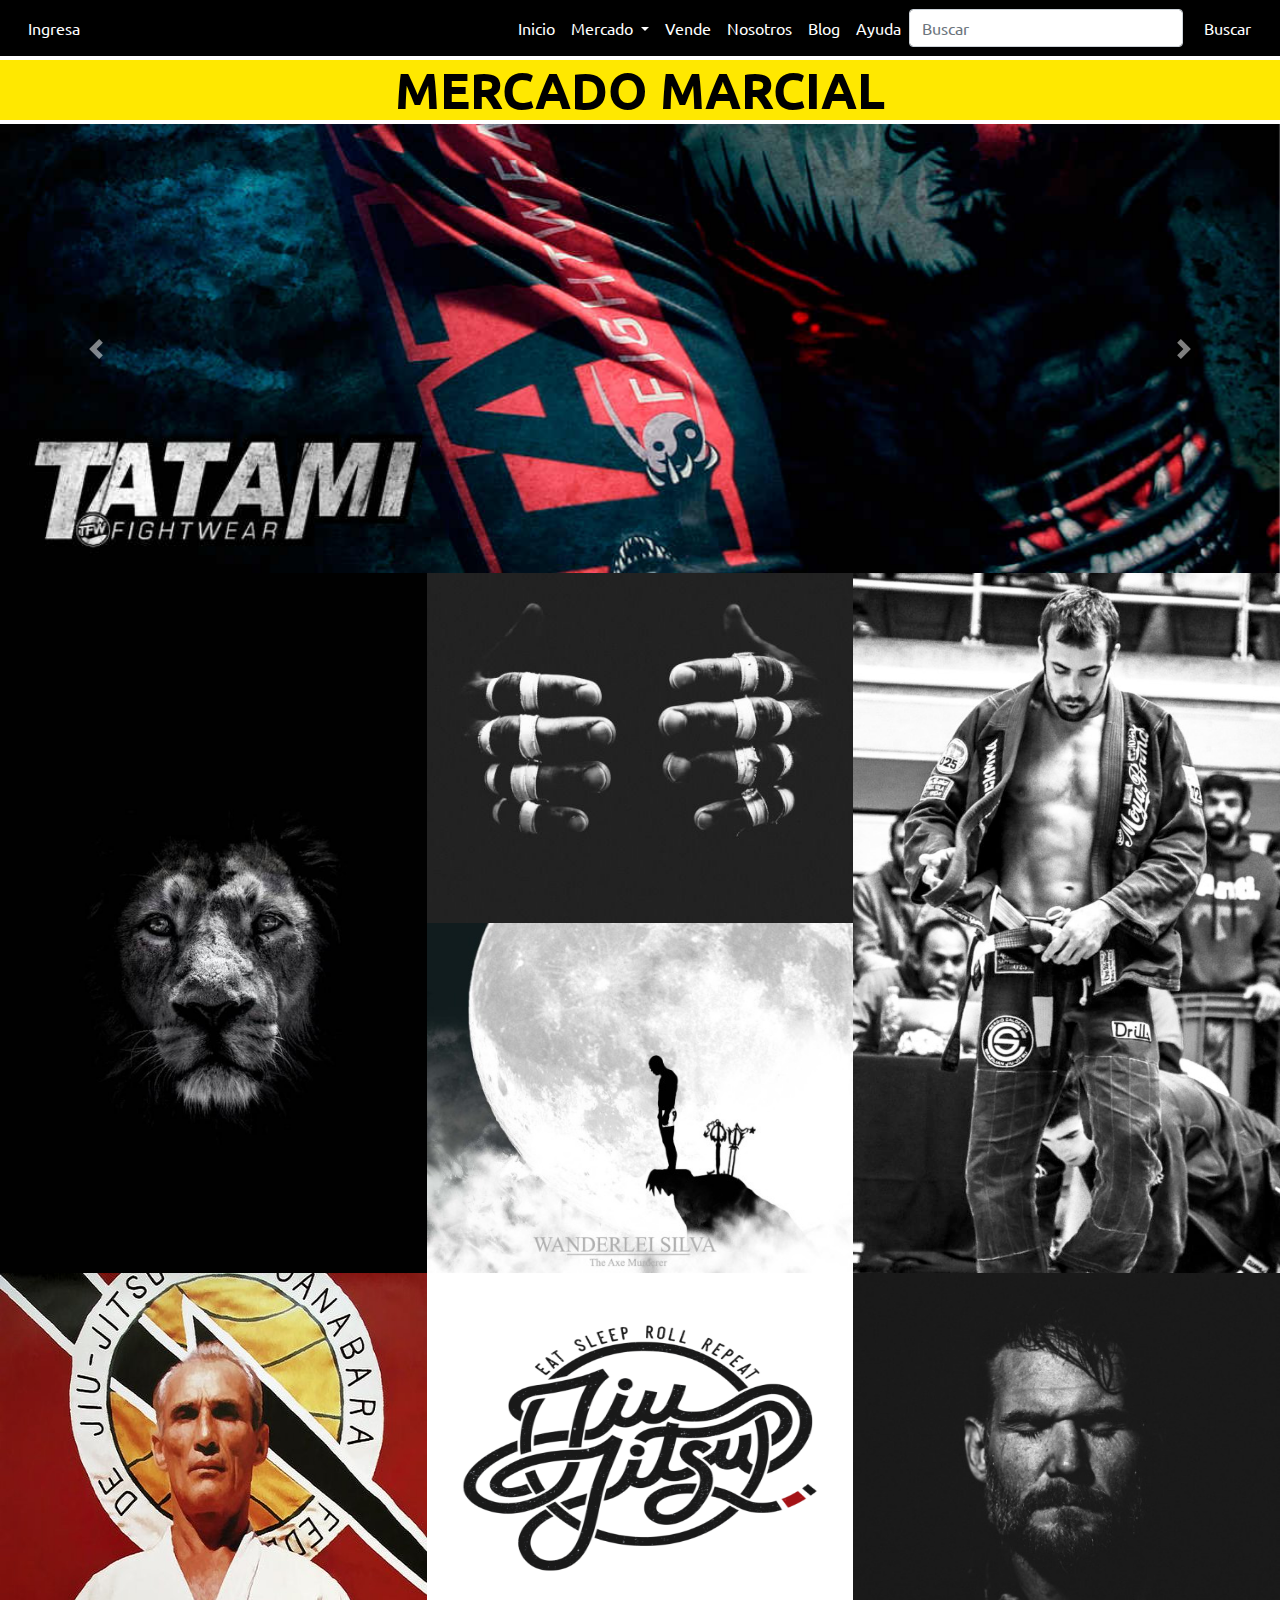
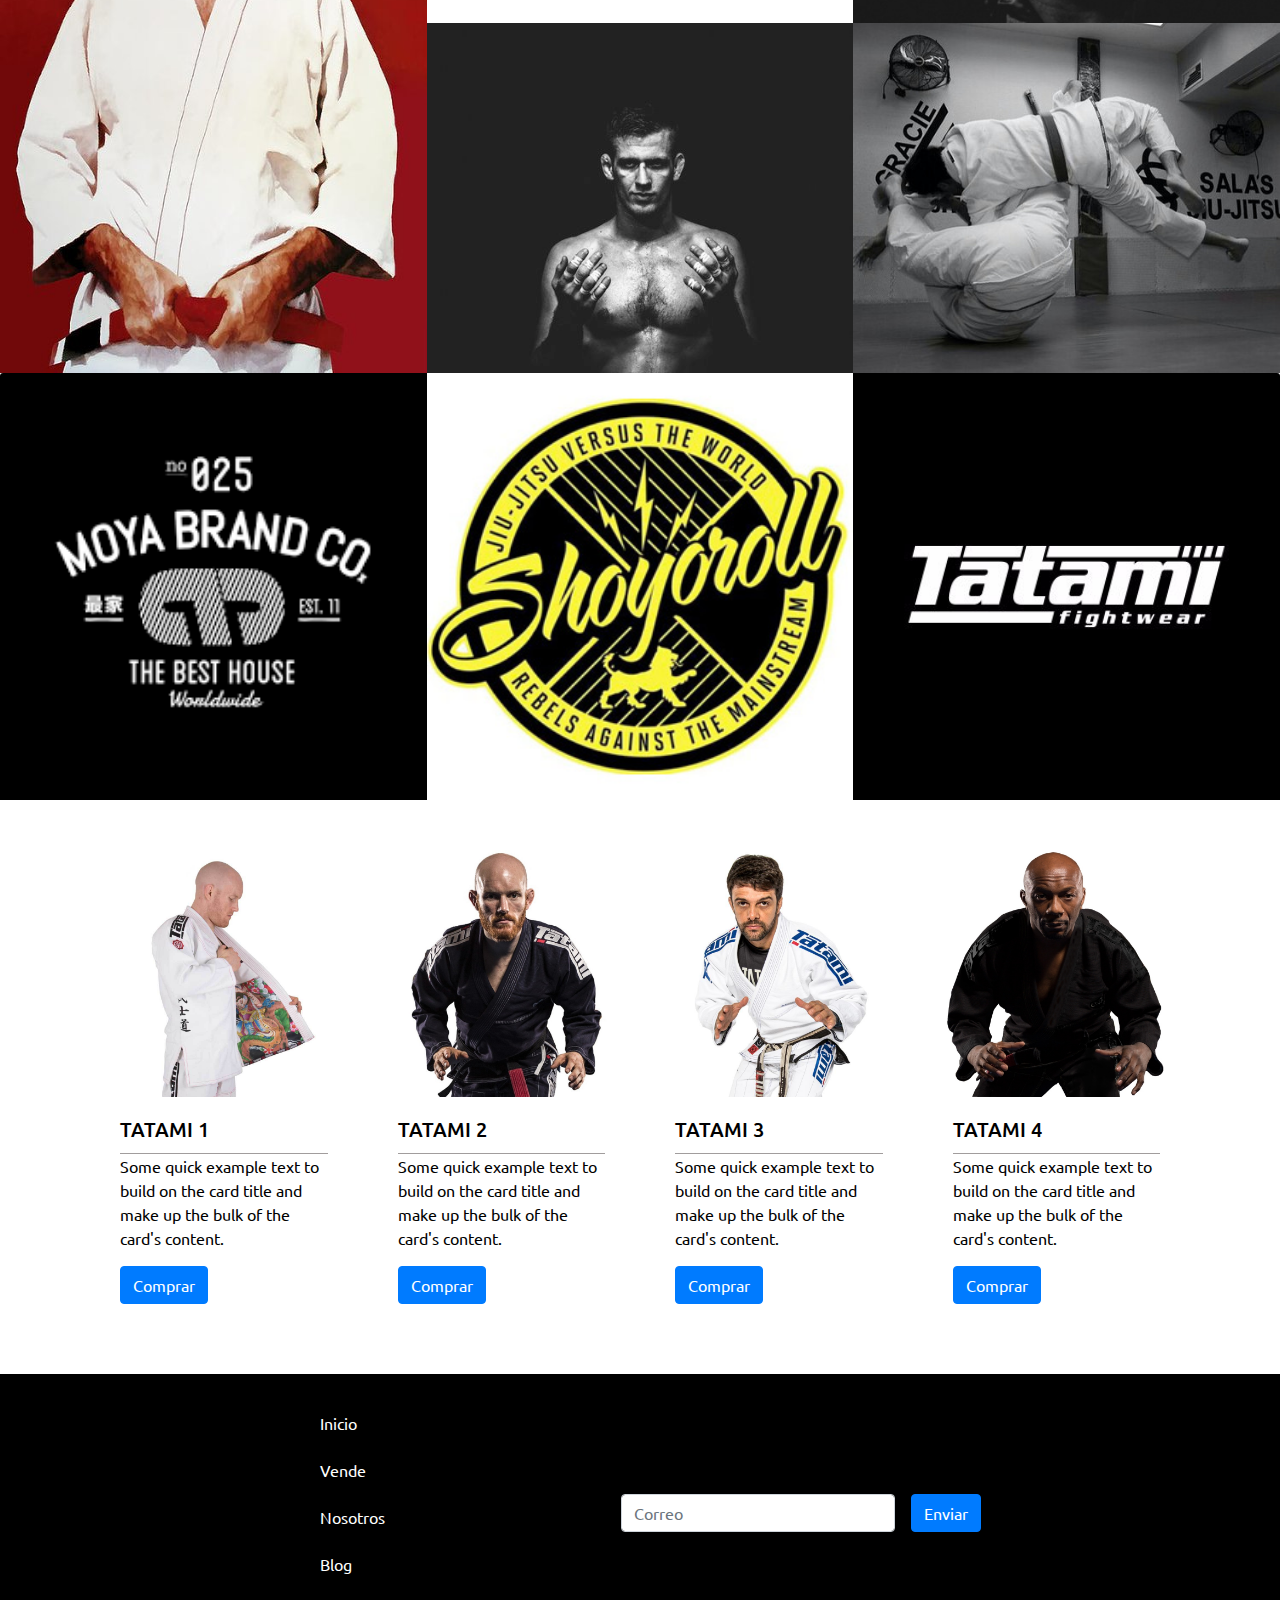
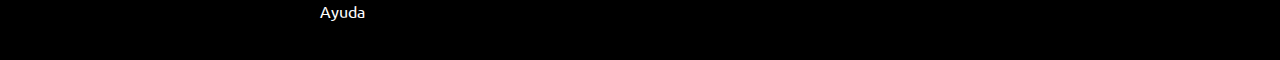
<file: mercadomarcial/index.html>
<!doctype html>
<html lang="en">
  <head>

   
    <!-- Required meta tags -->
    <meta charset="utf-8">
    <meta name="viewport" content="width=device-width, initial-scale=1, shrink-to-fit=no">

    <!-- Bootstrap CSS -->
    <link rel="stylesheet" href="css/bootstrap.min.css">
    <link rel="stylesheet" href="css/style.css">

    <title>Mercado Marcial|Nuevo y segunda mano</title>

  </head>
  <body>
      

    <header id="main-header">

      <div class="container-fluid clearfix">
          <div class="row">
            <div id="boton-ingreso" class="col-4 d-flex align-items-center">
                <button type="button" class="btn btn-dark">Ingresa</button>
            </div>

          <div id="barra-nav" class="container-fluid col-8">
              
              <div class="d-flex justify-content-end">

                  
                  <nav class="navbar navbar-expand-lg navbar-dark bg-dark">
                      
                      <a class="navbar-brand" href="#"></a>
                      <button class="navbar-toggler" type="button" data-toggle="collapse" data-target="#navbarNav" aria-controls="navbarNav" aria-expanded="false" aria-label="Toggle navigation">
                        <span class="navbar-toggler-icon"></span>
                      </button>
                      
                      <div class="collapse navbar-collapse" id="navbarNav">
                        <ul class="navbar-nav">
                          <li class="nav-item active">
                            <a class="nav-link" href="index.html">Inicio</a>
                          </li>
                          <li class="nav-item dropdown">
                              <a class="nav-link dropdown-toggle" href="#" id="navbarDropdown" role="button" data-toggle="dropdown" aria-haspopup="true" aria-expanded="false">
                                Mercado
                              </a>
                              <div class="dropdown-menu" aria-labelledby="navbarDropdown">
                                <a class="dropdown-item" href="tienda.html">Tienda BJJ</a>
                                <a class="dropdown-item" href="mercado-pulgas.html">Mercado de pulgas</a>
                                <a class="dropdown-item" href="tabla.html">Tabla</a>
                                <a class="dropdown-item" href="indexDos.html">Proto Carrito</a>
                                
                              </div>
                            </li>
                          <li class="nav-item">
                            <a class="nav-link" href="vende.html">Vende</a>
                          </li>
                          <li class="nav-item">
                            <a class="nav-link" href="nosotros.html">Nosotros</a>
                          </li>
                          <li class="nav-item">
                            <a class="nav-link" href="blog.html">Blog</a>
                          </li>
                          <li class="nav-item">
                            <a class="nav-link" href="ayuda.html">Ayuda</a>
                          </li>
                        </ul>
                        <form class="form-inline">
                            <input class="form-control mr-sm-2" type="search" placeholder="Buscar" aria-label="Search">
                            <button class="btn btn-outline-success my-2 my-sm-0" type="submit">Buscar</button>
                        </form>
                      </div>
                  </nav>
        
              </div>
          </div>
        </div>
      </div>
        
      

        

        <div class="container-fluid">
                <h1>Mercado Marcial</h1>
        </div>
        
    </header>

    <section id="banner-superior">
        <div id="carouselExampleControls" class="carousel slide" data-ride="carousel">
            <div class="carousel-inner">
              <div class="carousel-item active">
                <img class="d-block w-100" src="img/header-tatami-fightwear.jpg" alt="First slide">
              </div>
              <div class="carousel-item">
                <img class="d-block w-100" src="img/header-scramble.jpg" alt="Second slide">
              </div>
              <div class="carousel-item">
                  <img class="d-block w-100" src="img/header-koral.jpg" alt="Third slide">
                </div>
            </div>
            <a class="carousel-control-prev" href="#carouselExampleControls" role="button" data-slide="prev">
              <span class="carousel-control-prev-icon" aria-hidden="true"></span>
              <span class="sr-only">Previous</span>
            </a>
            <a class="carousel-control-next" href="#carouselExampleControls" role="button" data-slide="next">
              <span class="carousel-control-next-icon" aria-hidden="true"></span>
              <span class="sr-only">Next</span>
            </a>
          </div>
    </section>

    <div id="arreglo-fotos" class="container-fluid">
      <div class="row">
          <figure class="col-sm-4">
              <img class="card-img" style="height: 700px" src="img/lion.jpg"  alt="Fortaleza de León">
          </figure>

          <div class="row col-sm-4">
              <figure>
                  <img class="card-img" style="height: 350px" src="img/Bjj1.jpg" alt="Desgaste de los dedos">
              </figure>
              
              <figure>
                  <img class="card-img" style="height: 350px" src="img/wanderlei.jpg" alt="Wanderlei Silva">
              </figure>
          </div>

          <figure class="col-sm-4">
              <img class="card-img" style="height: 700px" src="img/cerdanyola.jpg" alt="Cerdanyola">
          </figure>

          <figure class="col-sm-4">
              <img class="card-img" style="height: 700px" src="img/helio-gracie.jpg" alt="Helio Gracie">
          </figure>
          
          <div class="row col-sm-4">
              <figure>
                  <img class="card-img"style="height: 350px" src="img/bjj3.png" alt="Eat Sleep Roll Repeat">
              </figure>   
              
              <figure>
                  <img class="card-img" style="height: 350px" src="img/Bjj2.jpg" alt="Cansancio">
              </figure> 
              
          </div>
          <div class="row col-sm-4">
              <figure>
                  <img class="card-img" style="height: 350px" src="img/cara10.jpg" alt="Sudor y lágrimas">
              </figure>
                
              <figure>
                  <img class="card-img" style="height: 350px" src="img/gracie.jpg" alt="Técnica"> 
              </figure>
          </div>
        
          
      </div>
          
            
      </div>

<!--    
    <section>
      <div class="container-fluid">
        <div class="row no-gutters">

          <figure class="col-4 align-items-start"><img src="img/lion.jpg" alt="" class="img-fluid"></figure>

          <figure class="col-4"><img src="img/Bjj1.jpg" alt="" class="img-fluid"></figure>

          <figure class="col-4"><img src="img/Bjj2.jpg" alt="" class="img-fluid"></figure>

        </div>
      </div>

    </section>-->

    <div id="logos" class="card-group">
      <div class="card">
        <img class="card-img-top" src="img/moyabrand2.png" alt="Card image cap">
    </div>
    <div class="card">
         
      <img class="card-img-top" src="img/shoyo.jpg" alt="Card image">
    
       
    </div>
    <div class="card">
      <img class="card-img-top" src="img/tatami.jpg" alt="Card image">
    </div>
    </div>
  

    <section id="mini-galeria" class="padding">
      <div class="container">
        <div class="row">

            <div class="card col-6 col-lg-3" style="width: 18rem;">
                <img class="card-img" src="img/foto14.jpg" alt="Card image cap">
                <div class="card-body">
                  <h5 class="card-title">TATAMI 1</h5>
                  <p class="card-text">Some quick example text to build on the card title and make up the bulk of the card's content.</p>
                  <a href="#" class="btn btn-primary">Comprar</a>
                </div>
              </div>

              <div class="card col-6 col-lg-3" style="width: 18rem;">
                  <img class="card-img" src="img/foto20.jpg" alt="Card image cap">
                  <div class="card-body">
                    <h5 class="card-title">TATAMI 2</h5>
                    <p class="card-text">Some quick example text to build on the card title and make up the bulk of the card's content.</p>
                    <a href="#" class="btn btn-primary">Comprar</a>
                  </div>
                </div>

                <div class="card col-6 col-lg-3" style="width: 18rem;">
                    <img class="card-img" src="img/foto15.jpg" alt="Card image cap">
                    <div class="card-body">
                      <h5 class="card-title">TATAMI 3</h5>
                      <p class="card-text">Some quick example text to build on the card title and make up the bulk of the card's content.</p>
                      <a href="#" class="btn btn-primary">Comprar</a>
                    </div>
                  </div>

                  <div class="card col-6 col-lg-3" style="width: 18rem;">
                      <img class="card-img" src="img/foto17.jpg" alt="Card image cap">
                      <div class="card-body">
                        <h5 class="card-title">TATAMI 4</h5>
                        <p class="card-text">Some quick example text to build on the card title and make up the bulk of the card's content.</p>
                        <a href="#" class="btn btn-primary">Comprar</a>
                      </div>
                    </div>

          <!-- <figure class="col-md-6 col-lg-3"><img src="img/foto14.jpg" alt="Responsive image" class="img-fluid"></figure>
          <figure class="col-md-6 col-lg-3"><img src="img/foto20.jpg" alt="Responsive image" class="img-fluid"></figure>
          <figure class="col-md-6 col-lg-3"><img src="img/foto15.jpg" alt="Responsive image" class="img-fluid"></figure>
          <figure class="col-md-6 col-lg-3"><img src="img/foto17.jpg" alt="Responsive image" class="img-fluid"></figure>-->
          
        </div>
      </div>
    </section>

    <footer id="pie-pagina" class="padding">
      
      <div class="container d-flex justify-content-center">
        <div class="row">

          <div id="nav-vertical">
               <ul id="lista" class="list-group">             
                  <a href="index.html" class="list-group-item list-group-item-action">Inicio</a>
                  <a href="vende.html" class="list-group-item list-group-item-action">Vende</a>
                  <a href="nosotros.html" class="list-group-item list-group-item-action">Nosotros</a>
                  <a href="blog.html" class="list-group-item list-group-item-action">Blog</a>
                  <a href="ayuda.html" class="list-group-item list-group-item-action">Ayuda</a>
               </ul>
          </div>

          <div id="suscripcion " class="d-flex align-items-center">          
            <form class="form-inline">
              
              <div class="form-group mx-sm-3 mb-2">
                <label for="inputPassword2" class="sr-only">Password</label>
                <input type="password" class="form-control" id="inputPassword2" placeholder="Correo">
              </div>
              <button type="submit" class="btn btn-primary mb-2">Enviar</button>
            </form>
          </div>

        </div>
      </div>
    </footer>


    <!-- Optional JavaScript -->
    <!-- jQuery first, then Popper.js, then Bootstrap JS -->
    <script src="js/jquery-3.3.1.min.js"></script>
    <script src="js/popper.min.js"></script>
    <script src="js/bootstrap.min.js"></script>
    <script src="js/main.js"></script>
  </body>
</html>
</file>
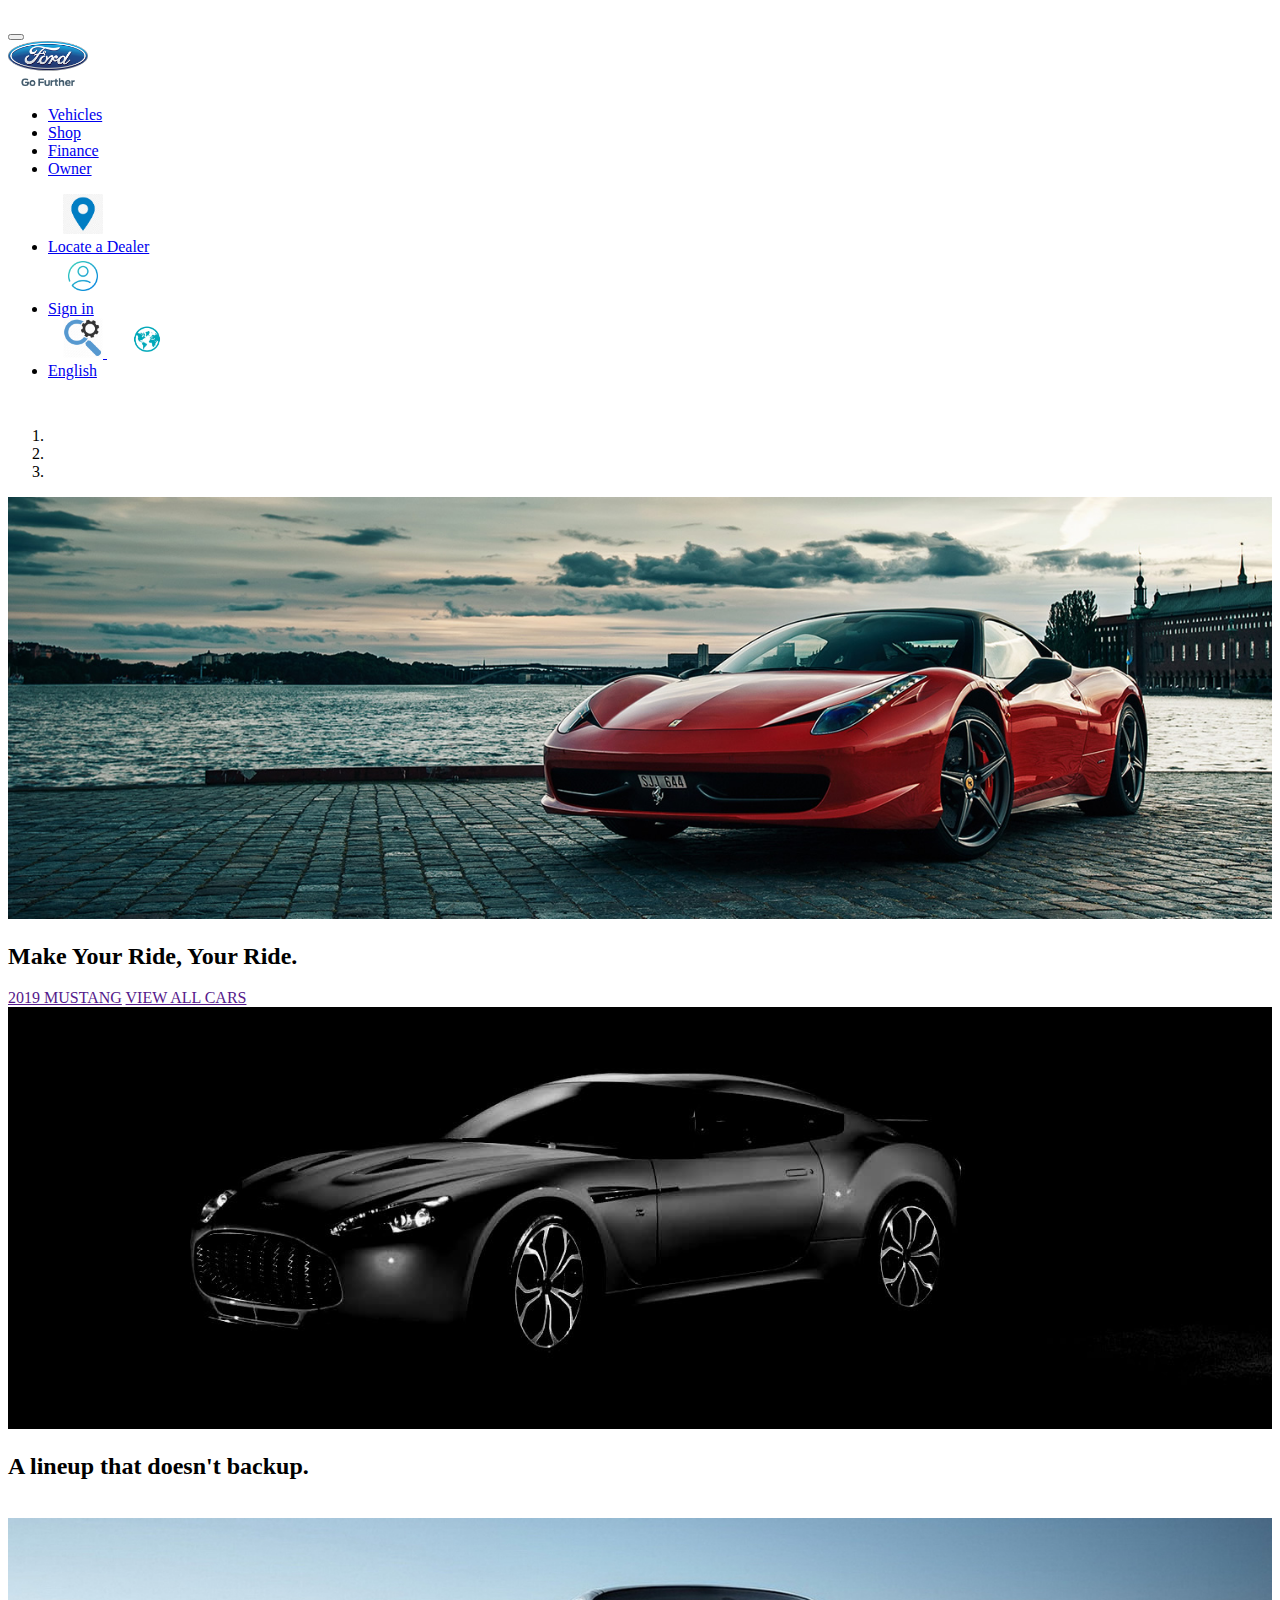
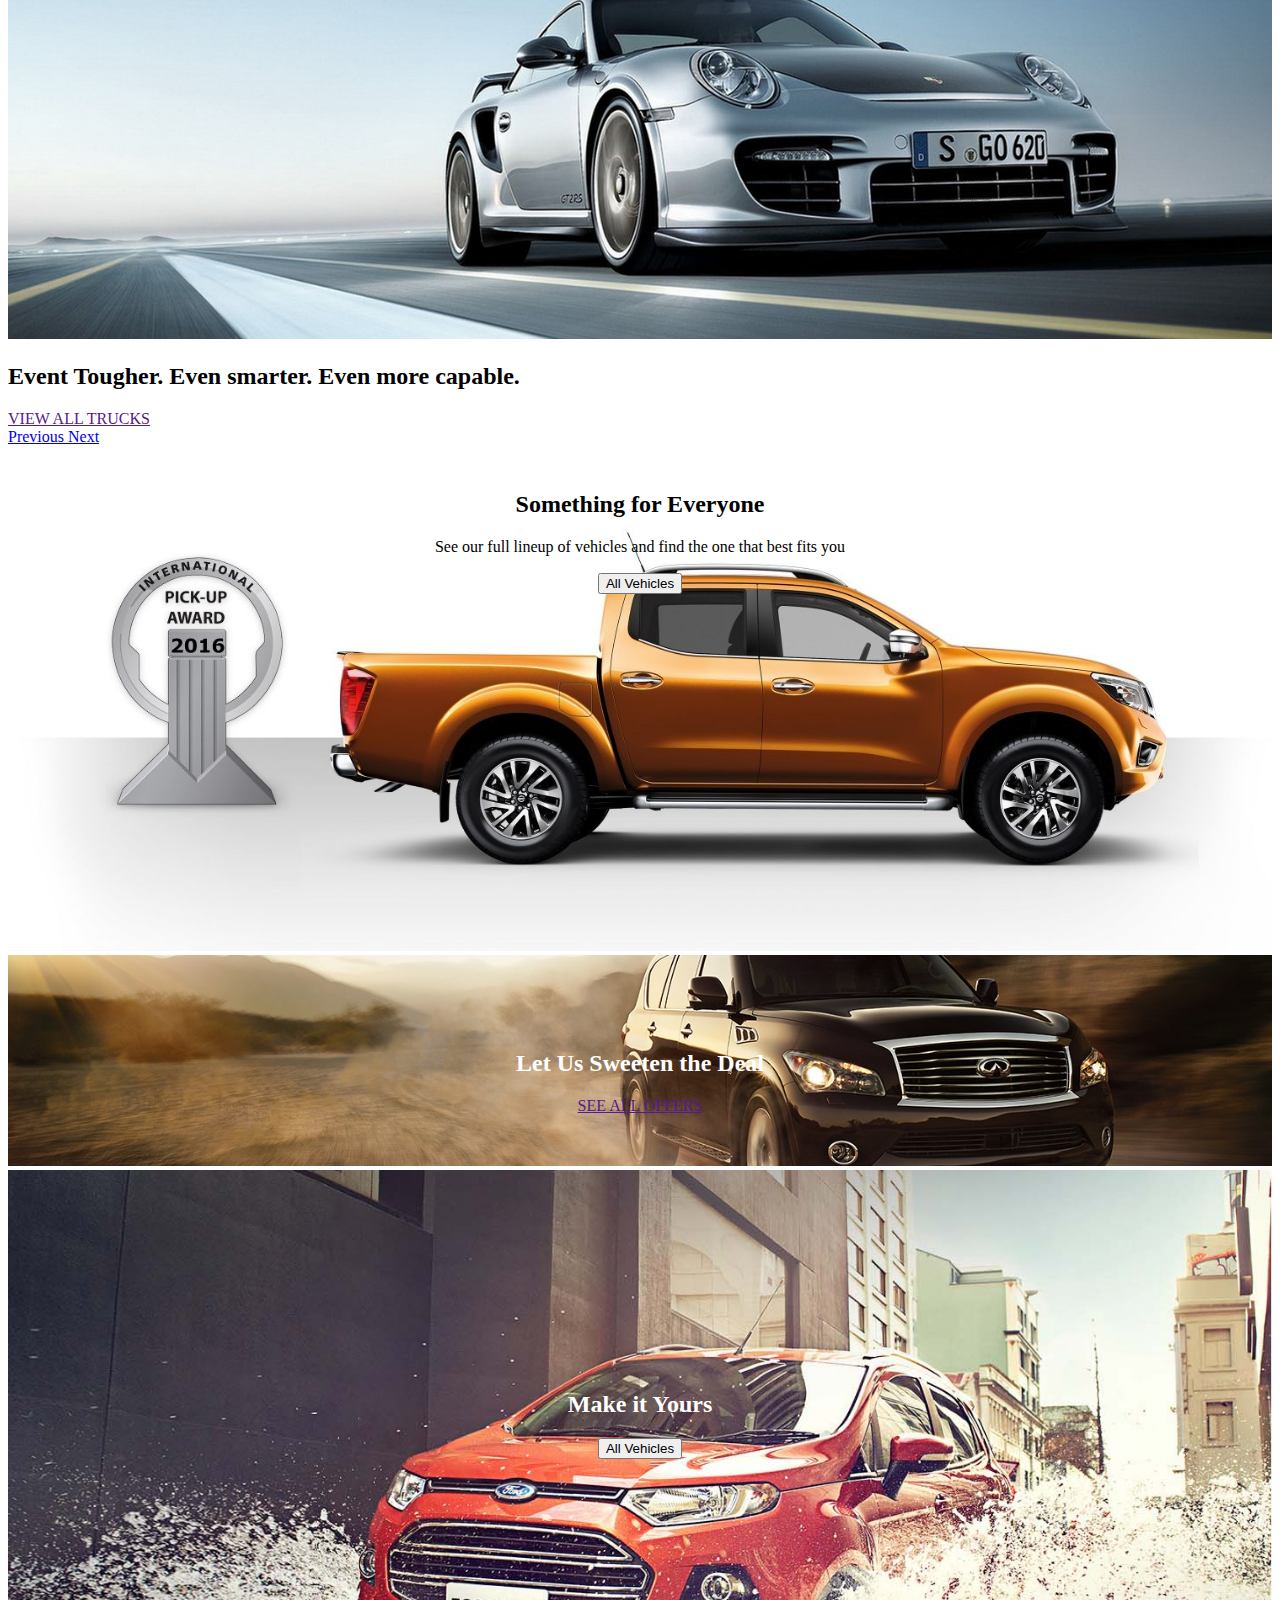
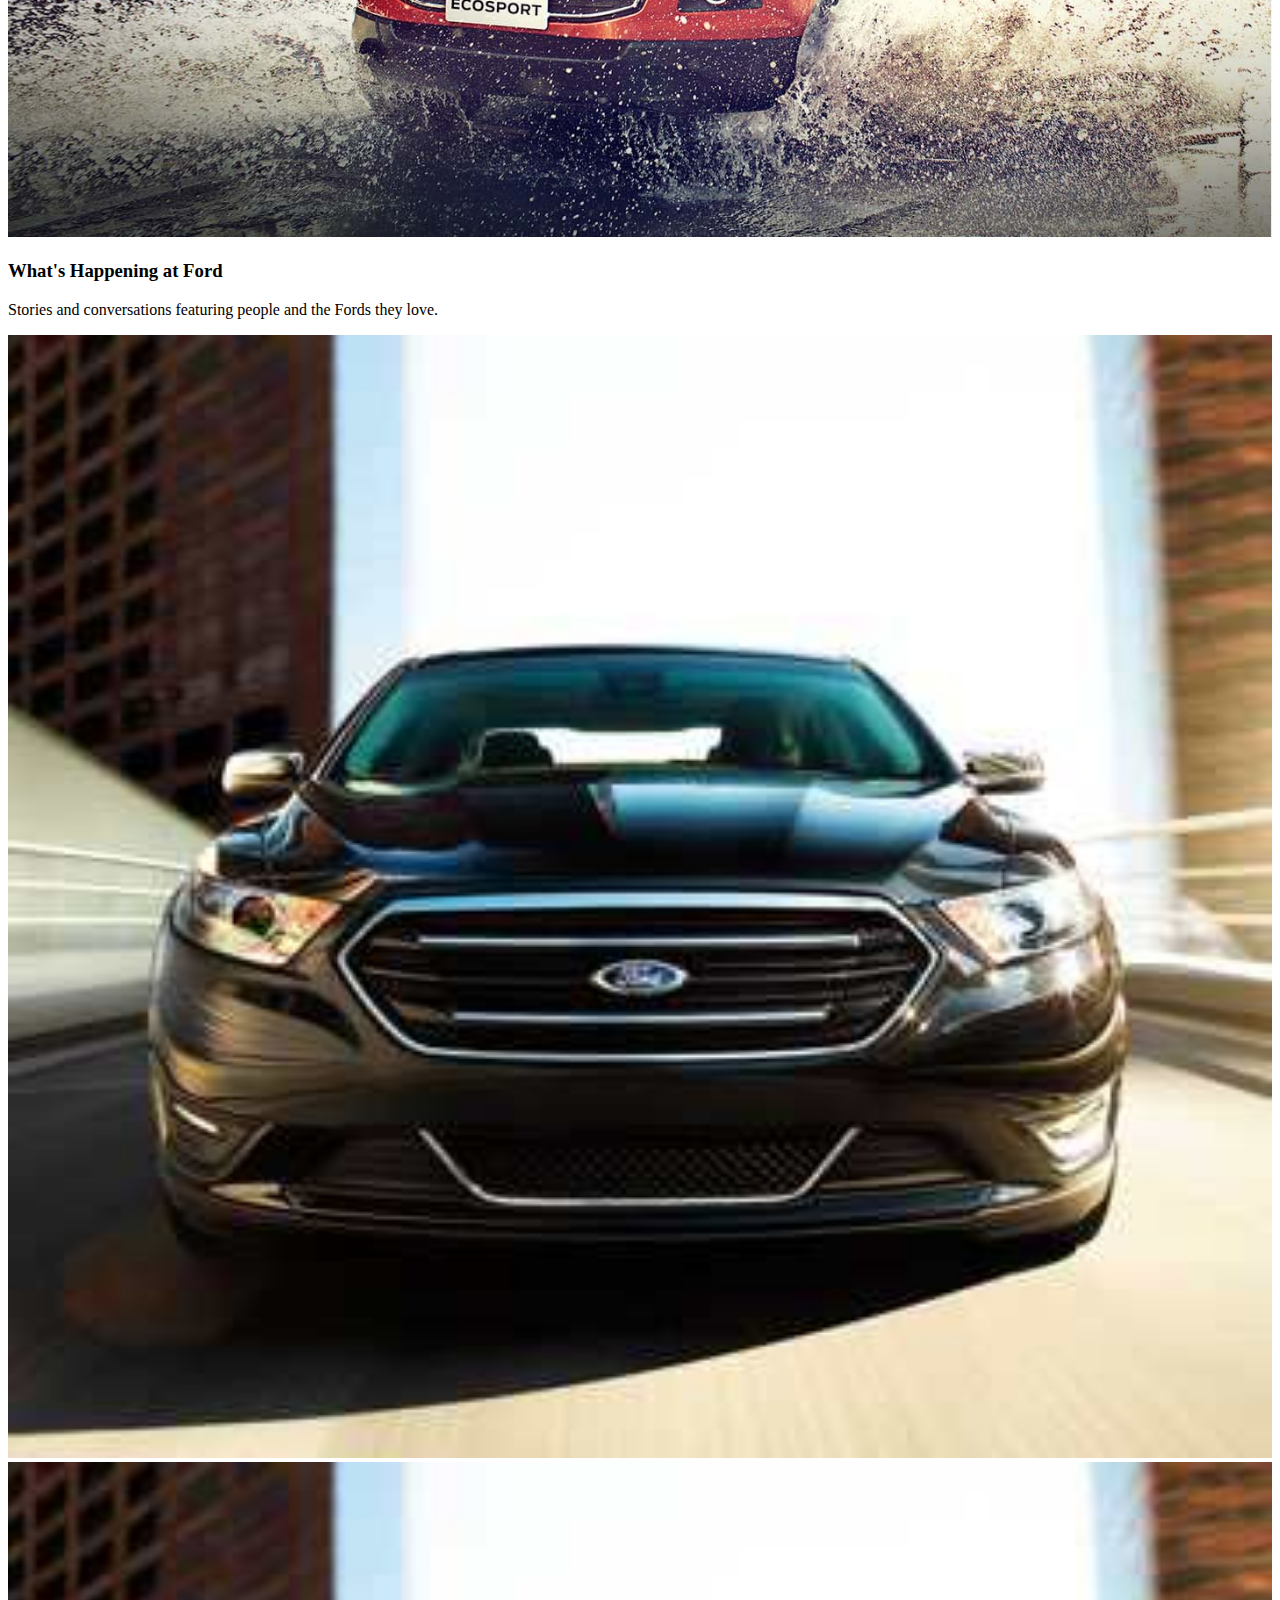
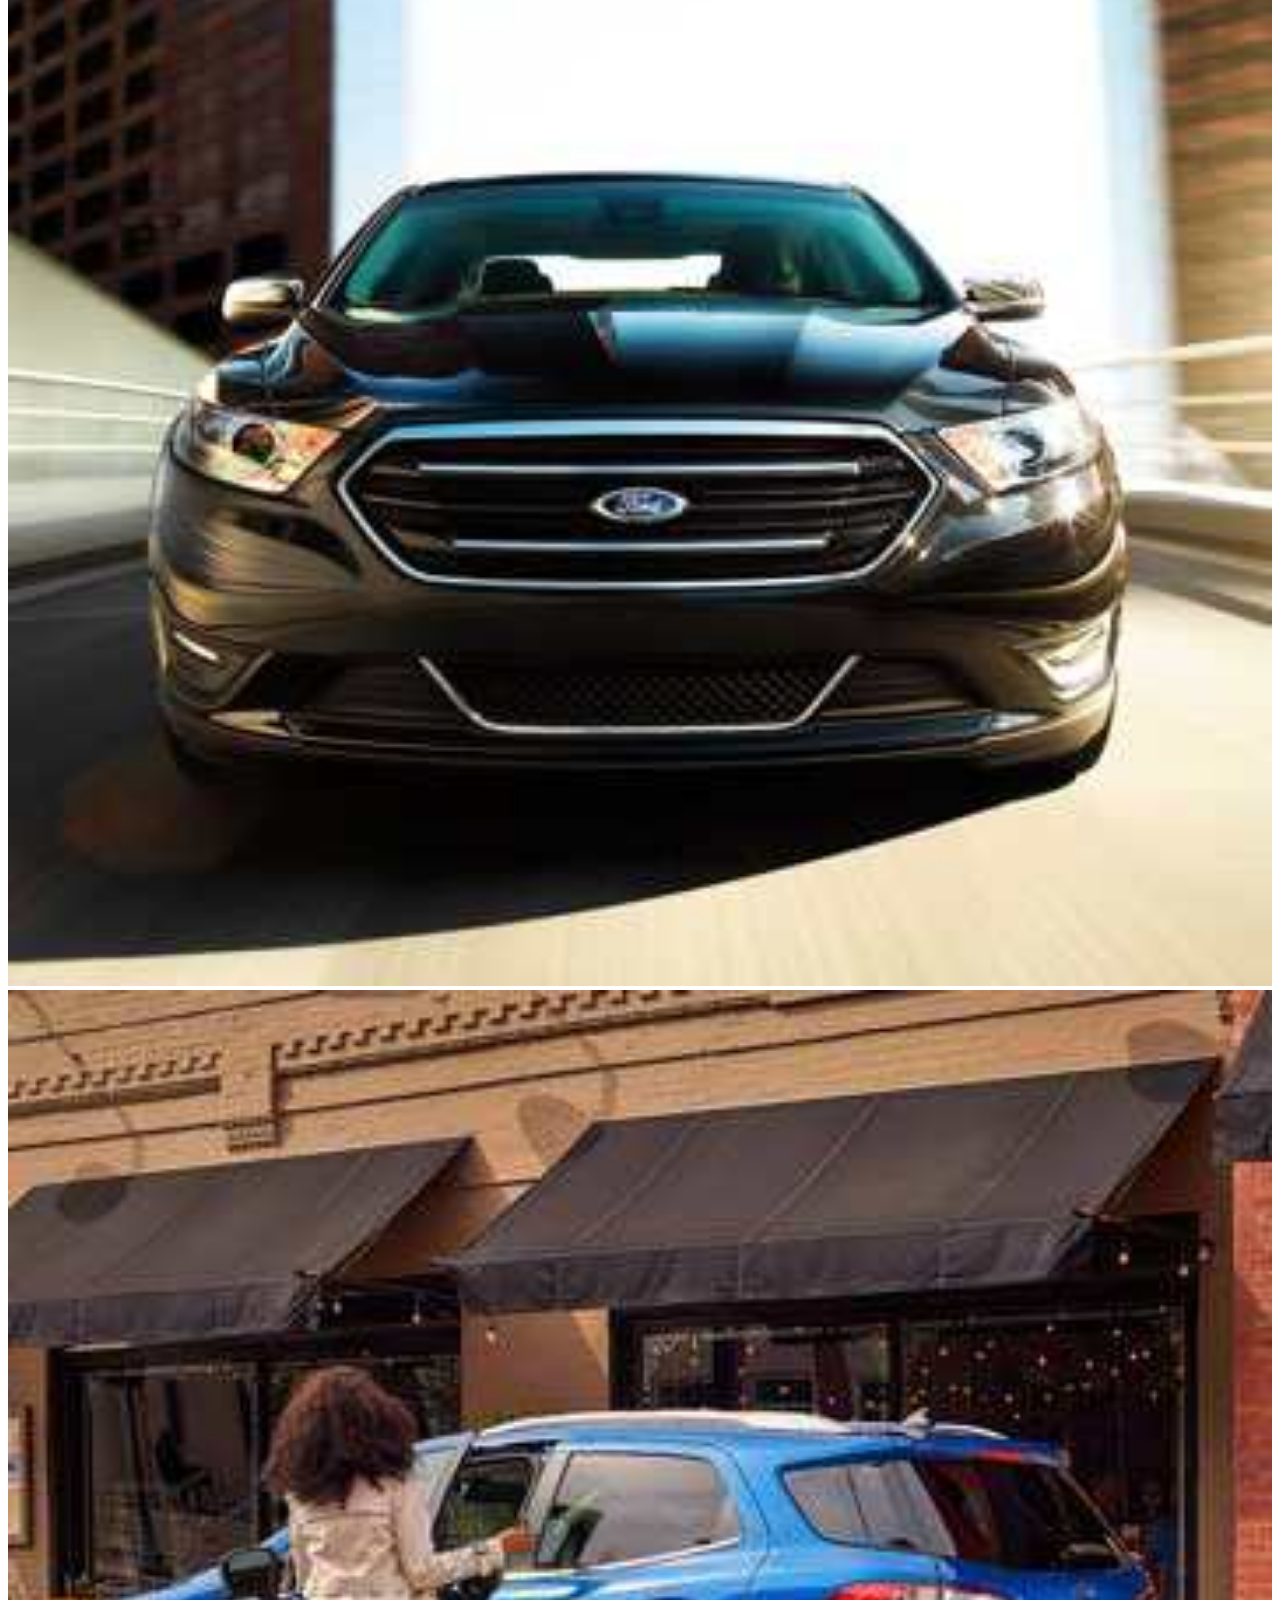
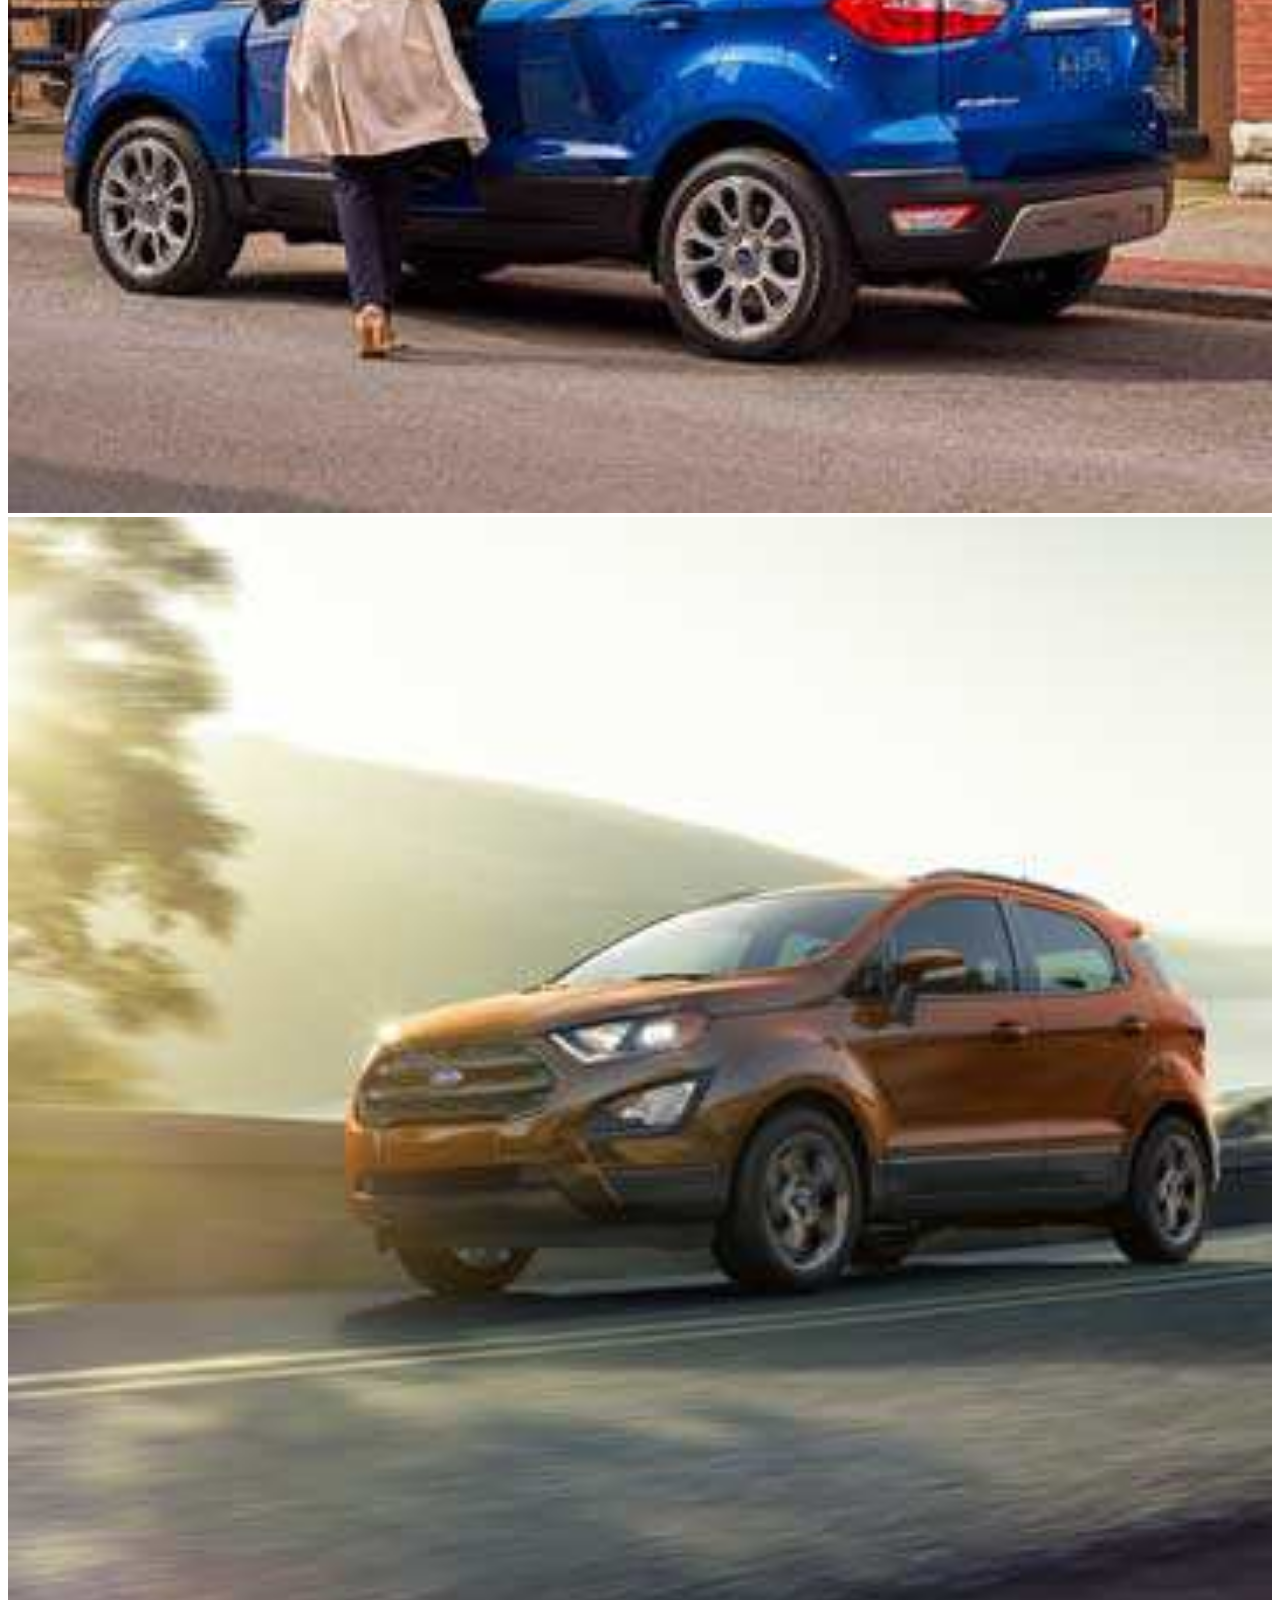
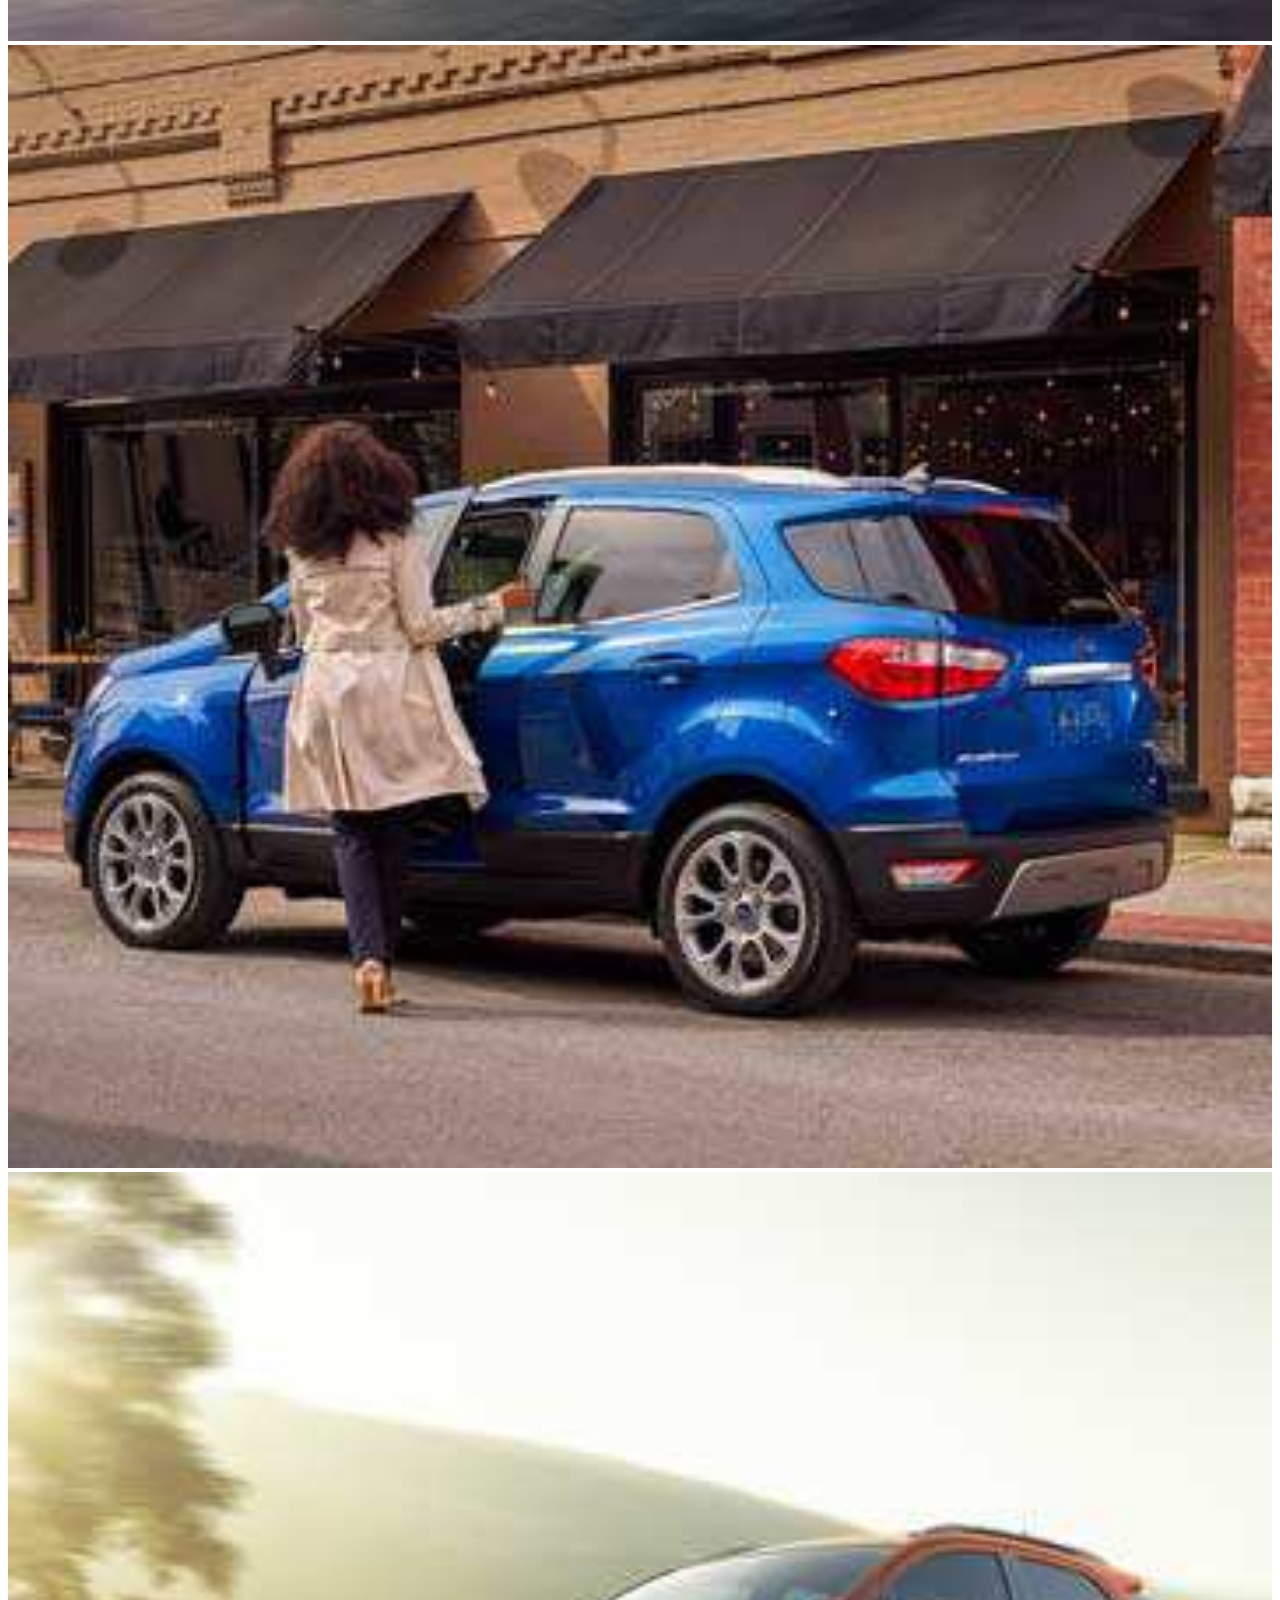
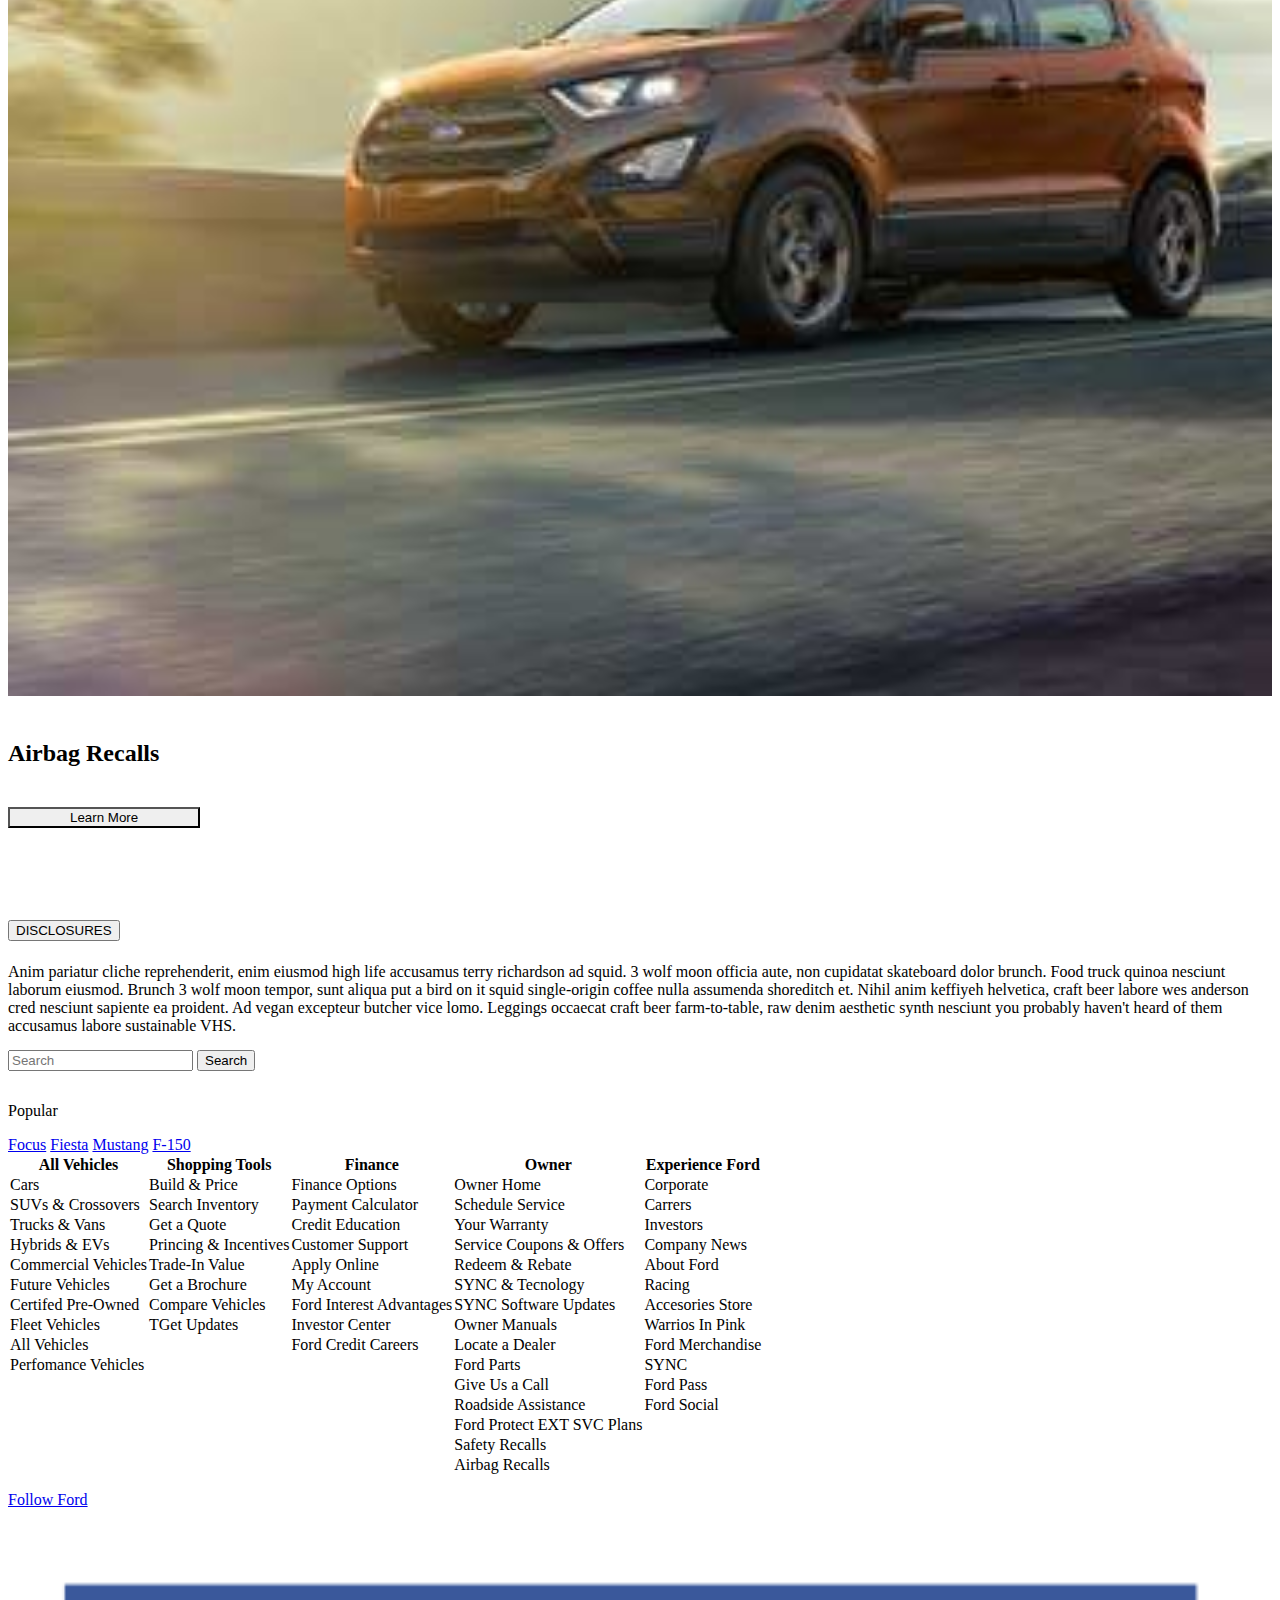
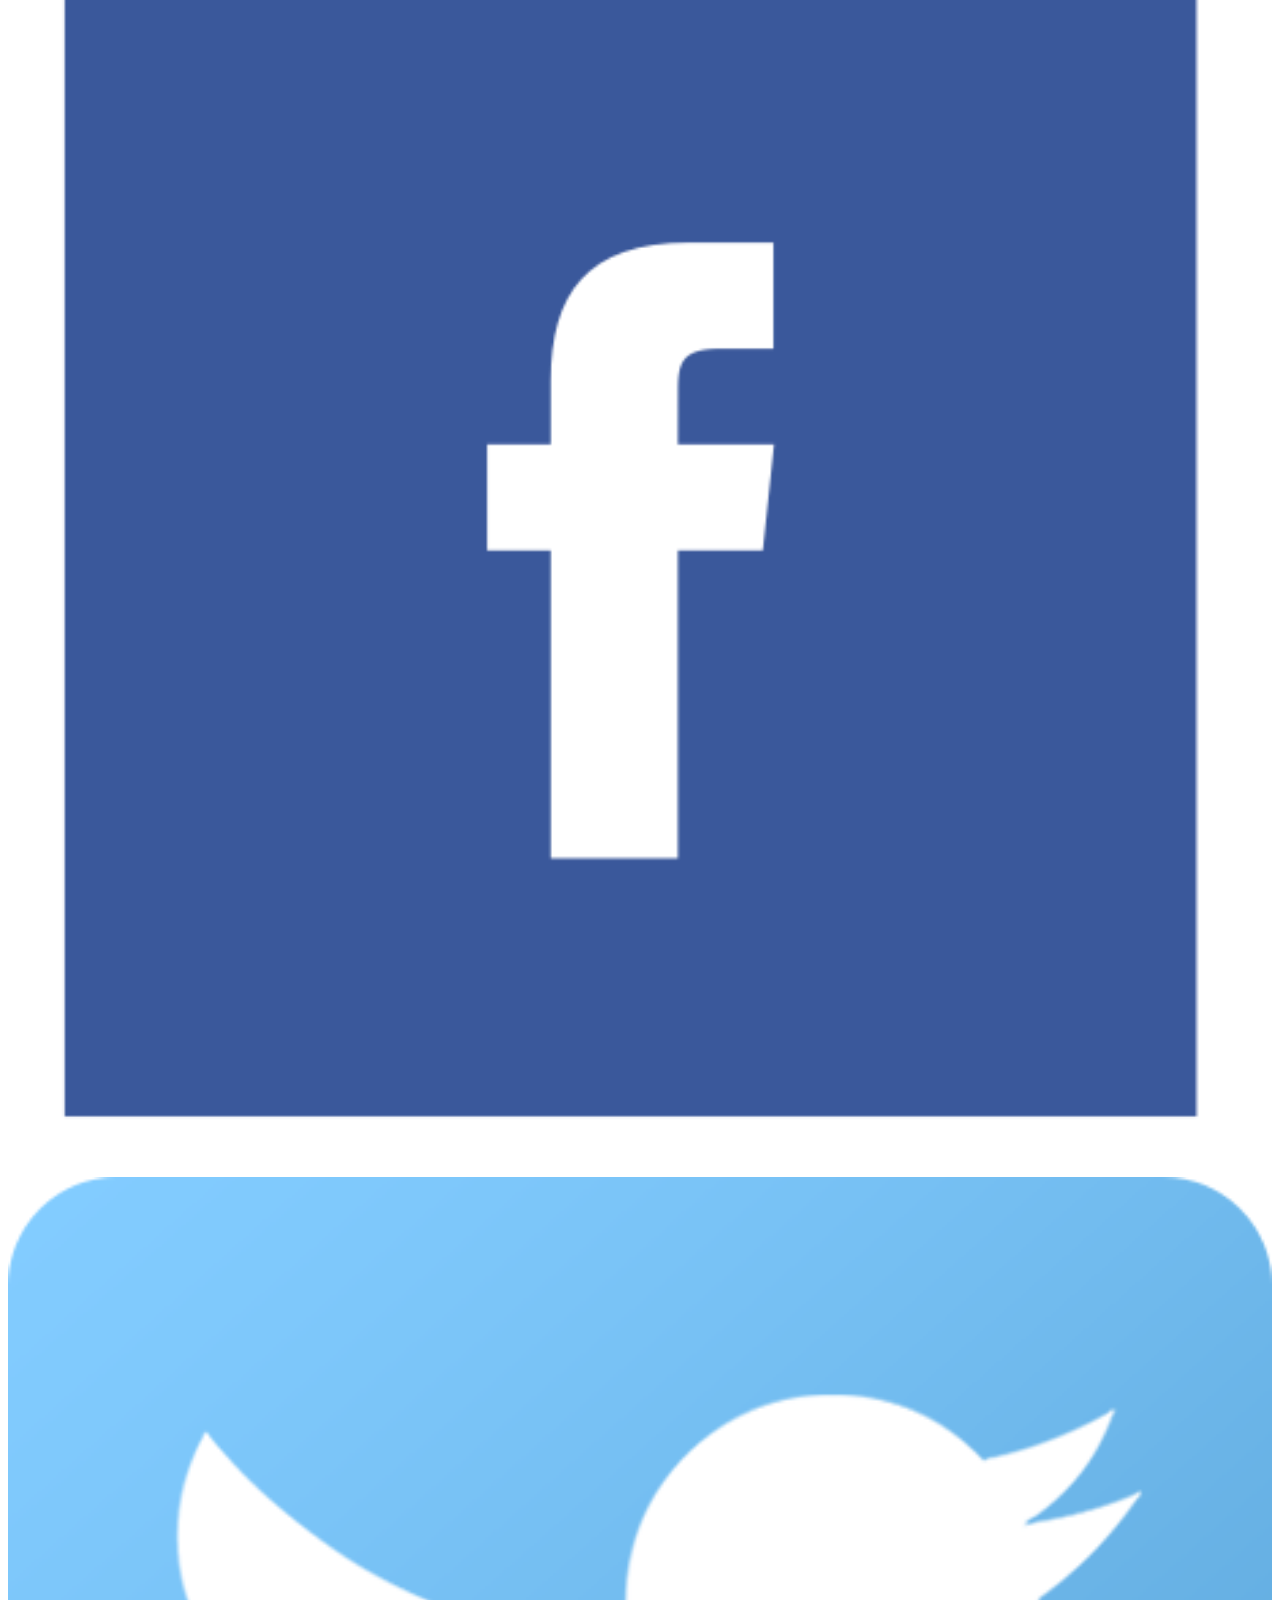
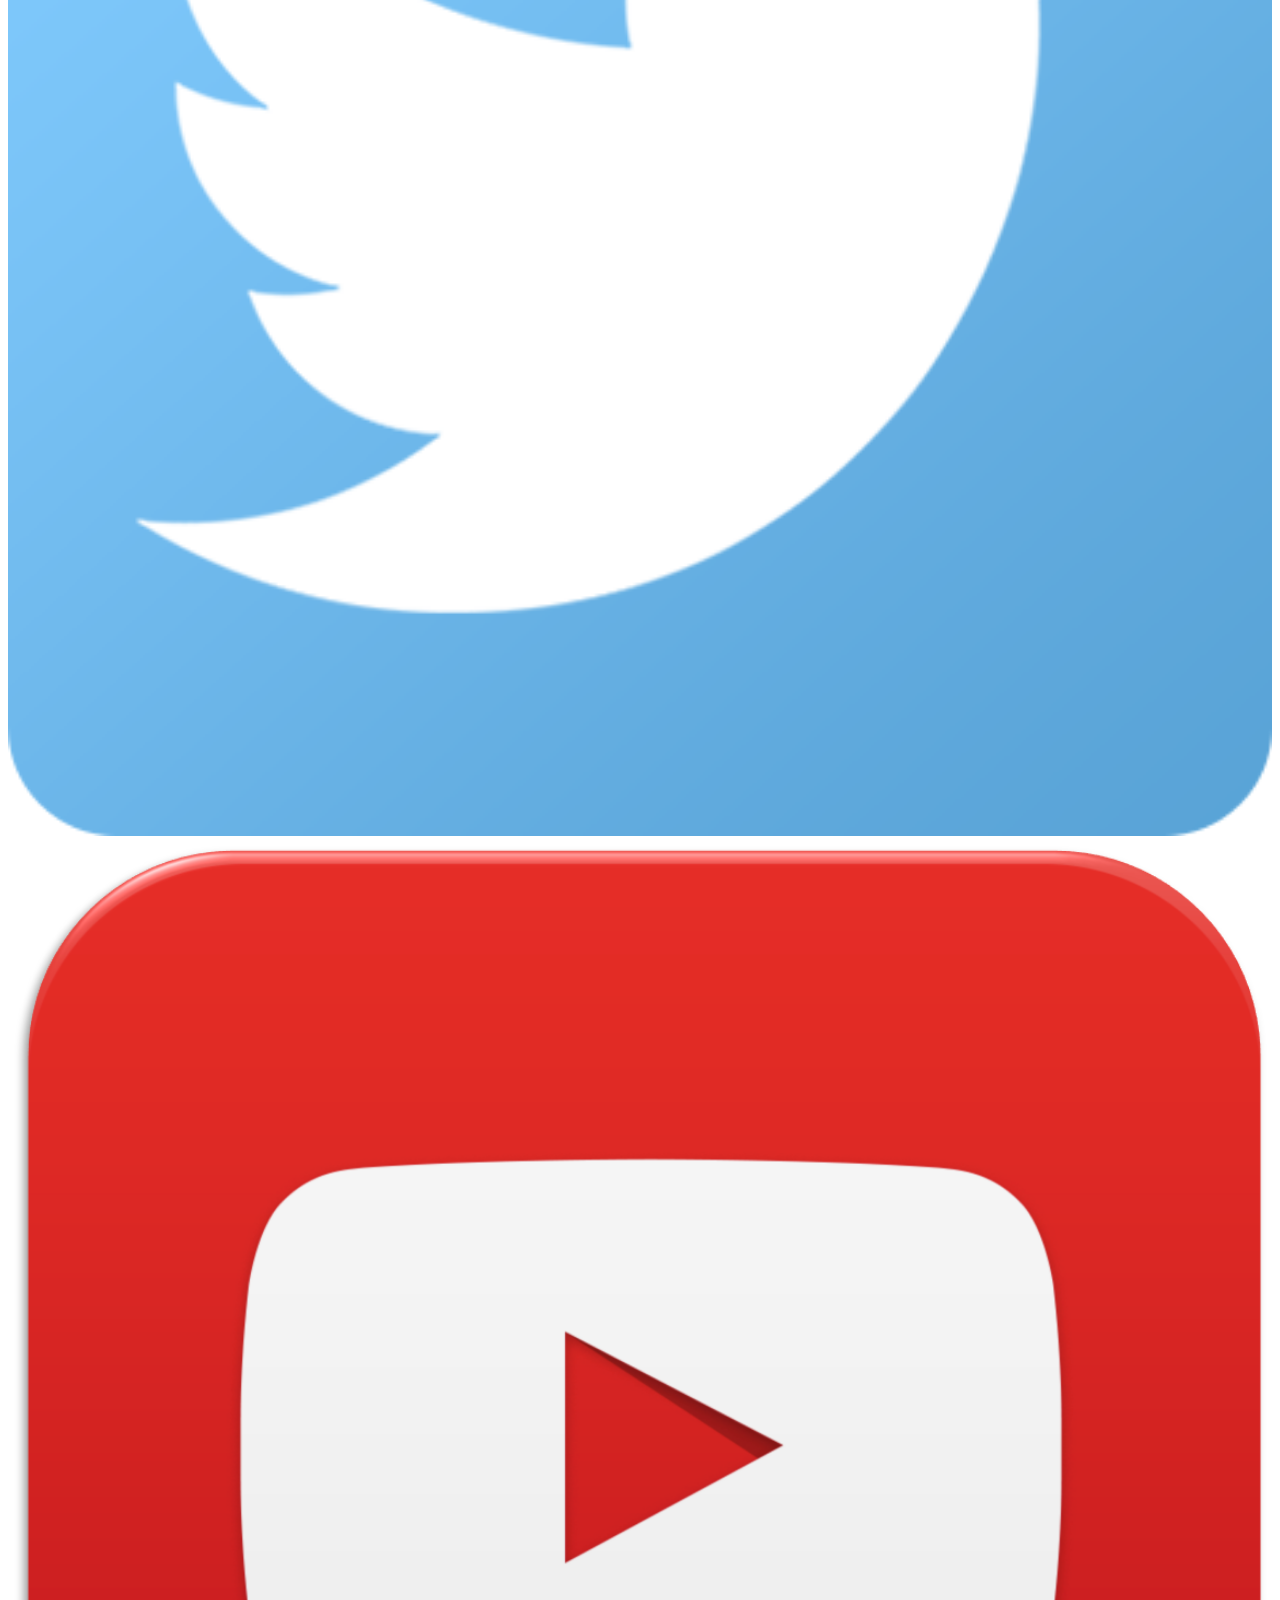
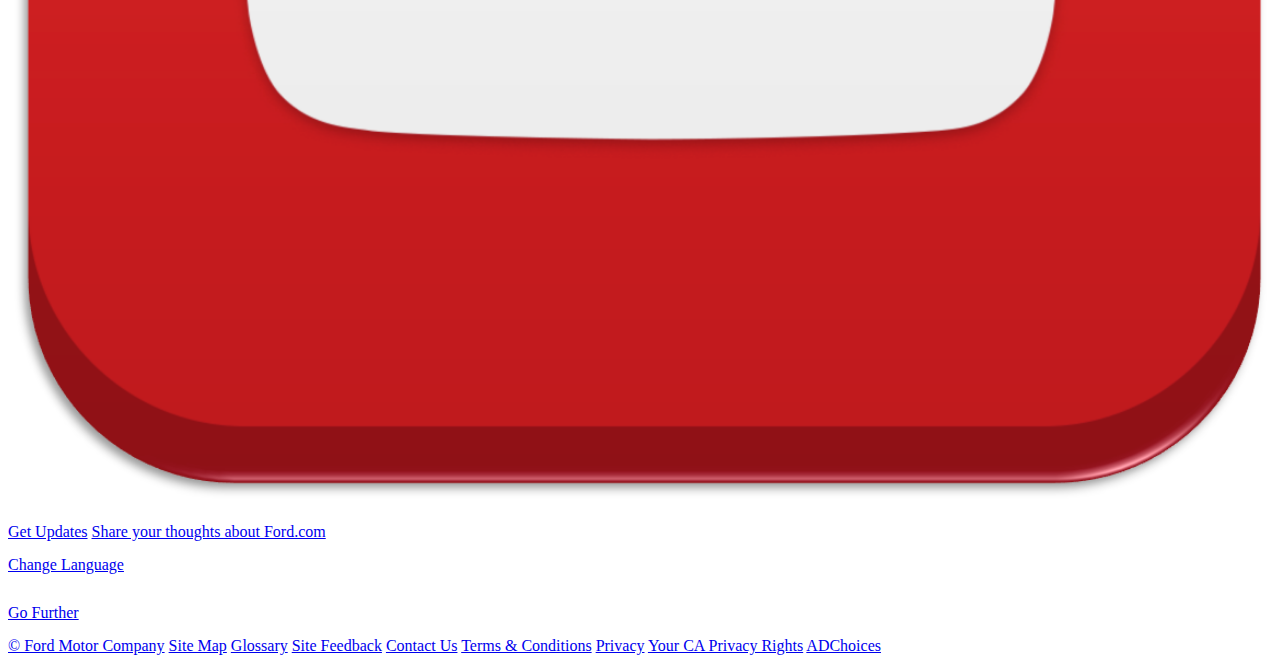
<file: webford/index.html>
<!doctype html>
<html lang="en">
  <head>
    <!-- Required meta tags -->
    <meta charset="utf-8">
    <meta name="viewport" content="width=device-width, initial-scale=1, shrink-to-fit=no">

    <!-- Bootstrap CSS -->
    <link rel="stylesheet" href="https://stackpath.bootstrapcdn.com/bootstrap/4.1.3/css/bootstrap.min.css" integrity="sha384-MCw98/SFnGE8fJT3GXwEOngsV7Zt27NXFoaoApmYm81iuXoPkFOJwJ8ERdknLPMO" crossorigin="anonymous">
    <link rel="stylesheet" href="css/style2.css">

    <title>Ford - New Cars, Trucks, SUV's, Crossovers ans Hybrids</title>
  </head>
  <body>
    <div id="contenedor" class="container-fluid">
        
        <nav class="navbar navbar-expand-lg navbar-light bg-light justify-content-start">
                <a class="navbar-brand" href="#"></a>
                <button class="navbar-toggler" type="button" data-toggle="collapse" data-target="#navbarText" aria-controls="navbarText" aria-expanded="false" aria-label="Toggle navigation">
                  <span class="navbar-toggler-icon"></span>
                </button>
                <div class="collapse navbar-collapse" id="navbarText">
                  <a id="logo-principal" class="navbar-brand" href="#">
                    <img src="img/logo-ford.png" alt="">
                  </a>
                  <ul class="navbar-nav mr-auto">
                    <li class="nav-item">
                        <a href="#" class="nav-link">Vehicles</a>
                    </li>
                    <li class="nav-item">
                        <a href="#" class="nav-link">Shop</a>
                    </li>
                    <li class="nav-item">
                        <a href="#" class="nav-link">Finance</a>
                    </li>
                    <li class="nav-item">
                        <a href="#" class="nav-link">Owner</a>
                    </li> 
                  </ul>
                  <ul id="menu-secundario" class="navbar-nav">                     
                    <a class="navbar-brand logo" href="#">
                        <img src="img/location.jpg" alt="">
                    </a>
                    <li class="nav-item">
                        <a href="#" class="nav-link">Locate a Dealer</a>
                    </li>
                    <a class="navbar-brand logo" href="#">
                        <img src="img/login.png" alt="">
                    </a>
                    <li class="nav-item">
                        <a href="#" class="nav-link logo2">Sign in</a>
                    </li>
                    <a class="navbar-brand logo" href="#">
                        <img src="img/search icon.png" alt="">
                    </a>
                    <a class="navbar-brand logo" href="#">
                        <img src="img/language.png" alt="">
                    </a>
                    <li class="nav-item">
                        <a href="#" class="nav-link">English</a>
                    </li>                                                      
                  </ul>
                </div>
        </nav> <!--final de la barra de navegacion-->

        <div id="carouselExampleIndicators" class="carousel slide" data-ride="carousel">
                <ol class="carousel-indicators">
                  <li data-target="#carouselExampleIndicators" data-slide-to="0" class="active"></li>
                  <li data-target="#carouselExampleIndicators" data-slide-to="1"></li>
                  <li data-target="#carouselExampleIndicators" data-slide-to="2"></li>
                </ol>
                <div class="carousel-inner">
                  <div class="carousel-item active">
                    <img class="d-block w-100" src="img/banner1.jpg" alt="First slide">
                    <div class="carousel-caption d-none d-md-block">
                        <h2 class="d-flex justify-content-start mb-10">Make Your Ride, Your Ride.</h2>
                        <div class="d-flex justify-content-start">
                            <a href="">2019 MUSTANG</a>
                            <a href="">VIEW ALL CARS</a>
                        </div>
                        
                        
                    </div>
                  </div>
                  <div class="carousel-item">
                    <img class="d-block w-100" src="img/banner5.jpg" alt="Second slide">
                    <div class="carousel-caption d-none d-md-block">
                        <div class="container">
                                <h2 class="d-flex justify-content-start">A lineup that doesn't backup.</h2>
                                <a class="d-flex justify-content-start" href="">NEW 2019 EDGE</a>
                                <a class="d-flex justify-content-start" href="">VIEW ALL SUVS</a>
                        </div>
                        
                    </div>
                  </div>
                  <div class="carousel-item">
                    <img class="d-block w-100" src="img/banner3.jpg" alt="Third slide">
                    <div class="carousel-caption d-none d-md-block">
                        <h2 class="d-flex justify-content-start">Event Tougher. Even smarter. Even more capable.</h2>
                        <a class="d-flex justify-content-start" href="">VIEW ALL TRUCKS</a>
                    </div>
                  </div>
                </div>
                <a class="carousel-control-prev" href="#carouselExampleIndicators" role="button" data-slide="prev">
                  <span class="carousel-control-prev-icon" aria-hidden="true"></span>
                  <span class="sr-only">Previous</span>
                </a>
                <a class="carousel-control-next" href="#carouselExampleIndicators" role="button" data-slide="next">
                  <span class="carousel-control-next-icon" aria-hidden="true"></span>
                  <span class="sr-only">Next</span>
                </a>
              </div> <!--final del carrusel-->

              <div id="cartelera" class="container-fluid">
                  <img src="img/cartelera2.jpg" alt="" class="img-fluid">
                  <div class="texto-sobrepuesto1">
                    <h2>Something for Everyone</h2>
                    <p>See our full lineup of vehicles and find the one that best fits you</p>
                  </div>
                  <div class="boton-sobrepuesto">
                    <button type="button" class="btn btn-responsive btn-success">All Vehicles</button>
                  </div>                 
              </div>

              <div id="cartelera2" class="container-fluid">
                <img src="img/banner8.jpg" alt="" class="img-fluid">
                <div class="texto-sobrepuesto2">
                  <h2>Let Us Sweeten the Deal</h2>
                  <a href="">SEE ALL OFFERS</a>
                </div>
              </div>

              <div id="cartelera3" class="container-fluid">
                <img src="img/banner7.jpg" alt="">
                <div class="texto-sobrepuesto3">
                  <h2>Make it Yours</h2>
                </div>
                <div class="boton-sobrepuesto2">
                  <button type="button" class="btn btn-responsive btn-success">All Vehicles</button>
                </div> 
              </div>

              <div class="container-fluid">
                <div class="row">
                  <div class="texto1 col-9 text-center align-self-center">
                    <h3>What's Happening at Ford</h3>
                    <p>Stories and conversations featuring people and the Fords they love.</p>
                  </div>
                  <img class="col-3 img-responsive" src="img/img7.jpg" alt="">
                </div>
              </div>

        
              <div id="galeria-principal" class="container-fluid main">

                  <div class="row">
                      <div class="col-sm-6">
                         <img src="img/img7.jpg" alt="" class="img-responsive center-block">
                      </div>
                      <div class="row col-sm-6">
                          <div class="col-6">
                            <img src="img/img13.jpg" alt="" class="img-responsive">
                          </div>
                          <div class="col-6">
                            <img src="img/img10.jpg" alt="" class="img-responsive">
                          </div>
                          <div class="col-6">
                            <img src="img/img13.jpg" alt="" class="img-responsive">
                          </div>
                          <div class="col-6">
                            <img src="img/img10.jpg" alt="" class="img-responsive">
                          </div>
                      </div>
                  </div>
              </div>

              <div id="airbag" class="container-fluid">
                <div class="row">
                  <div class="col-12">
                    <h2 class="text-center">Airbag Recalls</h2>
                  </div>
                  <div class="col-12 d-flex justify-content-center boton-airbag">
                      <button type="button" class="btn btn-danger py-3 px-4">Learn More</button>
                  </div>
                </div>
              </div>

              <div class="envoltura"></div>


              <footer>
                <div id="colapso">
                  <div id="accordion">
                    <div class="card">
                      <div class="card-header" id="headingOne">
                        <h5 class="mb-0 d-flex justify-content-center">
                          <button class="btn btn-link" data-toggle="collapse" data-target="#collapseOne" aria-expanded="true" aria-controls="collapseOne">
                          DISCLOSURES
                          </button>
                        </h5>
                      </div>
                      <div id="collapseOne" class="collapse show" aria-labelledby="headingOne" data-parent="#accordion">
                          <div class="card-body">
                            Anim pariatur cliche reprehenderit, enim eiusmod high life accusamus terry richardson ad squid. 3 wolf moon officia aute, non cupidatat skateboard dolor brunch. Food truck quinoa nesciunt laborum eiusmod. Brunch 3 wolf moon tempor, sunt aliqua put a bird on it squid single-origin coffee nulla assumenda shoreditch et. Nihil anim keffiyeh helvetica, craft beer labore wes anderson cred nesciunt sapiente ea proident. Ad vegan excepteur butcher vice lomo. Leggings occaecat craft beer farm-to-table, raw denim aesthetic synth nesciunt you probably haven't heard of them accusamus labore sustainable VHS.
                          </div>
                        </div>
                      </div>
                    </div>
                  </div>

                  <div id="navbar-inferior" class="container-fluid">
                      <nav class="nav">
                          <nav class="navbar navbar-light bg-light mr-auto">
                              <form class="form-inline">
                                <input class="form-control mr-sm-2" type="search" placeholder="Search" aria-label="Search">
                                <button class="btn btn-outline-success my-2 my-sm-0" type="submit">Search</button>
                              </form>
                          </nav>
                          <p class="align-self-center">Popular</p>
                          <a class="nav-link align-self-center" href="#">Focus</a>
                          <a class="nav-link align-self-center" href="#">Fiesta</a>
                          <a class="nav-link align-self-center" href="#">Mustang</a>
                          <a class="nav-link align-self-center" href="#">F-150</a>
                      </nav>
                  </div>

                  <table class="table">
                    <thead>
                      <tr>
                        <th scope="col">All Vehicles</th>
                        <th scope="col">Shopping Tools</th>
                        <th scope="col">Finance</th>
                        <th scope="col">Owner</th>
                        <th scope="col">Experience Ford</th>
                      </tr>
                    </thead>
                    <tbody>
                      <tr>
                        <td>Cars</td>
                        <td>Build & Price</td>
                        <td>Finance Options</td>
                        <td>Owner Home</td>
                        <td>Corporate</td>
                      </tr>
                    </tbody>
                    <tbody>
                        <tr>
                          <td>SUVs & Crossovers</td>
                          <td>Search Inventory</td>
                          <td>Payment Calculator</td>
                          <td>Schedule Service</td>
                          <td>Carrers</td>
                        </tr>
                    </tbody>
                    <tbody>
                        <tr>
                          <td>Trucks & Vans</td>
                          <td>Get a Quote</td>
                          <td>Credit Education</td>
                          <td>Your Warranty</td>
                          <td>Investors</td>
                        </tr>
                    </tbody>
                    <tbody>
                        <tr>
                          <td>Hybrids & EVs</td>
                          <td>Princing & Incentives</td>
                          <td>Customer Support</td>
                          <td>Service Coupons & Offers</td>
                          <td>Company News</td>
                        </tr>
                    </tbody>
                    <tbody>
                        <tr>
                          <td>Commercial Vehicles</td>
                          <td>Trade-In Value</td>
                          <td>Apply Online</td>
                          <td>Redeem & Rebate</td>
                          <td>About Ford</td>
                        </tr>
                    </tbody>
                    <tbody>
                        <tr>
                          <td>Future Vehicles</td>
                          <td>Get a Brochure</td>
                          <td>My Account</td>
                          <td>SYNC & Tecnology</td>
                          <td>Racing</td>
                        </tr>
                    </tbody>
                    <tbody>
                        <tr>
                          <td>Certifed Pre-Owned</td>
                          <td>Compare Vehicles</td>
                          <td>Ford Interest Advantages</td>
                          <td>SYNC Software Updates</td>
                          <td>Accesories Store</td>
                        </tr>
                    </tbody>
                    <tbody>
                        <tr>
                          <td>Fleet Vehicles</td>
                          <td>TGet Updates</td>
                          <td>Investor Center</td>
                          <td>Owner Manuals</td>
                          <td>Warrios In Pink</td>
                        </tr>
                    </tbody>
                    <tbody>
                        <tr>
                          <td>All Vehicles</td>
                          <td></td>
                          <td>Ford Credit Careers</td>
                          <td>Locate a Dealer</td>
                          <td>Ford Merchandise</td>
                        </tr>
                    </tbody>
                    <tbody>
                        <tr>
                          <td>Perfomance Vehicles</td>
                          <td></td>
                          <td></td>
                          <td>Ford Parts</td>
                          <td>SYNC</td>
                        </tr>
                    </tbody>
                    <tbody>
                        <tr>
                          <td></td>
                          <td></td>
                          <td></td>
                          <td>Give Us a Call</td>
                          <td>Ford Pass</td>
                        </tr>
                    </tbody>
                    <tbody>
                        <tr>
                          <td></td>
                          <td></td>
                          <td></td>
                          <td>Roadside Assistance</td>
                          <td>Ford Social</td>
                        </tr>
                    </tbody>
                    <tbody>
                        <tr>
                          <td></td>
                          <td></td>
                          <td></td>
                          <td>Ford Protect EXT SVC Plans</td>
                          <td></td>
                        </tr>
                    </tbody>
                    <tbody>
                        <tr>
                          <td></td>
                          <td></td>
                          <td></td>
                          <td>Safety Recalls</td>
                          <td></td>
                        </tr>
                    </tbody>
                    <tbody>
                        <tr>
                          <td></td>
                          <td></td>
                          <td></td>
                          <td>Airbag Recalls</td>
                          <td></td>
                        </tr>
                    </tbody>
                  </table>

                  <div id="redes-sociales">
                      <nav class="nav">
                          <nav class="navbar navbar-light bg-light mr-auto">
                              <a class="nav-link" href="#">Follow Ford</a>
                              <a class="navbar-brand" href="#">
                                  <img src="img/facebook.png" width="30" height="30" alt="">
                              </a>
                              <a class="navbar-brand" href="#">
                                  <img src="img/Twitter-icon-1.png" width="30" height="30" alt="">
                              </a>
                              <a class="navbar-brand" href="#">
                                  <img src="img/youtube.png" width="30" height="30" alt="">
                              </a>
                          </nav>
                          <a class="nav-link align-self-center" href="#">Get Updates</a>
                          <a class="nav-link align-self-center" href="#">Share your thoughts about Ford.com</a>
                      </nav>
                  </div>

                  <div id="cambiar-idioma">
                      <nav class="nav">
                          <nav class="navbar navbar-light bg-light mr-auto">
                              <a class="navbar-brand" href="#">                              
                                  Change Language                                
                                </a>
                          </nav>
                          <nav class="navbar navbar-light bg-light">
                              <a class="navbar-brand" href="#">                              
                                  Go Further                               
                                </a>
                          </nav>
                      </nav>
                  </div>

                  <div id="redes-sociales">
                      <nav class="nav">
                          <a class="nav-link align-self-center" href="#">&copy; Ford Motor Company</a>
                          <a class="nav-link align-self-center" href="#">Site Map</a>
                          <a class="nav-link align-self-center" href="#">Glossary</a>
                          <a class="nav-link align-self-center" href="#">Site Feedback</a>
                          <a class="nav-link align-self-center" href="#">Contact Us</a>
                          <a class="nav-link align-self-center" href="#">Terms & Conditions</a>
                          <a class="nav-link align-self-center" href="#">Privacy</a>
                          <a class="nav-link align-self-center" href="#">
                              Your CA Privacy Rights</a>
                          <a class="nav-link align-self-center" href="#">ADChoices</a>
                      </nav>
                  </div>

              </footer>
        

    </div>



    <!-- Optional JavaScript -->
    <!-- jQuery first, then Popper.js, then Bootstrap JS -->
    <script src="https://code.jquery.com/jquery-3.3.1.slim.min.js" integrity="sha384-q8i/X+965DzO0rT7abK41JStQIAqVgRVzpbzo5smXKp4YfRvH+8abtTE1Pi6jizo" crossorigin="anonymous"></script>
    <script src="https://cdnjs.cloudflare.com/ajax/libs/popper.js/1.14.3/umd/popper.min.js" integrity="sha384-ZMP7rVo3mIykV+2+9J3UJ46jBk0WLaUAdn689aCwoqbBJiSnjAK/l8WvCWPIPm49" crossorigin="anonymous"></script>
    <script src="https://stackpath.bootstrapcdn.com/bootstrap/4.1.3/js/bootstrap.min.js" integrity="sha384-ChfqqxuZUCnJSK3+MXmPNIyE6ZbWh2IMqE241rYiqJxyMiZ6OW/JmZQ5stwEULTy" crossorigin="anonymous"></script>
  </body>
</html>
</file>
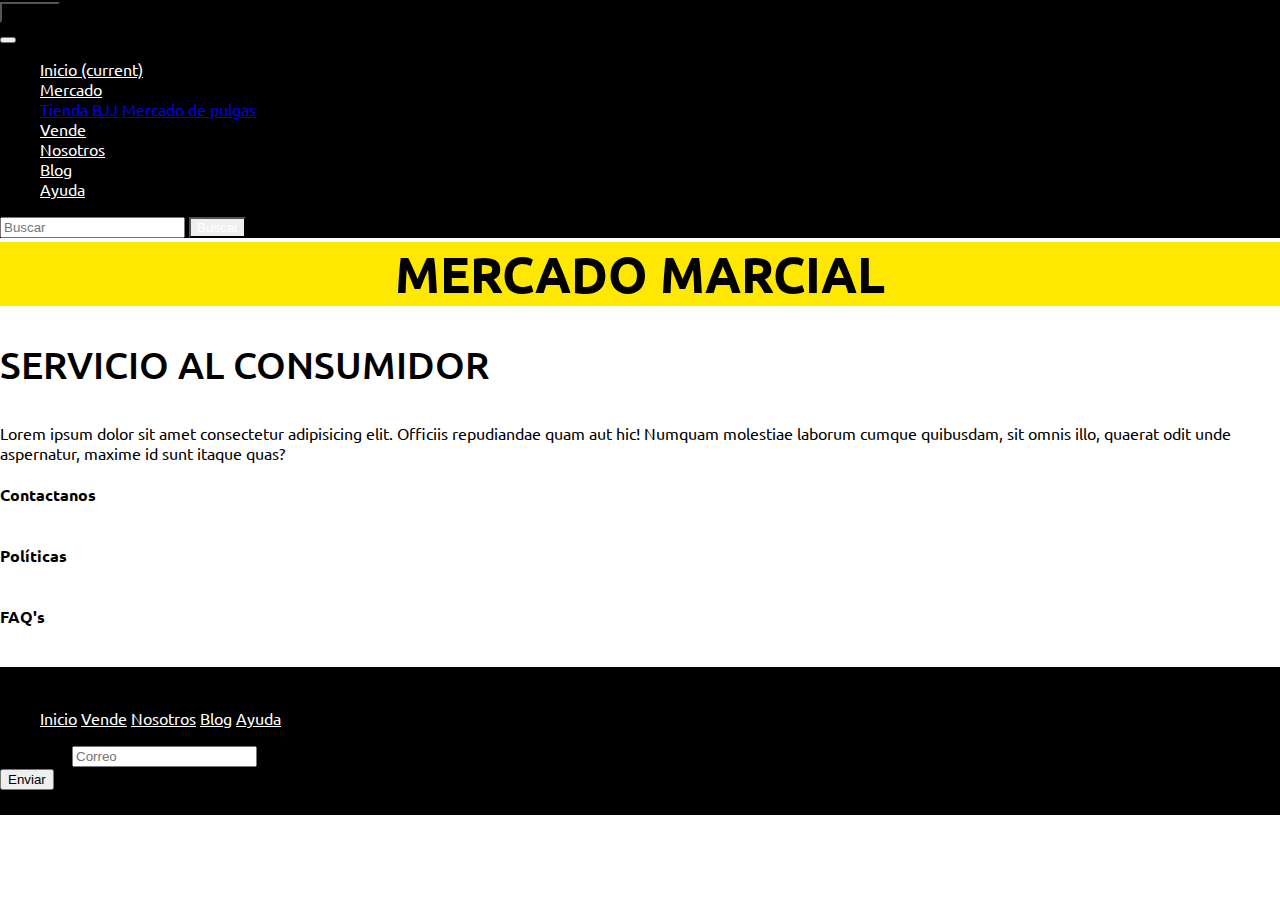
<file: mercadomarcial/ayuda.html>
<!doctype html>
<html lang="en">
  <head>
    <!-- Required meta tags -->
    <meta charset="utf-8">
    <meta name="viewport" content="width=device-width, initial-scale=1, shrink-to-fit=no">

    <!-- Bootstrap CSS -->
    <link rel="stylesheet" href="https://stackpath.bootstrapcdn.com/bootstrap/4.1.3/css/bootstrap.min.css" integrity="sha384-MCw98/SFnGE8fJT3GXwEOngsV7Zt27NXFoaoApmYm81iuXoPkFOJwJ8ERdknLPMO" crossorigin="anonymous">
    <link rel="stylesheet" href="css/style.css">

    <title>Mercado Marcial|Nuevo y segunda mano</title>
  </head>
  <body>
        <header id="main-header">

                <div class="container-fluid clearfix">
                  <div class="row">
                    <div id="boton-ingreso" class="col-4 d-flex align-items-center">
                        <button type="button" class="btn btn-dark">Ingresa</button>
                    </div>
                    <div id="barra-nav" class="col-8">
                        <div class="d-flex justify-content-end">
          
                            <nav class="navbar navbar-expand-lg navbar-dark bg-dark">
                              
                                <a class="navbar-brand" href="#"></a>
                                <button class="navbar-toggler" type="button" data-toggle="collapse" data-target="#navbarNav" aria-controls="navbarNav" aria-expanded="false" aria-label="Toggle navigation">
                                  <span class="navbar-toggler-icon"></span>
                                </button>
                                
                                <div class="collapse navbar-collapse" id="navbarNav">
                                  <ul class="navbar-nav">
                                    <li class="nav-item active">
                                      <a class="nav-link" href="index.html">Inicio <span class="sr-only">(current)</span></a>
                                    </li>
                                    <li class="nav-item dropdown">
                                        <a class="nav-link dropdown-toggle" href="#" id="navbarDropdown" role="button" data-toggle="dropdown" aria-haspopup="true" aria-expanded="false">
                                          Mercado
                                        </a>
                                        <div class="dropdown-menu" aria-labelledby="navbarDropdown">
                                          <a class="dropdown-item" href="tienda.html">Tienda BJJ</a>
                                          <a class="dropdown-item" href="mercado-pulgas.html">Mercado de pulgas</a>
                                          
                                        </div>
                                      </li>
                                    <li class="nav-item">
                                      <a class="nav-link" href="#">Vende</a>
                                    </li>
                                    <li class="nav-item">
                                      <a class="nav-link" href="nosotros.html">Nosotros</a>
                                    </li>
                                    <li class="nav-item">
                                      <a class="nav-link" href="blog.html">Blog</a>
                                    </li>
                                    <li class="nav-item">
                                      <a class="nav-link" href="ayuda.html">Ayuda</a>
                                    </li>
                                  </ul>
                                  <form class="form-inline">
                                      <input class="form-control mr-sm-2" type="search" placeholder="Buscar" aria-label="Search">
                                      <button class="btn btn-outline-success my-2 my-sm-0" type="submit">Buscar</button>
                                  </form>
                                </div>
                            </nav>
                  
                        </div>
                    </div>
                  </div>
                </div>
                                    
                  <div class="container-fluid">
                          <h1>Mercado Marcial</h1>
                  </div>
                  
              </header>

              

                  <div id="titulo" class="container">
                      <div class="row pl-5 d-flex justify-content-center">
                        <div>
                            <h2>Servicio al consumidor</h2>                            
                        </div>
                      </div>              
                    </div>
                    
                    <div class="container ">
                        <div class="row d-flex justify-content-center">
                          <div>
                              <p class="pl-5 pr-5">Lorem ipsum dolor sit amet consectetur adipisicing elit. Officiis repudiandae quam aut hic! Numquam molestiae laborum cumque quibusdam, sit omnis illo, quaerat odit unde aspernatur, maxime id sunt itaque quas?</p>
                              
                          </div>
                        </div>              
                      </div>

                      <div class="container">
                          <div id="seccion-ayuda" class="row d-flex">
                            <div class="pl-5">
                              <h4 class="enlace">Contactanos</h4>
                              <h4 class="enlace">Políticas</h4>
                              <h4 class="enlace">FAQ's</h4>
                            </div>
                          </div>
                        </div>

              <!--
              <div id="titulo" class="container">
                <div class="row d-flex justify-content-center">
                  <div>
                      <h2>Servicio al consumidor</h2>
                      
                  </div>
                </div>              
              </div>

              <div class="container">
                  <div class="row d-flex justify-content-center">
                    <div>
                        <p>Lorem ipsum dolor sit amet consectetur adipisicing elit. Officiis repudiandae quam aut hic! Numquam molestiae laborum cumque quibusdam, sit omnis illo, quaerat odit unde aspernatur, maxime id sunt itaque quas?</p>
                        
                    </div>
                  </div>              
                </div>

              

             <div class="container">
               <div id="seccion-ayuda" class="row d-flex justify-content-center">
                 <div class="col-5">
                   <h3 class="enlace">Contactanos</h3>
                   <h3 class="enlace">Políticas</h3>
                   <h3 class="enlace">FAQ's</h3>
                 </div>
               </div>
             </div>

            -->

              <footer id="pie-pagina" class="padding">
      
                    <div class="container d-flex justify-content-center">
                      <div class="row">
              
                        <div id="nav-vertical">
                             <ul id="lista" class="list-group">             
                                <a href="index.html" class="list-group-item list-group-item-action">Inicio</a>
                                <a href="#" class="list-group-item list-group-item-action">Vende</a>
                                <a href="nosotros.html" class="list-group-item list-group-item-action">Nosotros</a>
                                <a href="blog.html" class="list-group-item list-group-item-action">Blog</a>
                                <a href="ayuda.html" class="list-group-item list-group-item-action">Ayuda</a>
                             </ul>
                        </div>
              
                        <div id="suscripcion " class="d-flex align-items-center">          
                          <form class="form-inline">
                            
                            <div class="form-group mx-sm-3 mb-2">
                              <label for="inputPassword2" class="sr-only">Password</label>
                              <input type="password" class="form-control" id="inputPassword2" placeholder="Correo">
                            </div>
                            <button type="submit" class="btn btn-primary mb-2">Enviar</button>
                          </form>
                        </div>
              
                      </div>
                    </div>
                  </footer>
                
                
    <!-- Optional JavaScript -->
    <!-- jQuery first, then Popper.js, then Bootstrap JS -->
    <script src="https://code.jquery.com/jquery-3.3.1.slim.min.js" integrity="sha384-q8i/X+965DzO0rT7abK41JStQIAqVgRVzpbzo5smXKp4YfRvH+8abtTE1Pi6jizo" crossorigin="anonymous"></script>
    <script src="https://cdnjs.cloudflare.com/ajax/libs/popper.js/1.14.3/umd/popper.min.js" integrity="sha384-ZMP7rVo3mIykV+2+9J3UJ46jBk0WLaUAdn689aCwoqbBJiSnjAK/l8WvCWPIPm49" crossorigin="anonymous"></script>
    <script src="https://stackpath.bootstrapcdn.com/bootstrap/4.1.3/js/bootstrap.min.js" integrity="sha384-ChfqqxuZUCnJSK3+MXmPNIyE6ZbWh2IMqE241rYiqJxyMiZ6OW/JmZQ5stwEULTy" crossorigin="anonymous"></script>
  </body>
</html>
</file>
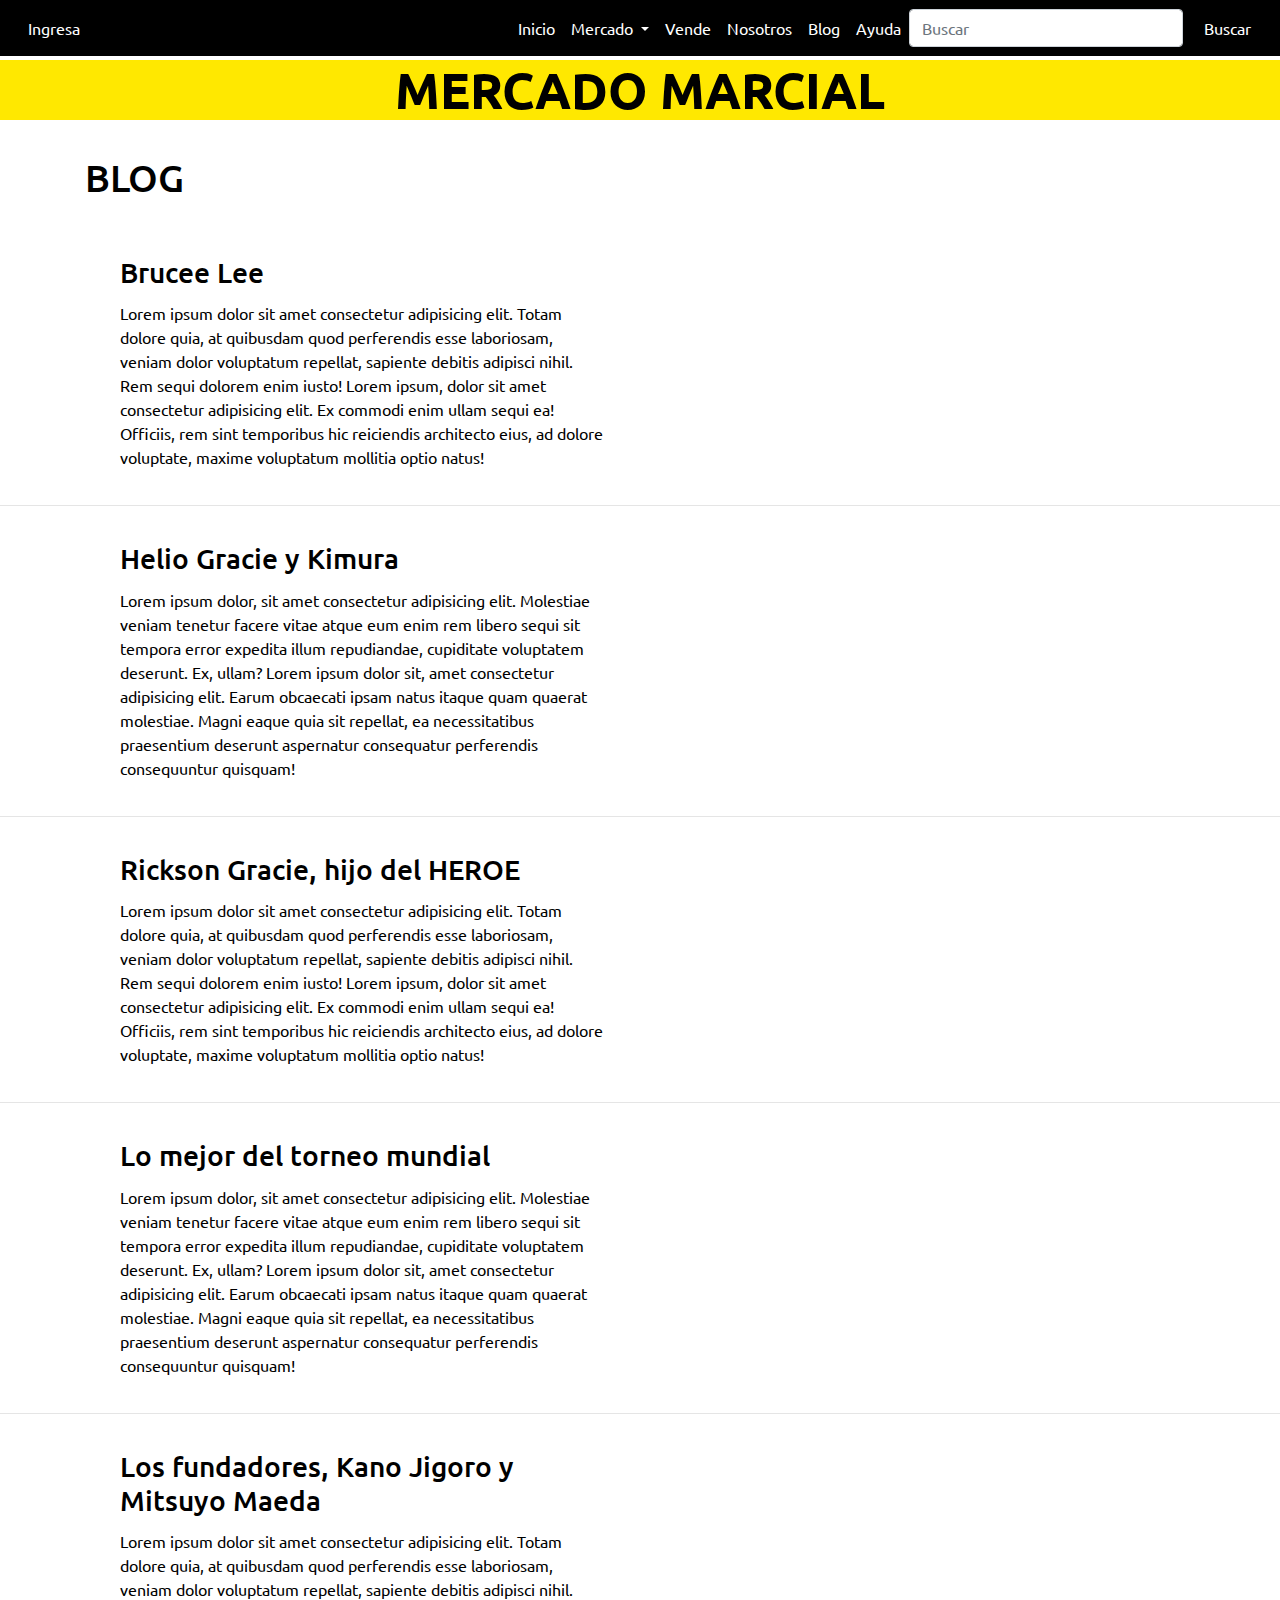
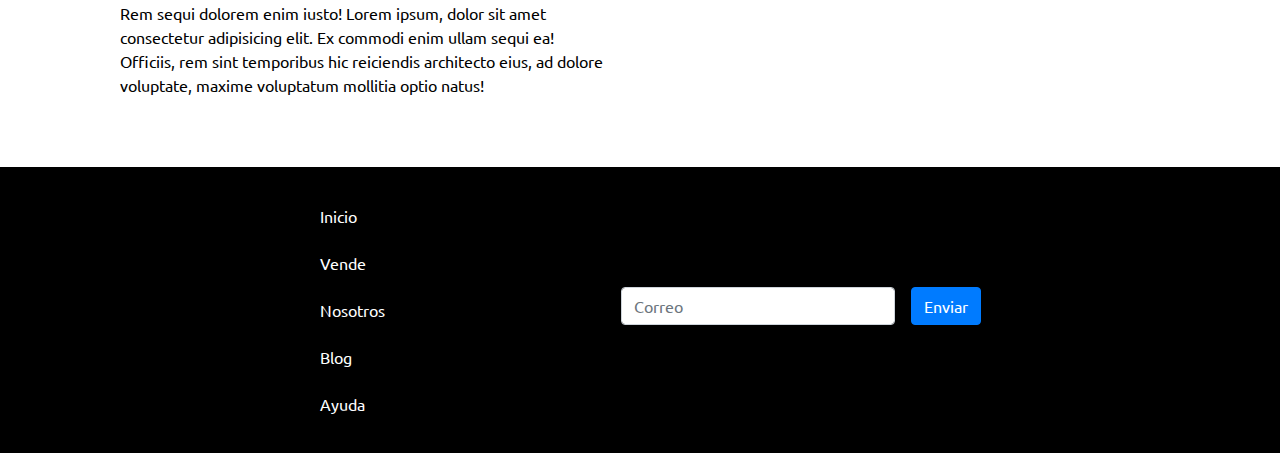
<file: mercadomarcial/blog.html>
<!doctype html>
<html lang="en">
  <head>
    <!-- Required meta tags -->
    <meta charset="utf-8">
    <meta name="viewport" content="width=device-width, initial-scale=1, shrink-to-fit=no">

    <!-- Bootstrap CSS -->
    <link rel="stylesheet" href="css/bootstrap.min.css">
    <link rel="stylesheet" href="css/style.css">
    <title>Mercado Marcial|Nuevo y segunda mano</title>
  </head>
  <body>
        <header id="main-header">

                <div class="container-fluid clearfix">
                  <div class="row">
                    <div id="boton-ingreso" class="col-4 d-flex align-items-center">
                        <button type="button" class="btn btn-dark">Ingresa</button>
                    </div>
                    <div id="barra-nav" class="col-8">
                        <div class="d-flex justify-content-end">
          
                            <nav class="navbar navbar-expand-lg navbar-dark bg-dark">
                              
                                <a class="navbar-brand" href="#"></a>
                                <button class="navbar-toggler" type="button" data-toggle="collapse" data-target="#navbarNav" aria-controls="navbarNav" aria-expanded="false" aria-label="Toggle navigation">
                                  <span class="navbar-toggler-icon"></span>
                                </button>
                                
                                <div class="collapse navbar-collapse" id="navbarNav">
                                  <ul class="navbar-nav">
                                    <li class="nav-item active">
                                      <a class="nav-link" href="index.html">Inicio <span class="sr-only">(current)</span></a>
                                    </li>
                                    <li class="nav-item dropdown">
                                        <a class="nav-link dropdown-toggle" href="#" id="navbarDropdown" role="button" data-toggle="dropdown" aria-haspopup="true" aria-expanded="false">
                                          Mercado
                                        </a>
                                        <div class="dropdown-menu" aria-labelledby="navbarDropdown">
                                          <a class="dropdown-item" href="tienda.html">Tienda BJJ</a>
                                          <a class="dropdown-item" href="mercado-pulgas.html">Mercado de pulgas</a>
                                          <a class="dropdown-item" href="tabla.html">Tabla</a>
                                          
                                        </div>
                                      </li>
                                    <li class="nav-item">
                                      <a class="nav-link" href="vende.html">Vende</a>
                                    </li>
                                    <li class="nav-item">
                                      <a class="nav-link" href="nosotros.html">Nosotros</a>
                                    </li>
                                    <li class="nav-item">
                                      <a class="nav-link" href="blog.html">Blog</a>
                                    </li>
                                    <li class="nav-item">
                                      <a class="nav-link" href="ayuda.html">Ayuda</a>
                                    </li>
                                  </ul>
                                  <form class="form-inline">
                                      <input class="form-control mr-sm-2" type="search" placeholder="Buscar" aria-label="Search">
                                      <button class="btn btn-outline-success my-2 my-sm-0" type="submit">Buscar</button>
                                  </form>
                                </div>
                            </nav>
                  
                        </div>
                    </div>
                  </div>
                </div>
                                    
                  <div class="container-fluid">
                          <h1>Mercado Marcial</h1>
                  </div>
                  
              </header>

              <section id="blog">
                  <div class="container">
                      <h2>BLOG</h2>
                  </div>
                  <article id="brucelee">
                        <div class="container">
                                <div class="row">
                                    <figure class="col-md-12 col-lg-6"><img src="img/brucelee.jpg" alt="" class="img-fluid"></figure>
                                    <div class="card col-md-12 col-lg-6 border-0">
                                        <div class="card-body">
                                              <h3 class="card-title">Brucee Lee</h3>
                                              <p class="card-text">Lorem ipsum dolor sit amet consectetur adipisicing elit. Totam dolore quia, at quibusdam quod perferendis esse laboriosam, veniam dolor voluptatum repellat, sapiente debitis adipisci nihil. Rem sequi dolorem enim iusto! Lorem ipsum, dolor sit amet consectetur adipisicing elit. Ex commodi enim ullam sequi ea! Officiis, rem sint temporibus hic reiciendis architecto eius, ad dolore voluptate, maxime voluptatum mollitia optio natus!</p>
                                        </div>                              
                                    </div>                           
                                </div>
                            </div>
                  </article>

                  <hr>

                  <article id="helio-kimura">
                        <div class="container">
                            <div class="row">
                                <div class="card col-md-12 col-lg-6 border-0">
                                    <div class="card-body">
                                        <h3 class="card-title">Helio Gracie y Kimura</h3>
                                        <p class="card-text">Lorem ipsum dolor, sit amet consectetur adipisicing elit. Molestiae veniam tenetur facere vitae atque eum enim rem libero sequi sit tempora error expedita illum repudiandae, cupiditate voluptatem deserunt. Ex, ullam? Lorem ipsum dolor sit, amet consectetur adipisicing elit. Earum obcaecati ipsam natus itaque quam quaerat molestiae. Magni eaque quia sit repellat, ea necessitatibus praesentium deserunt aspernatur consequatur perferendis consequuntur quisquam!</p>
                                    </div>
                                </div>
                                <figure class="col-md-12 col-lg-6"><img src="img/kimurahelio.jpg" alt="" class="img-fluid"></figure>
                            </div>
                        </div>
                    </article>
                  <hr>
                  <article>
                        <div class="container">
                                <div class="row">
                                    <figure class="col-md-12 col-lg-6"><img src="img/ricksongracie.jpg" alt="" class="img-fluid"></figure>
                                    <div class="card col-md-12 col-lg-6 border-0">
                                        <div class="card-body">
                                              <h3 class="card-title">Rickson Gracie, hijo del HEROE</h3>
                                              <p class="card-text">Lorem ipsum dolor sit amet consectetur adipisicing elit. Totam dolore quia, at quibusdam quod perferendis esse laboriosam, veniam dolor voluptatum repellat, sapiente debitis adipisci nihil. Rem sequi dolorem enim iusto! Lorem ipsum, dolor sit amet consectetur adipisicing elit. Ex commodi enim ullam sequi ea! Officiis, rem sint temporibus hic reiciendis architecto eius, ad dolore voluptate, maxime voluptatum mollitia optio natus!</p>
                                        </div>                              
                                    </div>                           
                                </div>
                            </div>
                  </article>
                  <hr>

                  <article id="torneo">
                        <div class="container">
                            <div class="row">
                                <div class="card col-md-12 col-lg-6 border-0">
                                    <div class="card-body">
                                        <h3 class="card-title">Lo mejor del torneo mundial</h3>
                                        <p class="card-text">Lorem ipsum dolor, sit amet consectetur adipisicing elit. Molestiae veniam tenetur facere vitae atque eum enim rem libero sequi sit tempora error expedita illum repudiandae, cupiditate voluptatem deserunt. Ex, ullam? Lorem ipsum dolor sit, amet consectetur adipisicing elit. Earum obcaecati ipsam natus itaque quam quaerat molestiae. Magni eaque quia sit repellat, ea necessitatibus praesentium deserunt aspernatur consequatur perferendis consequuntur quisquam!</p>
                                    </div>
                                </div>
                                <figure class="col-md-12 col-lg-6"><img src="img/tumbada1.jpg" alt="" class="img-fluid"></figure>
                            </div>
                        </div>
                    </article>
                    <hr>
                    <article id="kano-maeda">
                      <div class="container">
                              <div class="row">
                                  <figure class="col-md-12 col-lg-6"><img src="img/kano-maeda.jpg" alt="" class="img-fluid"></figure>
                                  <div class="card col-md-12 col-lg-6 border-0">
                                      <div class="card-body">
                                            <h3 class="card-title">Los fundadores, Kano Jigoro y Mitsuyo Maeda</h3>
                                            <p class="card-text">Lorem ipsum dolor sit amet consectetur adipisicing elit. Totam dolore quia, at quibusdam quod perferendis esse laboriosam, veniam dolor voluptatum repellat, sapiente debitis adipisci nihil. Rem sequi dolorem enim iusto! Lorem ipsum, dolor sit amet consectetur adipisicing elit. Ex commodi enim ullam sequi ea! Officiis, rem sint temporibus hic reiciendis architecto eius, ad dolore voluptate, maxime voluptatum mollitia optio natus!</p>
                                      </div>                              
                                  </div>                           
                              </div>
                          </div>
                </article>

              </section>

              <footer id="pie-pagina" class="padding">
      
                    <div class="container d-flex justify-content-center">
                      <div class="row">
              
                        <div id="nav-vertical">
                             <ul id="lista" class="list-group">             
                                <a href="index.html" class="list-group-item list-group-item-action">Inicio</a>
                                <a href="vende.html" class="list-group-item list-group-item-action">Vende</a>
                                <a href="nosotros.html" class="list-group-item list-group-item-action">Nosotros</a>
                                <a href="blog.html" class="list-group-item list-group-item-action">Blog</a>
                                <a href="ayuda.html" class="list-group-item list-group-item-action">Ayuda</a>
                             </ul>
                        </div>
              
                        <div id="suscripcion " class="d-flex align-items-center">          
                          <form class="form-inline">
                            
                            <div class="form-group mx-sm-3 mb-2">
                              <label for="inputPassword2" class="sr-only">Password</label>
                              <input type="password" class="form-control" id="inputPassword2" placeholder="Correo">
                            </div>
                            <button type="submit" class="btn btn-primary mb-2">Enviar</button>
                          </form>
                        </div>
              
                      </div>
                    </div>
                  </footer>

    <!-- Optional JavaScript -->
    <!-- jQuery first, then Popper.js, then Bootstrap JS -->
    <script src="js/jquery-3.3.1.min.js"></script>
    <script src="js/popper.min.js"></script>
    <script src="js/bootstrap.min.js"></script>
    <script src="js/main.js"></script>
  </body>
</html>
</file>
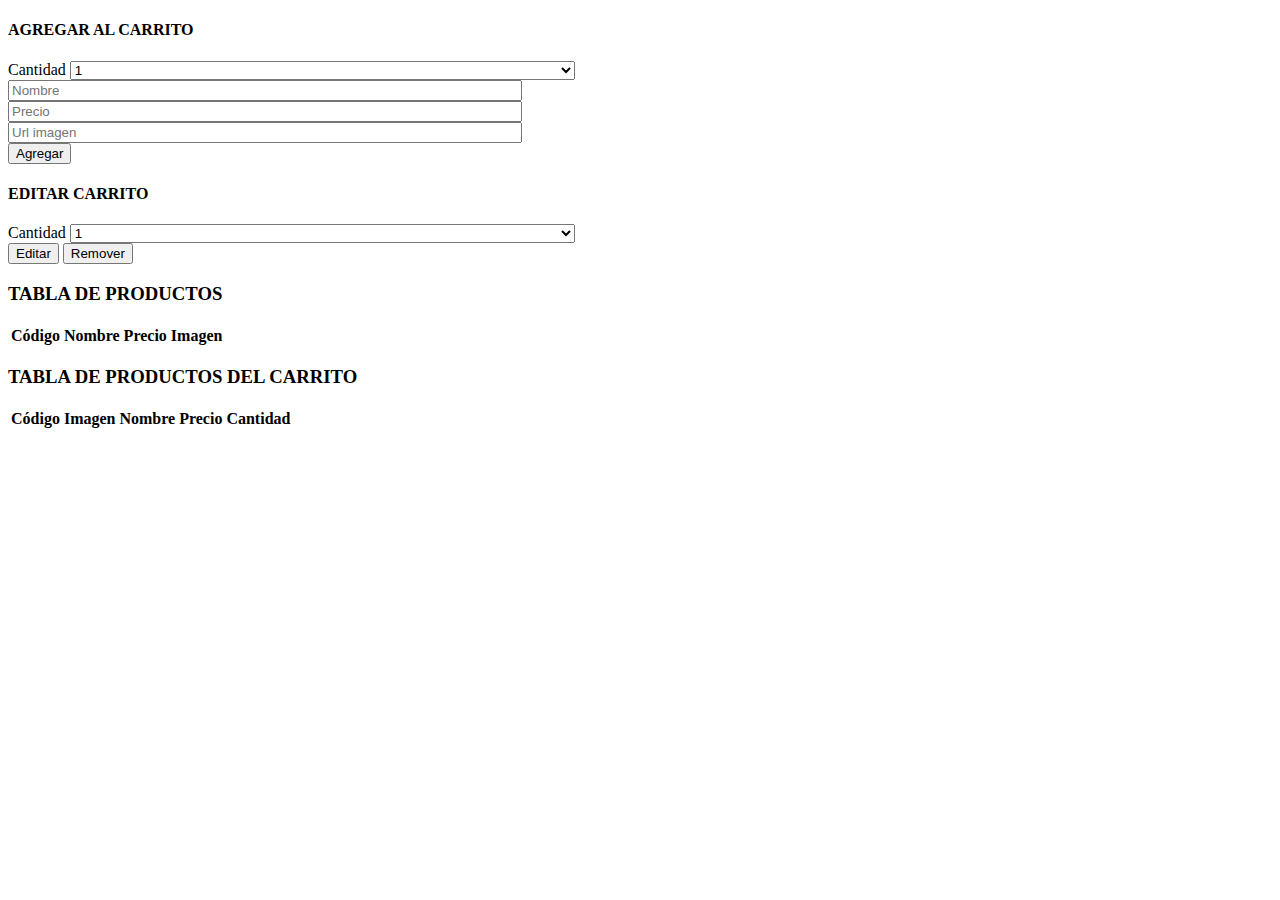
<file: mercadomarcial/indexDos.html>
<!doctype html>
<html lang="en">
  <head>
    <!-- Required meta tags -->
    <meta charset="utf-8">
    <meta name="viewport" content="width=device-width, initial-scale=1, shrink-to-fit=no">

    <!-- Bootstrap CSS -->
    <link rel="stylesheet" href="https://stackpath.bootstrapcdn.com/bootstrap/4.1.3/css/bootstrap.min.css" integrity="sha384-MCw98/SFnGE8fJT3GXwEOngsV7Zt27NXFoaoApmYm81iuXoPkFOJwJ8ERdknLPMO" crossorigin="anonymous">
    
    <!-- Font Awesome -->
    <link rel="stylesheet" href="https://use.fontawesome.com/releases/v5.5.0/css/all.css" integrity="sha384-B4dIYHKNBt8Bc12p+WXckhzcICo0wtJAoU8YZTY5qE0Id1GSseTk6S+L3BlXeVIU" crossorigin="anonymous">

    <link rel="stylesheet" href="css/style2.css">
    

    <title>VAMOS A ELLO</title>
  </head>
  <body>
    
    <div class="container">
        <form id="agregarAlCarrito">
            <h4>AGREGAR AL CARRITO</h4>
                <label id="codigo">

                </label>
                <div class="form-group">
                    <label>Cantidad</label>
                    <select class="form-control" id="cantidadAgregar">
                        <option>1</option>
                        <option>2</option>
                        <option>3</option>
                        <option>4</option>
                        <option>5</option>
                    </select>
                </div>

                <div class="form-group form-hide">
                    <input type="text" class="form-control" id="nombre" placeholder="Nombre" required>
                </div>
                <div class="form-group form-hide">
                    <input type="text" class="form-control" id="precio" placeholder="Precio" required>
                </div>
                <div class="form-group form-hide">
                    <input type="text" class="form-control" id="imagen" placeholder="Url imagen" required>
                </div>

                <button type="submit" class="btn btn-dark">Agregar</button>
        </form>
        <form id="editarCarrito">
            <h4>EDITAR CARRITO</h4>
            <label id="codigoFk">

            </label>
            <div class="form-group">
                <label>Cantidad</label>
                <select class="form-control" id="cantidadEditar">
                    <option>1</option>
                    <option>2</option>
                    <option>3</option>
                    <option>4</option>
                    <option>5</option>
                </select>
            </div>
            <button type="button" class="btn btn-dark" id="btnEditar">Editar</button>
            <button type="button" class="btn btn-dark" id="btnRemover">Remover</button>
        </form>
    </div>

            <div class="container-fluid">
                    
                <div class="row">

                    <div class="col-7">
                        <h3>TABLA DE PRODUCTOS</h3>
                        <table id="tProductos" class="table">
                            <thead>
                                <tr>
                                    <th>Código</th>
                                    <th>Nombre</th>
                                    <th>Precio</th>
                                    <th>Imagen</th>
                                </tr>
                            </thead>
                            <tbody>

                            </tbody>
                        </table>
                    </div>
                    
                    <div class="col-5">
                            <h3>TABLA DE PRODUCTOS DEL CARRITO</h3>
                        <table id="tProductosCarrito" class="table">
                            <thead>
                                <tr>
                                    <th>Código</th>
                                    <th>Imagen</th>                 
                                    <th>Nombre</th>
                                    <th>Precio</th>
                                    <th>Cantidad</th>
                                </tr>
                            </thead>
                            <tbody>
                                <!--html por jquery-->
                            </tbody>
                        </table>
                    </div>

                </div>
            </div>




    <!-- Optional JavaScript -->
    <!-- jQuery first, then Popper.js, then Bootstrap JS -->
    <script src="js/jquery-3.3.1.min.js"></script>
    <script src="js/popper.min.js"></script>
    <script src="js/bootstrap.min.js"></script>
    <script src="js/second.js"></script>
  </body>
</html>
</file>
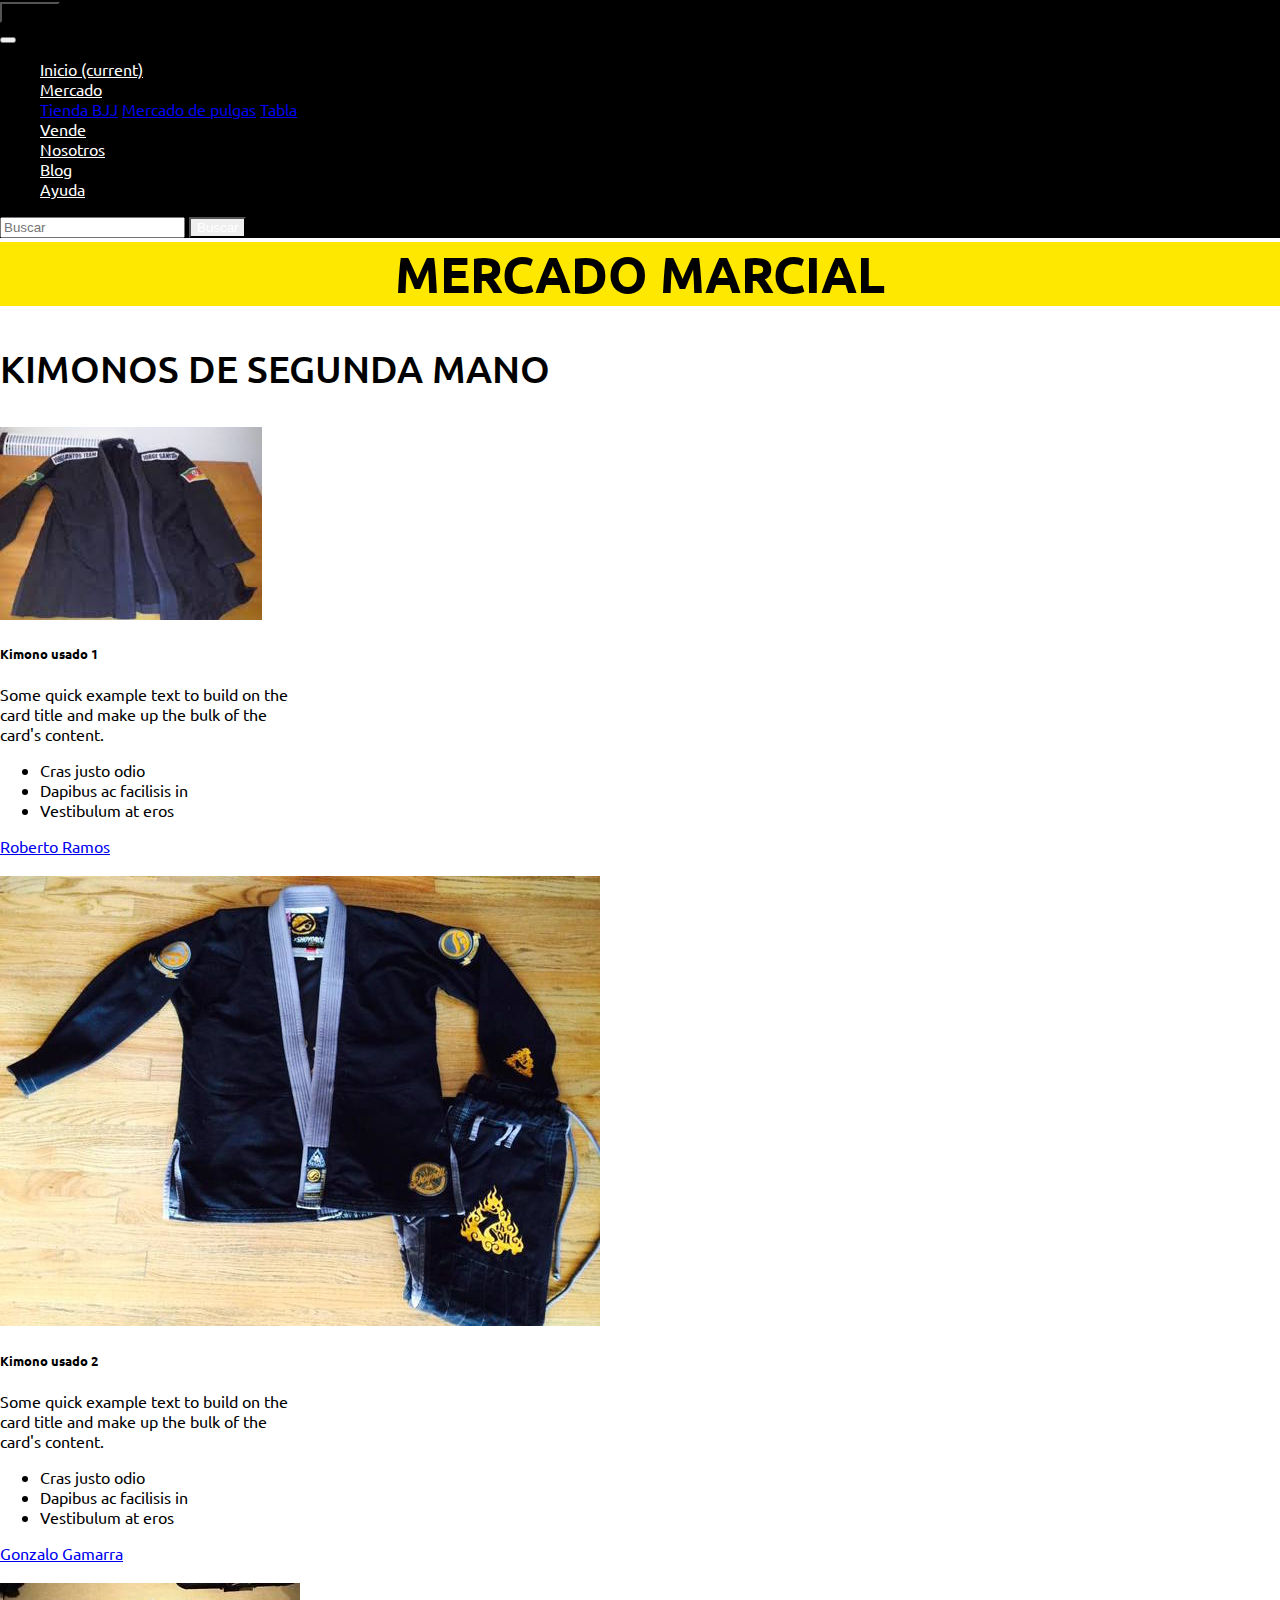
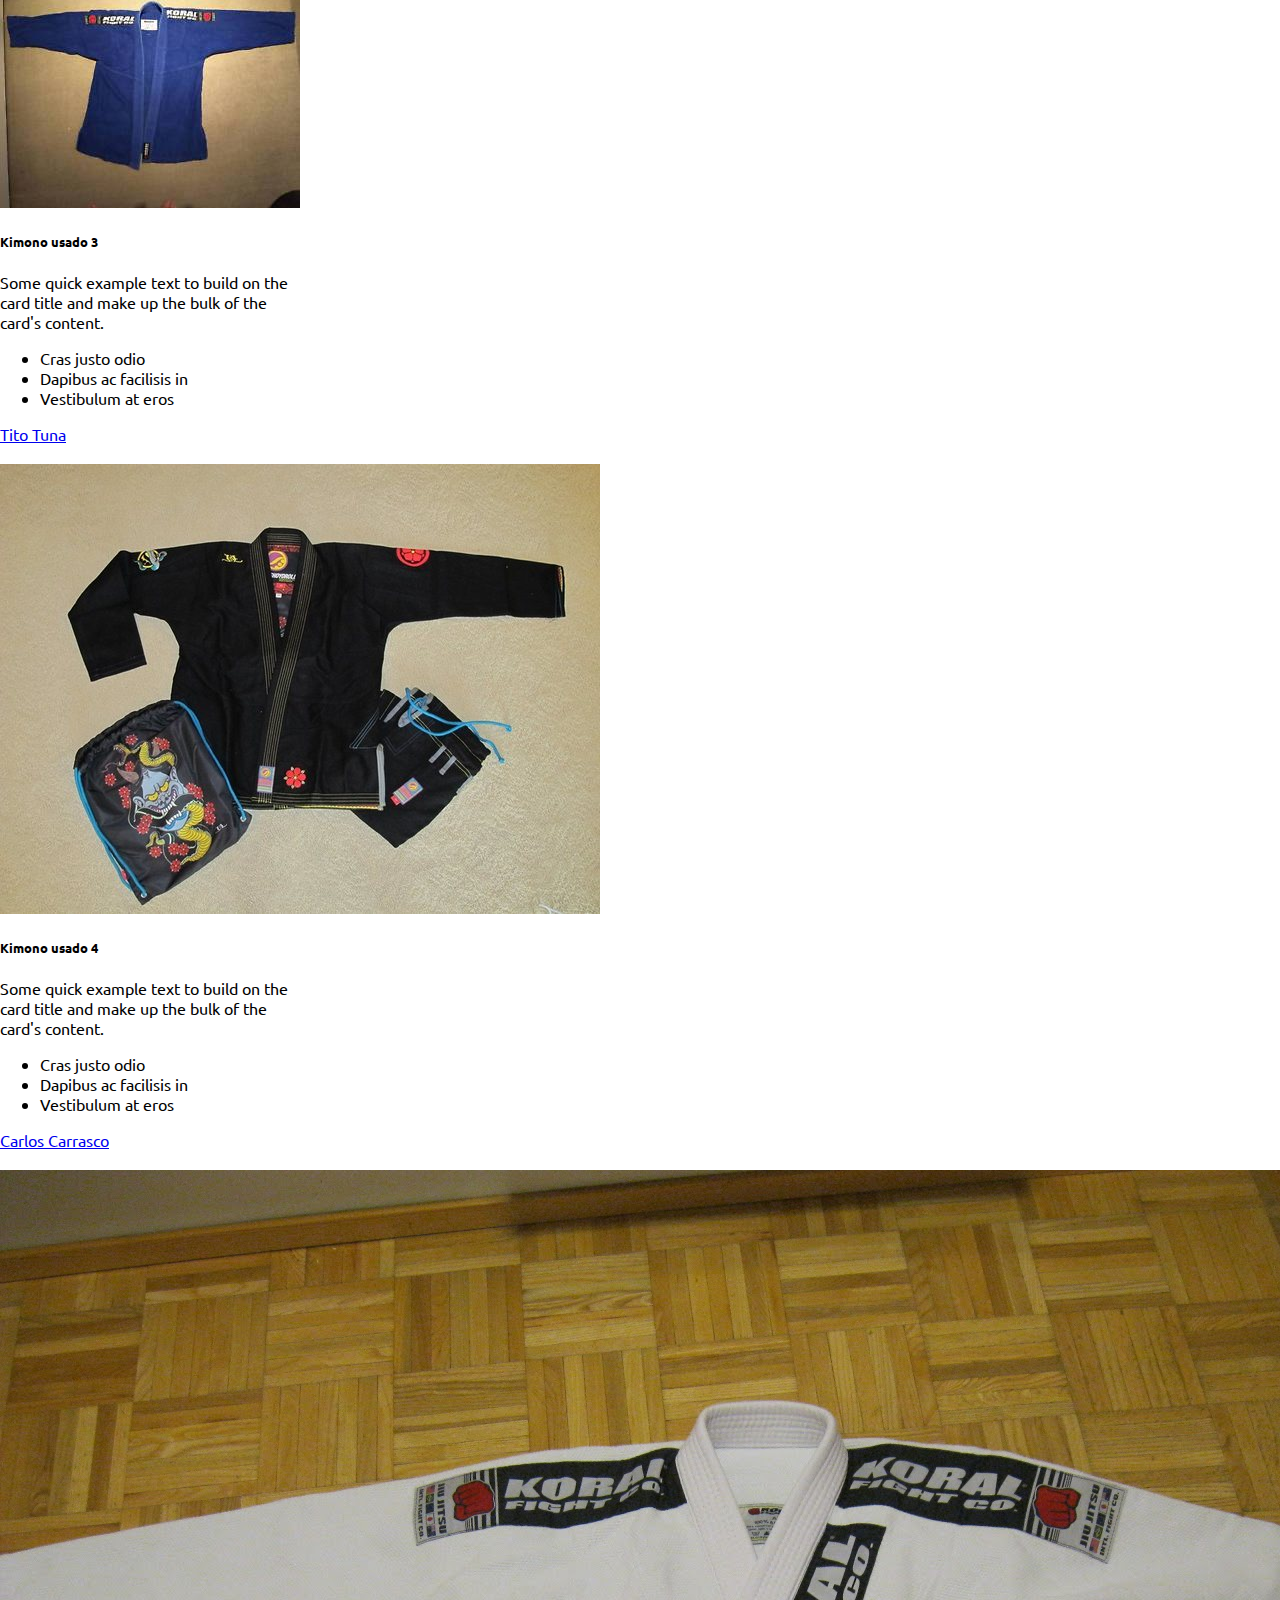
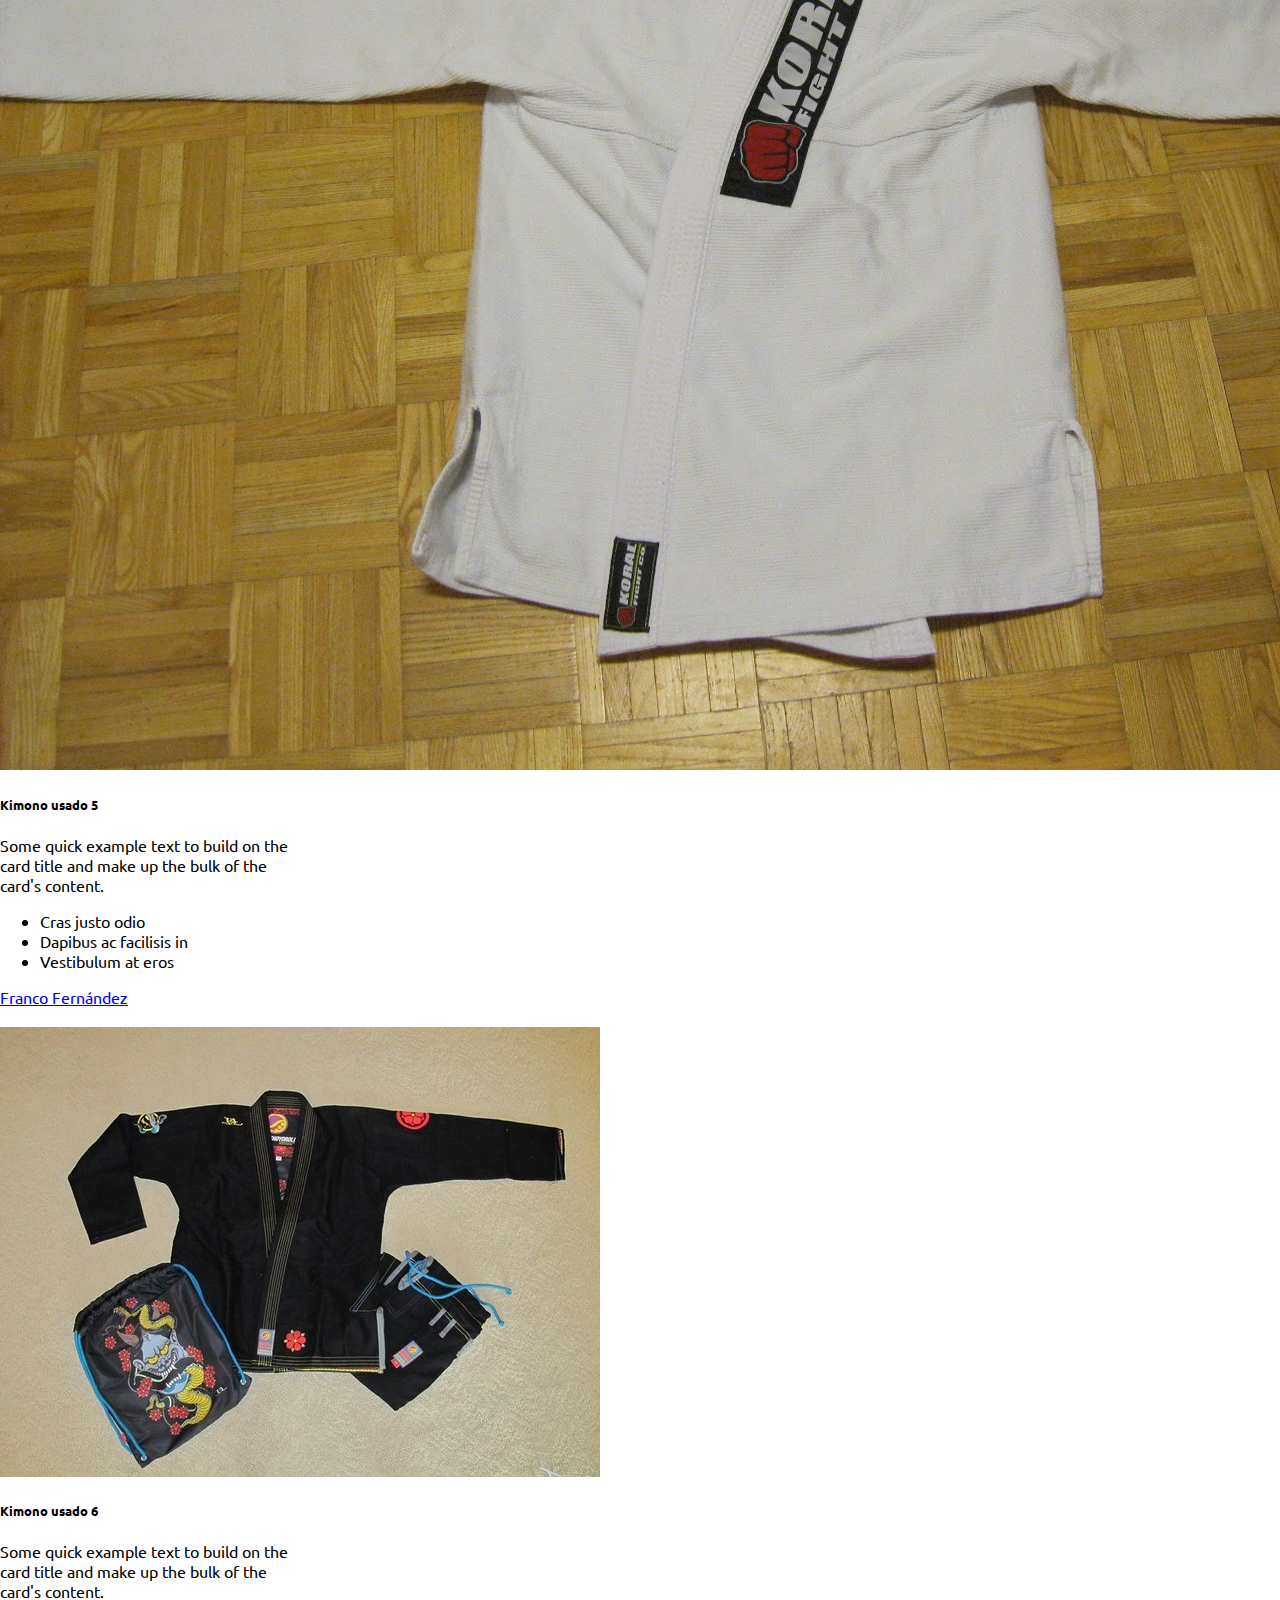
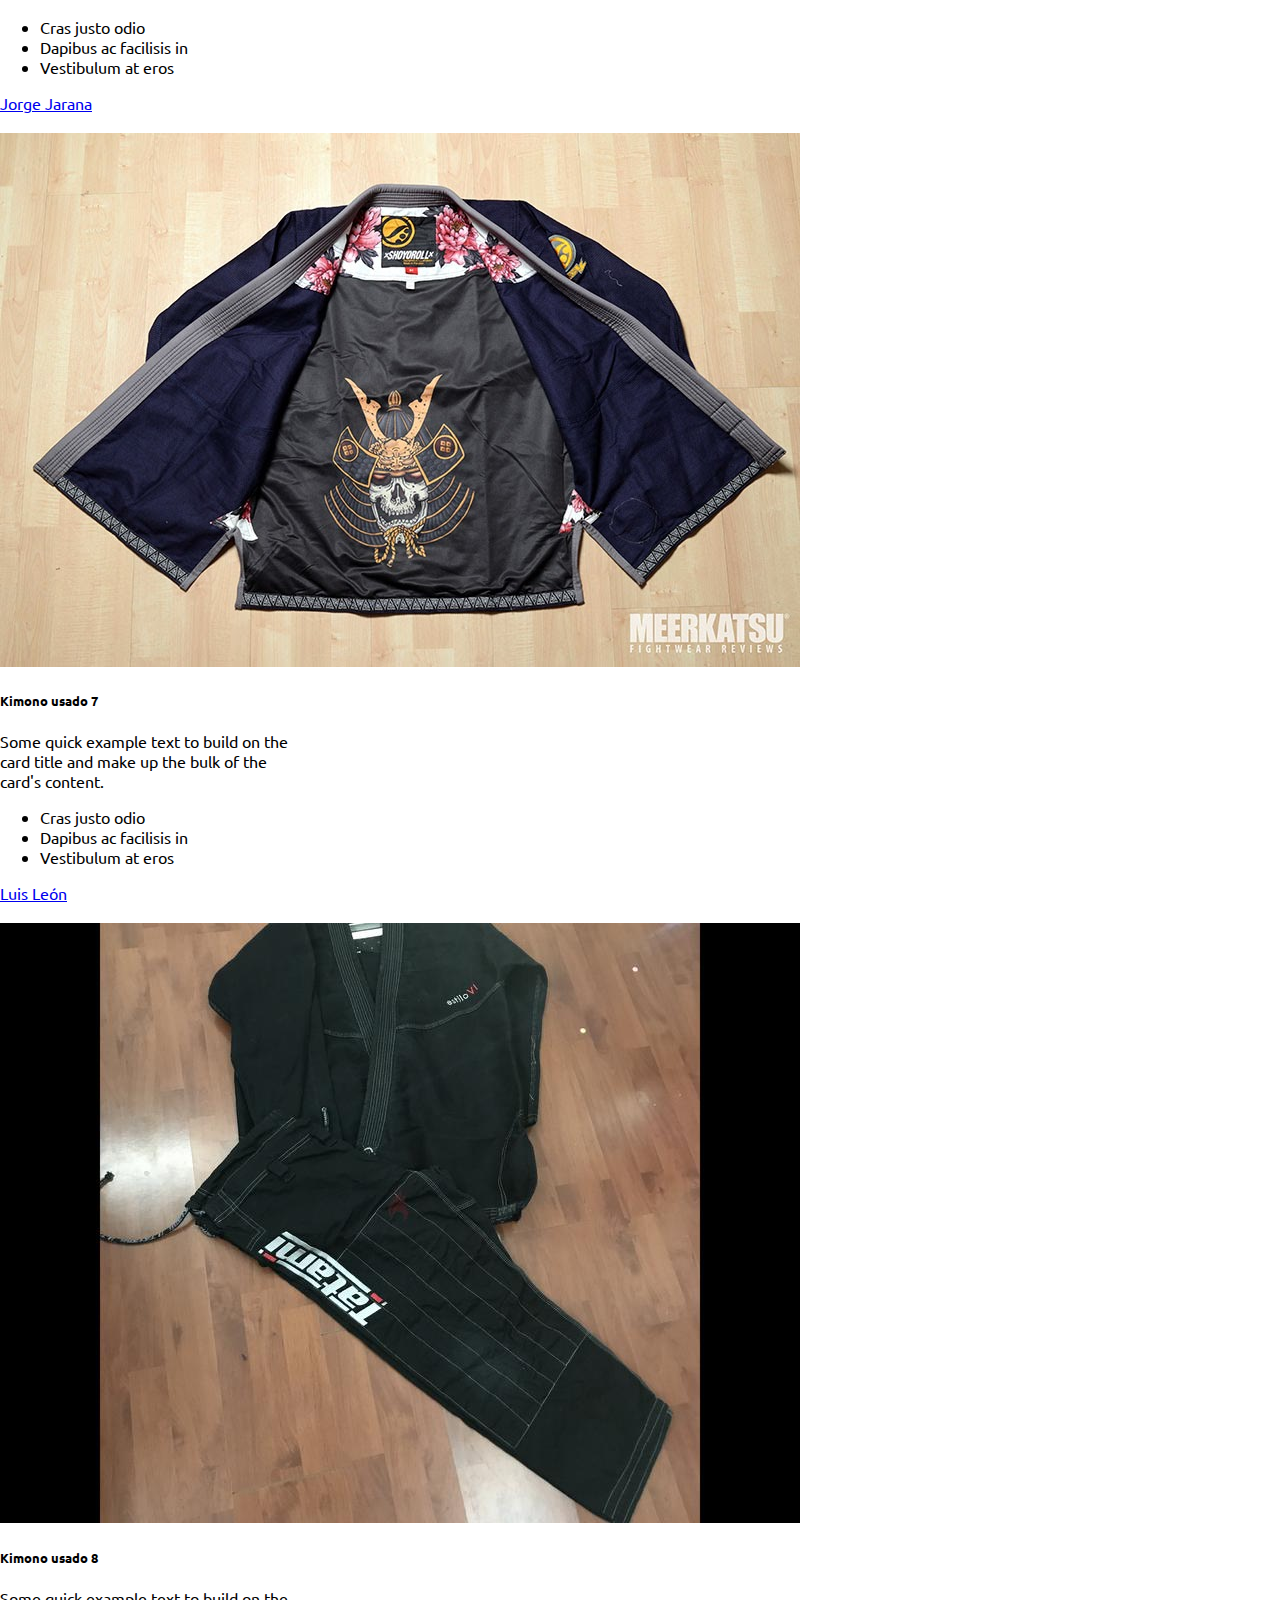
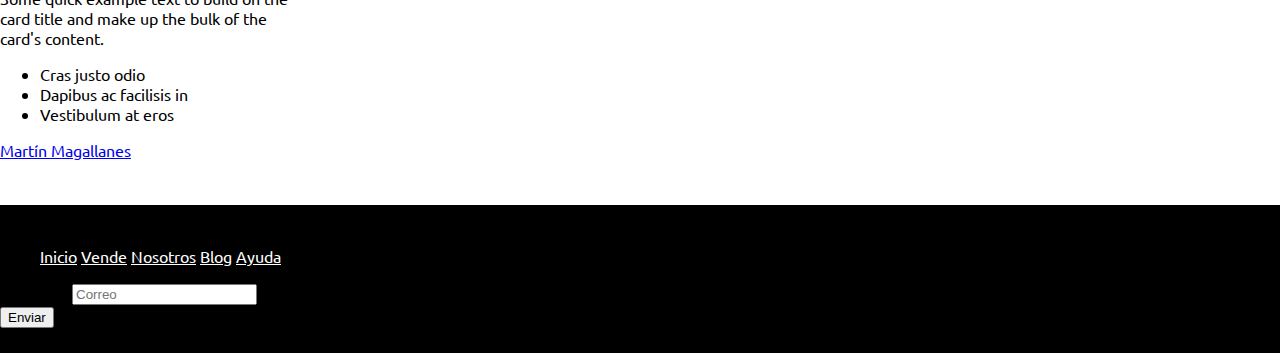
<file: mercadomarcial/mercado-pulgas.html>
<!doctype html>
<html lang="en">
  <head>
    <!-- Required meta tags -->
    <meta charset="utf-8">
    <meta name="viewport" content="width=device-width, initial-scale=1, shrink-to-fit=no">

    <!-- Bootstrap CSS -->
    <link rel="stylesheet" href="https://stackpath.bootstrapcdn.com/bootstrap/4.1.3/css/bootstrap.min.css" integrity="sha384-MCw98/SFnGE8fJT3GXwEOngsV7Zt27NXFoaoApmYm81iuXoPkFOJwJ8ERdknLPMO" crossorigin="anonymous">
    <link rel="stylesheet" href="css/style.css">

    <title>Mercado Marcial|Nuevo y segunda mano</title>
  </head>
  <body>
        <header id="main-header">

                <div class="container-fluid clearfix">
                  <div class="row">
                    <div id="boton-ingreso" class="col-4 d-flex align-items-center">
                        <button type="button" class="btn btn-dark">Ingresa</button>
                    </div>
                    <div id="barra-nav" class="col-8">
                        <div class="d-flex justify-content-end">
          
                            <nav class="navbar navbar-expand-lg navbar-dark bg-dark">
                              
                                <a class="navbar-brand" href="#"></a>
                                <button class="navbar-toggler" type="button" data-toggle="collapse" data-target="#navbarNav" aria-controls="navbarNav" aria-expanded="false" aria-label="Toggle navigation">
                                  <span class="navbar-toggler-icon"></span>
                                </button>
                                
                                <div class="collapse navbar-collapse" id="navbarNav">
                                  <ul class="navbar-nav">
                                    <li class="nav-item active">
                                      <a class="nav-link" href="index.html">Inicio <span class="sr-only">(current)</span></a>
                                    </li>
                                    <li class="nav-item dropdown">
                                        <a class="nav-link dropdown-toggle" href="#" id="navbarDropdown" role="button" data-toggle="dropdown" aria-haspopup="true" aria-expanded="false">
                                          Mercado
                                        </a>
                                        <div class="dropdown-menu" aria-labelledby="navbarDropdown">
                                          <a class="dropdown-item" href="tienda.html">Tienda BJJ</a>
                                          <a class="dropdown-item" href="mercado-pulgas.html">Mercado de pulgas</a>
                                          <a class="dropdown-item" href="tabla.html">Tabla</a>
                                          
                                        </div>
                                      </li>
                                    <li class="nav-item">
                                      <a class="nav-link" href="vende.html">Vende</a>
                                    </li>
                                    <li class="nav-item">
                                      <a class="nav-link" href="nosotros.html">Nosotros</a>
                                    </li>
                                    <li class="nav-item">
                                      <a class="nav-link" href="blog.html">Blog</a>
                                    </li>
                                    <li class="nav-item">
                                      <a class="nav-link" href="#">Ayuda</a>
                                    </li>
                                  </ul>
                                  <form class="form-inline">
                                      <input class="form-control mr-sm-2" type="search" placeholder="Buscar" aria-label="Search">
                                      <button class="btn btn-outline-success my-2 my-sm-0" type="submit">Buscar</button>
                                  </form>
                                </div>
                            </nav>
                  
                        </div>
                    </div>
                  </div>
                </div>
                  
                
          
                  
          
                  <div class="container-fluid">
                          <h1>Mercado Marcial</h1>
                  </div>
                  
              </header>

              <section id="galeria-segunda-mano" class="padding">

                <div class="container">
                    <div class="col text-center">
                        <h2>Kimonos de segunda mano</h2>
                    </div>
                    <div class="row">

                            <div class="card col-12 col-sm-6 col-md-4 col-lg-3" style="width: 18rem;">
                                    <img class="card-img-top" src="img/usado1.jpg" alt="Card image cap">
                                    <div class="card-body">
                                      <h5 class="card-title">Kimono usado 1</h5>
                                      <p class="card-text">Some quick example text to build on the card title and make up the bulk of the card's content.</p>
                                    </div>
                                    <ul class="list-group list-group-flush">
                                      <li class="list-group-item">Cras justo odio</li>
                                      <li class="list-group-item">Dapibus ac facilisis in</li>
                                      <li class="list-group-item">Vestibulum at eros</li>
                                    </ul>
                                    <div class="card-body">
                                      <a href="https://www.facebook.com/" class="card-link">Roberto Ramos</a>
                                      
                                    </div>
                                  </div>

                                  <div class="card col-12 col-sm-6 col-md-4 col-lg-3" style="width: 18rem;">
                                        <img class="card-img-top" src="img/usado3.jpg" alt="Card image cap">
                                        <div class="card-body">
                                          <h5 class="card-title">Kimono usado 2</h5>
                                          <p class="card-text">Some quick example text to build on the card title and make up the bulk of the card's content.</p>
                                        </div>
                                        <ul class="list-group list-group-flush">
                                          <li class="list-group-item">Cras justo odio</li>
                                          <li class="list-group-item">Dapibus ac facilisis in</li>
                                          <li class="list-group-item">Vestibulum at eros</li>
                                        </ul>
                                        <div class="card-body">
                                          <a href="https://www.facebook.com/" class="card-link">Gonzalo Gamarra</a>
                                          
                                        </div>
                                      </div>

                                      <div class="card col-12 col-sm-6 col-md-4 col-lg-3" style="width: 18rem;">
                                            <img class="card-img-top" src="img/usado2.jpg" alt="Card image cap">
                                            <div class="card-body">
                                              <h5 class="card-title">Kimono usado 3</h5>
                                              <p class="card-text">Some quick example text to build on the card title and make up the bulk of the card's content.</p>
                                            </div>
                                            <ul class="list-group list-group-flush">
                                              <li class="list-group-item">Cras justo odio</li>
                                              <li class="list-group-item">Dapibus ac facilisis in</li>
                                              <li class="list-group-item">Vestibulum at eros</li>
                                            </ul>
                                            <div class="card-body">
                                              <a href="https://www.facebook.com/" class="card-link">Tito Tuna</a>
                                              
                                            </div>
                                          </div>

                                          <div class="card col-12 col-sm-6 col-md-4 col-lg-3" style="width: 18rem;">
                                                <img class="card-img-top" src="img/usado4.jpg" alt="Card image cap">
                                                <div class="card-body">
                                                  <h5 class="card-title">Kimono usado 4</h5>
                                                  <p class="card-text">Some quick example text to build on the card title and make up the bulk of the card's content.</p>
                                                </div>
                                                <ul class="list-group list-group-flush">
                                                  <li class="list-group-item">Cras justo odio</li>
                                                  <li class="list-group-item">Dapibus ac facilisis in</li>
                                                  <li class="list-group-item">Vestibulum at eros</li>
                                                </ul>
                                                <div class="card-body">
                                                  <a href="https://www.facebook.com/" class="card-link">Carlos Carrasco</a>
                                                  
                                                </div>
                                              </div>

                                              <div class="card col-12 col-sm-6 col-md-4 col-lg-3" style="width: 18rem;">
                                                    <img class="card-img-top" src="img/usado6.jpg" alt="Card image cap">
                                                    <div class="card-body">
                                                      <h5 class="card-title">Kimono usado 5</h5>
                                                      <p class="card-text">Some quick example text to build on the card title and make up the bulk of the card's content.</p>
                                                    </div>
                                                    <ul class="list-group list-group-flush">
                                                      <li class="list-group-item">Cras justo odio</li>
                                                      <li class="list-group-item">Dapibus ac facilisis in</li>
                                                      <li class="list-group-item">Vestibulum at eros</li>
                                                    </ul>
                                                    <div class="card-body">
                                                      <a href="https://www.facebook.com/" class="card-link">Franco Fernández</a>
                                                      
                                                    </div>
                                                  </div>

                                                  <div class="card col-12 col-sm-6 col-md-4 col-lg-3" style="width: 18rem;">
                                                        <img class="card-img-top" src="img/usado4.jpg" alt="Card image cap">
                                                        <div class="card-body">
                                                          <h5 class="card-title">Kimono usado 6</h5>
                                                          <p class="card-text">Some quick example text to build on the card title and make up the bulk of the card's content.</p>
                                                        </div>
                                                        <ul class="list-group list-group-flush">
                                                          <li class="list-group-item">Cras justo odio</li>
                                                          <li class="list-group-item">Dapibus ac facilisis in</li>
                                                          <li class="list-group-item">Vestibulum at eros</li>
                                                        </ul>
                                                        <div class="card-body">
                                                          <a href="https://www.facebook.com/" class="card-link">Jorge Jarana</a>
                                                          
                                                        </div>
                                                      </div>

                                                      <div class="card col-12 col-sm-6 col-md-4 col-lg-3 " style="width: 18rem;">
                                                            <img class="card-img-top" src="img/usado10.jpg" alt="Card image cap">
                                                            <div class="card-body">
                                                              <h5 class="card-title">Kimono usado 7</h5>
                                                              <p class="card-text">Some quick example text to build on the card title and make up the bulk of the card's content.</p>
                                                            </div>
                                                            <ul class="list-group list-group-flush">
                                                              <li class="list-group-item">Cras justo odio</li>
                                                              <li class="list-group-item">Dapibus ac facilisis in</li>
                                                              <li class="list-group-item">Vestibulum at eros</li>
                                                            </ul>
                                                            <div class="card-body">
                                                              <a href="https://www.facebook.com/" class="card-link">Luis León</a>
                                                              
                                                            </div>
                                                          </div>

                                                          <div class="card col-12 col-sm-6 col-md-4 col-lg-3" style="width: 18rem;">
                                                                <img class="card-img-top" src="img/usado9.jpg" alt="Card image cap">
                                                                <div class="card-body">
                                                                  <h5 class="card-title">Kimono usado 8</h5>
                                                                  <p class="card-text">Some quick example text to build on the card title and make up the bulk of the card's content.</p>
                                                                </div>
                                                                <ul class="list-group list-group-flush">
                                                                  <li class="list-group-item">Cras justo odio</li>
                                                                  <li class="list-group-item">Dapibus ac facilisis in</li>
                                                                  <li class="list-group-item">Vestibulum at eros</li>
                                                                </ul>
                                                                <div class="card-body">
                                                                  <a href="https://www.facebook.com/" class="card-link">Martín Magallanes</a>
                                                                  
                                                                </div>
                                                              </div>



                    </div>
                </div>

              </section>
              
              <footer id="pie-pagina" class="padding">
      
                    <div class="container d-flex justify-content-center">
                      <div class="row">
              
                        <div id="nav-vertical">
                             <ul id="lista" class="list-group">             
                                <a href="index.html" class="list-group-item list-group-item-action">Inicio</a>
                                <a href="vende.html" class="list-group-item list-group-item-action">Vende</a>
                                <a href="nosotros.html" class="list-group-item list-group-item-action">Nosotros</a>
                                <a href="blog.html" class="list-group-item list-group-item-action">Blog</a>
                                <a href="ayuda.html" class="list-group-item list-group-item-action">Ayuda</a>
                             </ul>
                        </div>
              
                        <div id="suscripcion " class="d-flex align-items-center">          
                          <form class="form-inline">
                            
                            <div class="form-group mx-sm-3 mb-2">
                              <label for="inputPassword2" class="sr-only">Password</label>
                              <input type="password" class="form-control" id="inputPassword2" placeholder="Correo">
                            </div>
                            <button type="submit" class="btn btn-primary mb-2">Enviar</button>
                          </form>
                        </div>
              
                      </div>
                    </div>
                  </footer>

    <!-- Optional JavaScript -->
    <!-- jQuery first, then Popper.js, then Bootstrap JS -->
    <script src="https://code.jquery.com/jquery-3.3.1.slim.min.js" integrity="sha384-q8i/X+965DzO0rT7abK41JStQIAqVgRVzpbzo5smXKp4YfRvH+8abtTE1Pi6jizo" crossorigin="anonymous"></script>
    <script src="https://cdnjs.cloudflare.com/ajax/libs/popper.js/1.14.3/umd/popper.min.js" integrity="sha384-ZMP7rVo3mIykV+2+9J3UJ46jBk0WLaUAdn689aCwoqbBJiSnjAK/l8WvCWPIPm49" crossorigin="anonymous"></script>
    <script src="https://stackpath.bootstrapcdn.com/bootstrap/4.1.3/js/bootstrap.min.js" integrity="sha384-ChfqqxuZUCnJSK3+MXmPNIyE6ZbWh2IMqE241rYiqJxyMiZ6OW/JmZQ5stwEULTy" crossorigin="anonymous"></script>
  </body>
</html>
</file>
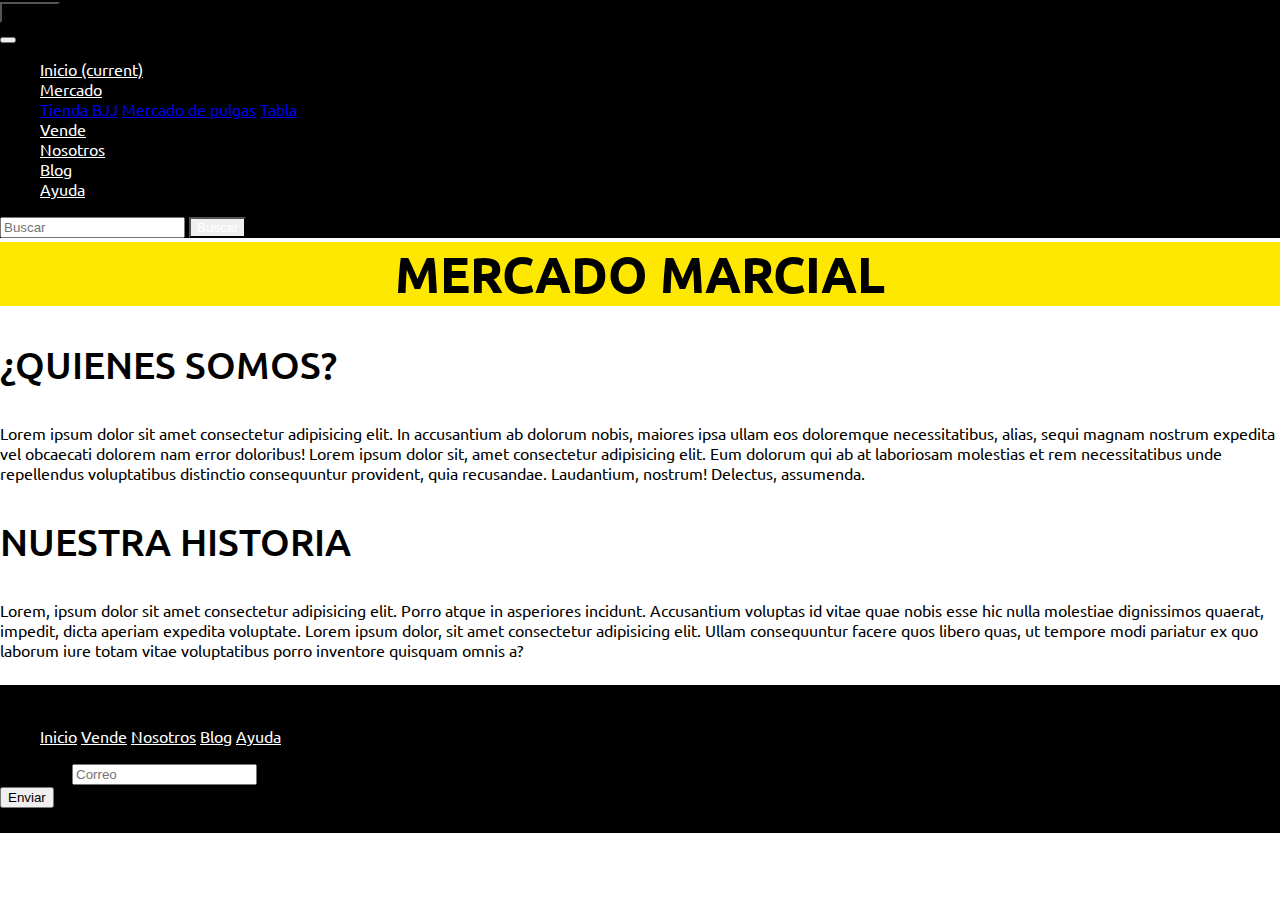
<file: mercadomarcial/nosotros.html>
<!doctype html>
<html lang="en">
  <head>
    <!-- Required meta tags -->
    <meta charset="utf-8">
    <meta name="viewport" content="width=device-width, initial-scale=1, shrink-to-fit=no">

    <!-- Bootstrap CSS -->
    <link rel="stylesheet" href="https://stackpath.bootstrapcdn.com/bootstrap/4.1.3/css/bootstrap.min.css" integrity="sha384-MCw98/SFnGE8fJT3GXwEOngsV7Zt27NXFoaoApmYm81iuXoPkFOJwJ8ERdknLPMO" crossorigin="anonymous">
    <link rel="stylesheet" href="css/style.css">

    <title>Mercado Marcial|Nuevo y segunda mano</title>
  </head>
  <body>
        <header id="main-header">

                <div class="container-fluid clearfix">
                  <div class="row">
                    <div id="boton-ingreso" class="col-4 d-flex align-items-center">
                        <button type="button" class="btn btn-dark">Ingresa</button>
                    </div>
                    <div id="barra-nav" class="col-8">
                        <div class="d-flex justify-content-end">
          
                            <nav class="navbar navbar-expand-lg navbar-dark bg-dark">
                              
                                <a class="navbar-brand" href="#"></a>
                                <button class="navbar-toggler" type="button" data-toggle="collapse" data-target="#navbarNav" aria-controls="navbarNav" aria-expanded="false" aria-label="Toggle navigation">
                                  <span class="navbar-toggler-icon"></span>
                                </button>
                                
                                <div class="collapse navbar-collapse" id="navbarNav">
                                  <ul class="navbar-nav">
                                    <li class="nav-item active">
                                      <a class="nav-link" href="index.html">Inicio <span class="sr-only">(current)</span></a>
                                    </li>
                                    <li class="nav-item dropdown">
                                        <a class="nav-link dropdown-toggle" href="#" id="navbarDropdown" role="button" data-toggle="dropdown" aria-haspopup="true" aria-expanded="false">
                                          Mercado
                                        </a>
                                        <div class="dropdown-menu" aria-labelledby="navbarDropdown">
                                          <a class="dropdown-item" href="tienda.html">Tienda BJJ</a>
                                          <a class="dropdown-item" href="mercado-pulgas.html">Mercado de pulgas</a>
                                          <a class="dropdown-item" href="tabla.html">Tabla</a>
                                          
                                        </div>
                                      </li>
                                    <li class="nav-item">
                                      <a class="nav-link" href="vende.html">Vende</a>
                                    </li>
                                    <li class="nav-item">
                                      <a class="nav-link" href="nosotros.html">Nosotros</a>
                                    </li>
                                    <li class="nav-item">
                                      <a class="nav-link" href="blog.html">Blog</a>
                                    </li>
                                    <li class="nav-item">
                                      <a class="nav-link" href="ayuda.html">Ayuda</a>
                                    </li>
                                  </ul>
                                  <form class="form-inline">
                                      <input class="form-control mr-sm-2" type="search" placeholder="Buscar" aria-label="Search">
                                      <button class="btn btn-outline-success my-2 my-sm-0" type="submit">Buscar</button>
                                  </form>
                                </div>
                            </nav>
                  
                        </div>
                    </div>
                  </div>
                </div>
                                    
                  <div class="container-fluid">
                          <h1>Mercado Marcial</h1>
                  </div>
                  
              </header>

              <section>
                <div class="container">
                  <div class="row">
                    <div class="col-6 margen">
                      <h2>¿Quienes somos?</h2>
                      <p>Lorem ipsum dolor sit amet consectetur adipisicing elit. In accusantium ab dolorum nobis, maiores ipsa ullam eos doloremque necessitatibus, alias, sequi magnam nostrum expedita vel obcaecati dolorem nam error doloribus! Lorem ipsum dolor sit, amet consectetur adipisicing elit. Eum dolorum qui ab at laboriosam molestias et rem necessitatibus unde repellendus voluptatibus distinctio consequuntur provident, quia recusandae. Laudantium, nostrum! Delectus, assumenda.</p>
                    </div>
                  </div>
                </div>

                <div class="container">
                  <div class="row  d-flex justify-content-end">
                      <div class="col-6 margen">
                          
                          <h2>Nuestra historia</h2>
                          <p>Lorem, ipsum dolor sit amet consectetur adipisicing elit. Porro atque in asperiores incidunt. Accusantium voluptas id vitae quae nobis esse hic nulla molestiae dignissimos quaerat, impedit, dicta aperiam expedita voluptate. Lorem ipsum dolor, sit amet consectetur adipisicing elit. Ullam consequuntur facere quos libero quas, ut tempore modi pariatur ex quo laborum iure totam vitae voluptatibus porro inventore quisquam omnis a?</p>
                         
                      </div>
                  </div>
                </div>
              
                    
                    
              </section>


              <footer id="pie-pagina" class="padding">
      
                    <div class="container d-flex justify-content-center">
                      <div class="row">
              
                        <div id="nav-vertical">
                             <ul id="lista" class="list-group">             
                                <a href="index.html" class="list-group-item list-group-item-action">Inicio</a>
                                <a href="vende.html" class="list-group-item list-group-item-action">Vende</a>
                                <a href="nosotros.html" class="list-group-item list-group-item-action">Nosotros</a>
                                <a href="blog.html" class="list-group-item list-group-item-action">Blog</a>
                                <a href="ayuda.html" class="list-group-item list-group-item-action">Ayuda</a>
                             </ul>
                        </div>
              
                        <div id="suscripcion " class="d-flex align-items-center">          
                          <form class="form-inline">
                            
                            <div class="form-group mx-sm-3 mb-2">
                              <label for="inputPassword2" class="sr-only">Password</label>
                              <input type="password" class="form-control" id="inputPassword2" placeholder="Correo">
                            </div>
                            <button type="submit" class="btn btn-primary mb-2">Enviar</button>
                          </form>
                        </div>
              
                      </div>
                    </div>
                  </footer>

    <!-- Optional JavaScript -->
    <!-- jQuery first, then Popper.js, then Bootstrap JS -->
    <script src="https://code.jquery.com/jquery-3.3.1.slim.min.js" integrity="sha384-q8i/X+965DzO0rT7abK41JStQIAqVgRVzpbzo5smXKp4YfRvH+8abtTE1Pi6jizo" crossorigin="anonymous"></script>
    <script src="https://cdnjs.cloudflare.com/ajax/libs/popper.js/1.14.3/umd/popper.min.js" integrity="sha384-ZMP7rVo3mIykV+2+9J3UJ46jBk0WLaUAdn689aCwoqbBJiSnjAK/l8WvCWPIPm49" crossorigin="anonymous"></script>
    <script src="https://stackpath.bootstrapcdn.com/bootstrap/4.1.3/js/bootstrap.min.js" integrity="sha384-ChfqqxuZUCnJSK3+MXmPNIyE6ZbWh2IMqE241rYiqJxyMiZ6OW/JmZQ5stwEULTy" crossorigin="anonymous"></script>
  </body>
</html>
</file>
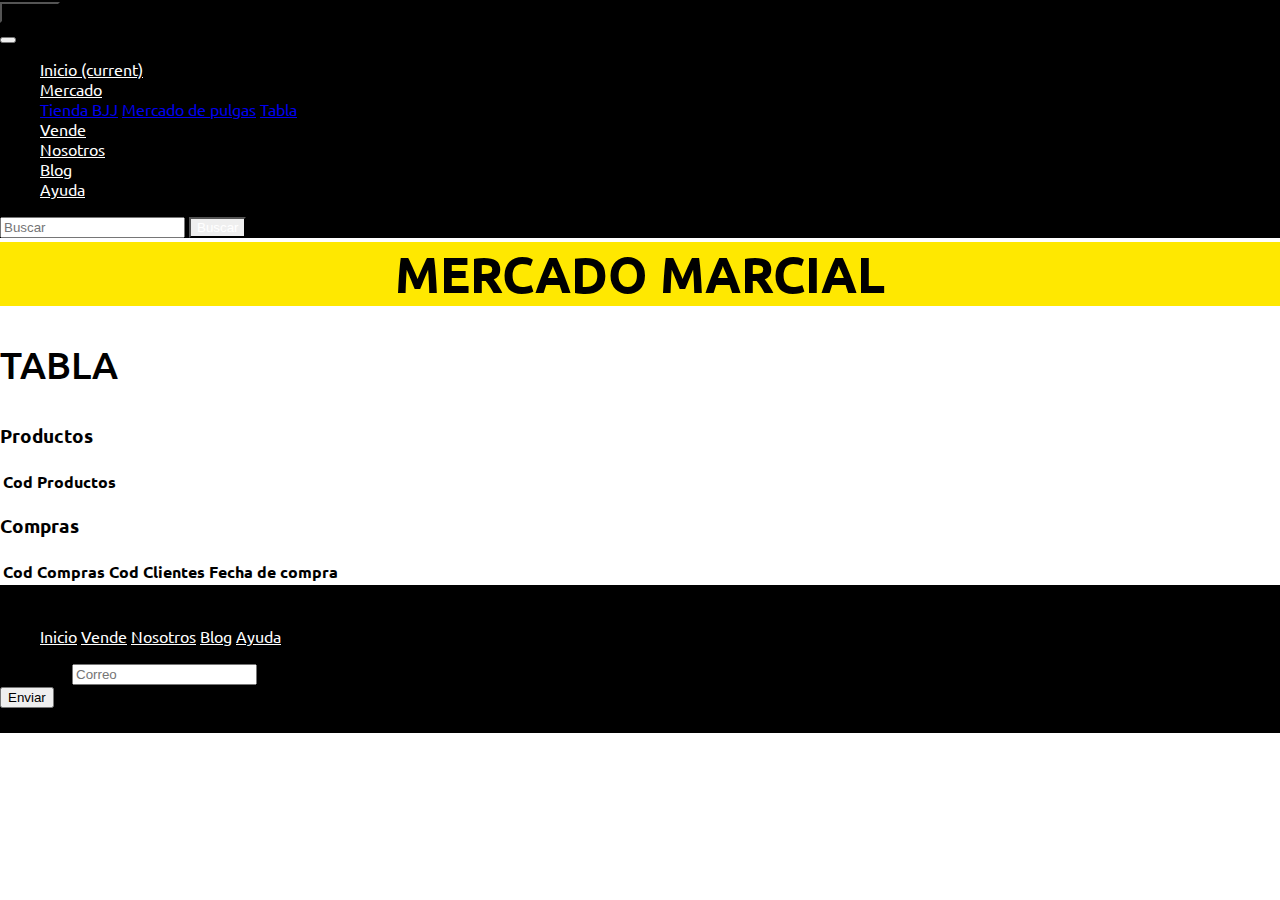
<file: mercadomarcial/tabla.html>
<!doctype html>
<html lang="en">
  <head>
    <!-- Required meta tags -->
    <meta charset="utf-8">
    <meta name="viewport" content="width=device-width, initial-scale=1, shrink-to-fit=no">

    <!-- Bootstrap CSS -->
    <link rel="stylesheet" href="https://stackpath.bootstrapcdn.com/bootstrap/4.1.3/css/bootstrap.min.css" integrity="sha384-MCw98/SFnGE8fJT3GXwEOngsV7Zt27NXFoaoApmYm81iuXoPkFOJwJ8ERdknLPMO" crossorigin="anonymous">
    <link rel="stylesheet" href="css/style.css">

    <title>Mercado Marcial|Nuevo y segunda mano</title>
  </head>
  <body>
        <header id="main-header">

                <div class="container-fluid clearfix">
                  <div class="row">
                    <div id="boton-ingreso" class="col-4 d-flex align-items-center">
                        <button type="button" class="btn btn-dark">Ingresa</button>
                    </div>
                    <div id="barra-nav" class="col-8">
                        <div class="d-flex justify-content-end">
          
                            <nav class="navbar navbar-expand-lg navbar-dark bg-dark">
                              
                                <a class="navbar-brand" href="#"></a>
                                <button class="navbar-toggler" type="button" data-toggle="collapse" data-target="#navbarNav" aria-controls="navbarNav" aria-expanded="false" aria-label="Toggle navigation">
                                  <span class="navbar-toggler-icon"></span>
                                </button>
                                
                                <div class="collapse navbar-collapse" id="navbarNav">
                                  <ul class="navbar-nav">
                                    <li class="nav-item active">
                                      <a class="nav-link" href="index.html">Inicio <span class="sr-only">(current)</span></a>
                                    </li>
                                    <li class="nav-item dropdown">
                                        <a class="nav-link dropdown-toggle" href="#" id="navbarDropdown" role="button" data-toggle="dropdown" aria-haspopup="true" aria-expanded="false">
                                          Mercado
                                        </a>
                                        <div class="dropdown-menu" aria-labelledby="navbarDropdown">
                                          <a class="dropdown-item" href="tienda.html">Tienda BJJ</a>
                                          <a class="dropdown-item" href="mercado-pulgas.html">Mercado de pulgas</a>
                                          <a class="dropdown-item" href="tabla.html">Tabla</a>
                                          
                                        </div>
                                      </li>
                                    <li class="nav-item">
                                      <a class="nav-link" href="#">Vende</a>
                                    </li>
                                    <li class="nav-item">
                                      <a class="nav-link" href="nosotros.html">Nosotros</a>
                                    </li>
                                    <li class="nav-item">
                                      <a class="nav-link" href="blog.html">Blog</a>
                                    </li>
                                    <li class="nav-item">
                                      <a class="nav-link" href="ayuda.html">Ayuda</a>
                                    </li>
                                  </ul>
                                  <form class="form-inline">
                                      <input class="form-control mr-sm-2" type="search" placeholder="Buscar" aria-label="Search">
                                      <button class="btn btn-outline-success my-2 my-sm-0" type="submit">Buscar</button>
                                  </form>
                                </div>
                            </nav>
                  
                        </div>
                    </div>
                  </div>
                </div>
                                    
                  <div class="container-fluid">
                          <h1>Mercado Marcial</h1>
                  </div>
                  
              </header>

              <div class="container">
                <h2>Tabla</h2>
                <div class="row">
                    <div class="col-sm-6">
                        <h3>Productos</h3>
                        <table id="tproductos" class="table mb-5">
                            <thead>
                                <tr>
                                    <th>Cod</th>
                                    <th>Productos</th>
                                    
                                </tr>
                            </thead>
                            <tbody>
        
                            </tbody>
                        </table>
                    </div>
                    <div class="col-sm-6">
                        <h3>Compras</h3>
                        <table id="tcompras" class="table mb-5">
                          <thead>
                              <tr>
                                  <th>Cod Compras</th>
                                  <th>Cod Clientes</th>
                                  <th>Fecha de compra</th>
                                  
                              </tr>
                          </thead>
                          <tbody>
      
                          </tbody>
                      </table>
                    </div>
                </div>
            </div>
                    
                    

              <footer id="pie-pagina" class="padding">
      
                    <div class="container d-flex justify-content-center">
                      <div class="row">
              
                        <div id="nav-vertical">
                             <ul id="lista" class="list-group">             
                                <a href="index.html" class="list-group-item list-group-item-action">Inicio</a>
                                <a href="#" class="list-group-item list-group-item-action">Vende</a>
                                <a href="nosotros.html" class="list-group-item list-group-item-action">Nosotros</a>
                                <a href="blog.html" class="list-group-item list-group-item-action">Blog</a>
                                <a href="ayuda.html" class="list-group-item list-group-item-action">Ayuda</a>
                             </ul>
                        </div>
              
                        <div id="suscripcion " class="d-flex align-items-center">          
                          <form class="form-inline">
                            
                            <div class="form-group mx-sm-3 mb-2">
                              <label for="inputPassword2" class="sr-only">Password</label>
                              <input type="password" class="form-control" id="inputPassword2" placeholder="Correo">
                            </div>
                            <button type="submit" class="btn btn-primary mb-2">Enviar</button>
                          </form>
                        </div>
              
                      </div>
                    </div>
                  </footer>
                
                
    <!-- Optional JavaScript -->
    <!-- jQuery first, then Popper.js, then Bootstrap JS -->
    <script src="js/jquery-3.3.1.min.js"></script>
    <script src="js/popper.min.js"></script>
    <script src="js/bootstrap.min.js"></script>
    <script src="js/main.js"></script>
  </body>
</html>
</file>
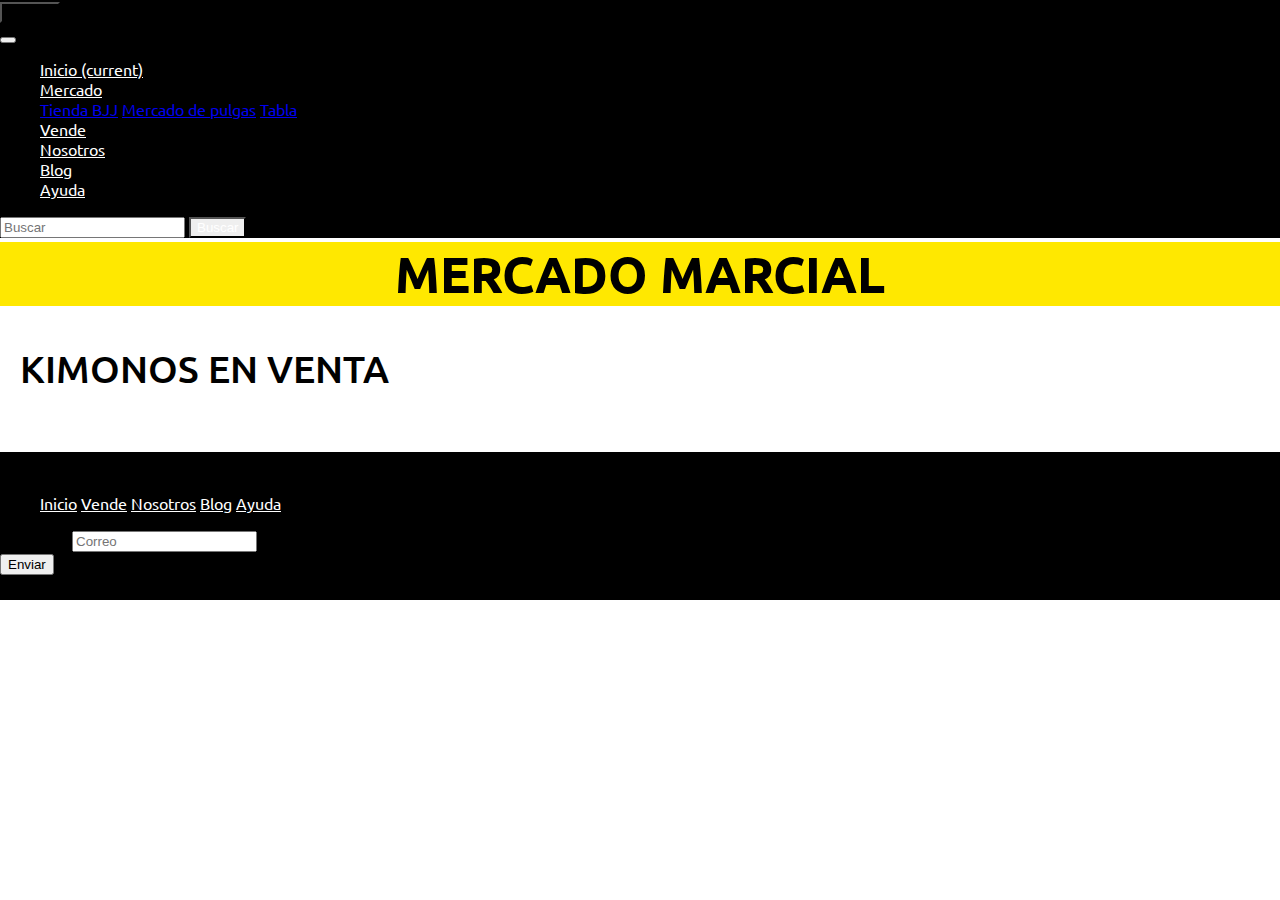
<file: mercadomarcial/tienda.html>
<!doctype html>
<html lang="en">
  <head>
    <!-- Required meta tags -->
    <meta charset="utf-8">
    <meta name="viewport" content="width=device-width, initial-scale=1, shrink-to-fit=no">

    <!-- Bootstrap CSS -->
    <link rel="stylesheet" href="https://stackpath.bootstrapcdn.com/bootstrap/4.1.3/css/bootstrap.min.css" integrity="sha384-MCw98/SFnGE8fJT3GXwEOngsV7Zt27NXFoaoApmYm81iuXoPkFOJwJ8ERdknLPMO" crossorigin="anonymous">
    <link rel="stylesheet" href="css/style.css">

    <title>Mercado Marcial|Nuevo y segunda mano</title>
  </head>
  <body>
        <header id="main-header">

                <div class="container-fluid clearfix">
                  <div class="row">
                    <div id="boton-ingreso" class="col-4 d-flex align-items-center">
                        <button type="button" class="btn btn-dark">Ingresa</button>
                    </div>
                    <div id="barra-nav" class="col-8">
                        <div class="d-flex justify-content-end">
          
                            <nav class="navbar navbar-expand-lg navbar-dark bg-dark">
                              
                                <a class="navbar-brand" href="#"></a>
                                <button class="navbar-toggler" type="button" data-toggle="collapse" data-target="#navbarNav" aria-controls="navbarNav" aria-expanded="false" aria-label="Toggle navigation">
                                  <span class="navbar-toggler-icon"></span>
                                </button>
                                
                                <div class="collapse navbar-collapse" id="navbarNav">
                                  <ul class="navbar-nav">
                                    <li class="nav-item active">
                                      <a class="nav-link" href="index.html">Inicio <span class="sr-only">(current)</span></a>
                                    </li>
                                    <li class="nav-item dropdown">
                                        <a class="nav-link dropdown-toggle" href="#" id="navbarDropdown" role="button" data-toggle="dropdown" aria-haspopup="true" aria-expanded="false">
                                          Mercado
                                        </a>
                                        <div class="dropdown-menu" aria-labelledby="navbarDropdown">
                                          <a class="dropdown-item" href="tienda.html">Tienda BJJ</a>
                                          <a class="dropdown-item" href="mercado-pulgas.html">Mercado de pulgas</a>
                                          <a class="dropdown-item" href="tabla.html">Tabla</a>
                                          
                                        </div>
                                      </li>
                                    <li class="nav-item">
                                      <a class="nav-link" href="vende.html">Vende</a>
                                    </li>
                                    <li class="nav-item">
                                      <a class="nav-link" href="nosotros.html">Nosotros</a>
                                    </li>
                                    <li class="nav-item">
                                      <a class="nav-link" href="blog.html">Blog</a>
                                    </li>
                                    <li class="nav-item">
                                      <a class="nav-link" href="ayuda.html">Ayuda</a>
                                    </li>
                                  </ul>
                                  <form class="form-inline">
                                      <input class="form-control mr-sm-2" type="search" placeholder="Buscar" aria-label="Search">
                                      <button class="btn btn-outline-success my-2 my-sm-0" type="submit">Buscar</button>
                                  </form>
                                </div>
                            </nav>
                  
                        </div>
                    </div>
                  </div>
                </div>
                                    
                  <div class="container-fluid">
                          <h1>Mercado Marcial</h1>
                  </div>
                  
              </header>

              <section id="galeria-venta" class="padding">
                <div class="container-fluid">
                  <div class="col text-center">
                    <h2>Kimonos en venta</h2>
                  </div>
                  <div id="cardfotos" class="row">
                      
                  </div>
                </div>
              </section>

              <!--<section id="galeria-venta" class="padding">
                <div class="container-fluid">
                    <div class="col text-center">
                        <h2>Kimonos en venta</h2>
                      </div>
                  <div class="row">
                                
                      <figure class="col-sm-6 col-md-4 col-lg-3"><img src="img/foto1.jpg" alt="Responsive image" class="img-fluid"><p>Lorem ipsum dolor sit amet consectetur adipisicing elit. Ea suscipit nemo voluptatibus tempora odit, blanditiis dicta consectetur laborum magni, iste et reiciendis pariatur quasi quas eius vitae quam libero beatae.</p></figure>
                      <figure class="col-sm-6 col-md-4 col-lg-3"><img src="img/foto2.jpg" alt="Responsive image" class="img-fluid"><p>Lorem ipsum dolor sit amet consectetur adipisicing elit. Ex earum beatae nobis at maxime, iusto alias voluptatum labore, aspernatur consectetur molestias incidunt placeat ad molestiae, fugiat ipsum quidem tempora quibusdam?</p></figure>
                      <figure class="col-sm-6 col-md-4 col-lg-3"><img src="img/foto3.jpg" alt="Responsive image" class="img-fluid"><p>Lorem ipsum dolor sit amet consectetur adipisicing elit. Excepturi voluptatibus consequuntur ipsa temporibus consequatur? Autem minima, maiores nobis libero blanditiis doloribus modi, nam fugit incidunt sunt vero exercitationem voluptates. Animi!</p></figure>
                      <figure class="col-sm-6 col-md-4 col-lg-3"><img src="img/foto4.jpg" alt="Responsive image" class="img-fluid"><p>Lorem ipsum dolor sit amet, consectetur adipisicing elit. Ducimus amet consectetur, architecto ad animi fuga provident doloremque perspiciatis velit accusamus labore non voluptas eaque magni eos tenetur ut dicta? Ipsa.</p></figure>
                      <figure class="col-sm-6 col-md-4 col-lg-3"><img src="img/foto5.jpg" alt="Responsive image" class="img-fluid"><p>Lorem ipsum dolor sit amet consectetur adipisicing elit. Nemo impedit non placeat officia rerum labore quos enim dolorem eaque, neque hic, iusto iste! Molestiae repudiandae modi quibusdam quos aliquid quod.</p></figure>
                      <figure class="col-sm-6 col-md-4 col-lg-3"><img src="img/foto6.jpg" alt="Responsive image" class="img-fluid"><p>Lorem ipsum dolor sit amet consectetur, adipisicing elit. Neque sunt sapiente reprehenderit quibusdam placeat dicta doloribus cum quisquam harum at! Omnis commodi alias, repellendus veritatis modi repudiandae aliquam ab ea.</p></figure>
                      <figure class="col-sm-6 col-md-4 col-lg-3"><img src="img/foto7.jpg" alt="Responsive image" class="img-fluid"><p>Lorem ipsum dolor sit amet consectetur adipisicing elit. Omnis, exercitationem rem consequatur eos vero autem. Fuga dignissimos dolorum voluptates beatae voluptate quis rerum vel minus temporibus asperiores. Accusantium, cupiditate incidunt?</p></figure>
                      <figure class="col-sm-6 col-md-4 col-lg-3"><img src="img/foto8.jpg" alt="Responsive image" class="img-fluid"><p>Lorem ipsum dolor sit amet consectetur adipisicing elit. Consectetur in blanditiis soluta eum voluptate! Deleniti a natus saepe, voluptatem ea, sequi asperiores voluptates incidunt consequuntur dolorem nobis quibusdam aperiam id!</p></figure>
                      <figure class="col-sm-6 col-md-4 col-lg-3"><img src="img/foto9.jpg" alt="Responsive image" class="img-fluid"><p>Lorem, ipsum dolor sit amet consectetur adipisicing elit. Omnis debitis recusandae, consequatur sunt quo autem magnam quisquam enim dolore! Dolorum facilis unde error necessitatibus harum alias delectus corrupti vel quod.</p></figure>
                      <figure class="col-sm-6 col-md-4 col-lg-3"><img src="img/foto10.jpg" alt="Responsive image" class="img-fluid"><p>Lorem ipsum dolor sit amet consectetur, adipisicing elit. Ea adipisci nulla, et expedita iure ad, dolor esse sapiente sed veritatis iste repellat. Modi quia iusto, perferendis impedit deleniti quam amet.</p></figure>
                      <figure class="col-sm-6 col-md-4 col-lg-3"><img src="img/foto11.jpg" alt="Responsive image" class="img-fluid"><p>Lorem ipsum dolor sit amet consectetur adipisicing elit. Nobis molestiae accusantium eos esse dolore, rem quos animi consequuntur, quis temporibus ipsa suscipit! Asperiores animi, laboriosam aliquid molestias possimus unde quod!</p></figure>
                      <figure class="col-sm-6 col-md-4 col-lg-3"><img src="img/foto12.jpg" alt="Responsive image" class="img-fluid"><p>Lorem ipsum dolor, sit amet consectetur adipisicing elit. Reiciendis quod laudantium enim maxime consequatur distinctio, dignissimos corrupti perspiciatis expedita suscipit ipsa, dolor adipisci provident eaque numquam magni necessitatibus nisi hic?</p></figure>
                   
                  </div>
                </div>
              </section>-->

              <footer id="pie-pagina" class="padding">
      
                    <div class="container d-flex justify-content-center">
                      <div class="row">
              
                        <div id="nav-vertical">
                             <ul id="lista" class="list-group">             
                                <a href="index.html" class="list-group-item list-group-item-action">Inicio</a>
                                <a href="vende.html" class="list-group-item list-group-item-action">Vende</a>
                                <a href="nosotros.html" class="list-group-item list-group-item-action">Nosotros</a>
                                <a href="blog.html" class="list-group-item list-group-item-action">Blog</a>
                                <a href="ayuda.html" class="list-group-item list-group-item-action">Ayuda</a>
                             </ul>
                        </div>
              
                        <div id="suscripcion " class="d-flex align-items-center">          
                          <form class="form-inline">
                            
                            <div class="form-group mx-sm-3 mb-2">
                              <label for="inputPassword2" class="sr-only">Password</label>
                              <input type="password" class="form-control" id="inputPassword2" placeholder="Correo">
                            </div>
                            <button type="submit" class="btn btn-primary mb-2">Enviar</button>
                          </form>
                        </div>
              
                      </div>
                    </div>
                  </footer>

    <!-- Optional JavaScript -->
    <!-- jQuery first, then Popper.js, then Bootstrap JS -->
    <script src="js/jquery-3.3.1.min.js"></script>
    <script src="js/popper.min.js"></script>
    <script src="js/bootstrap.min.js"></script>
    <script src="js/tienda.js"></script>
  </body>
</html>
</file>
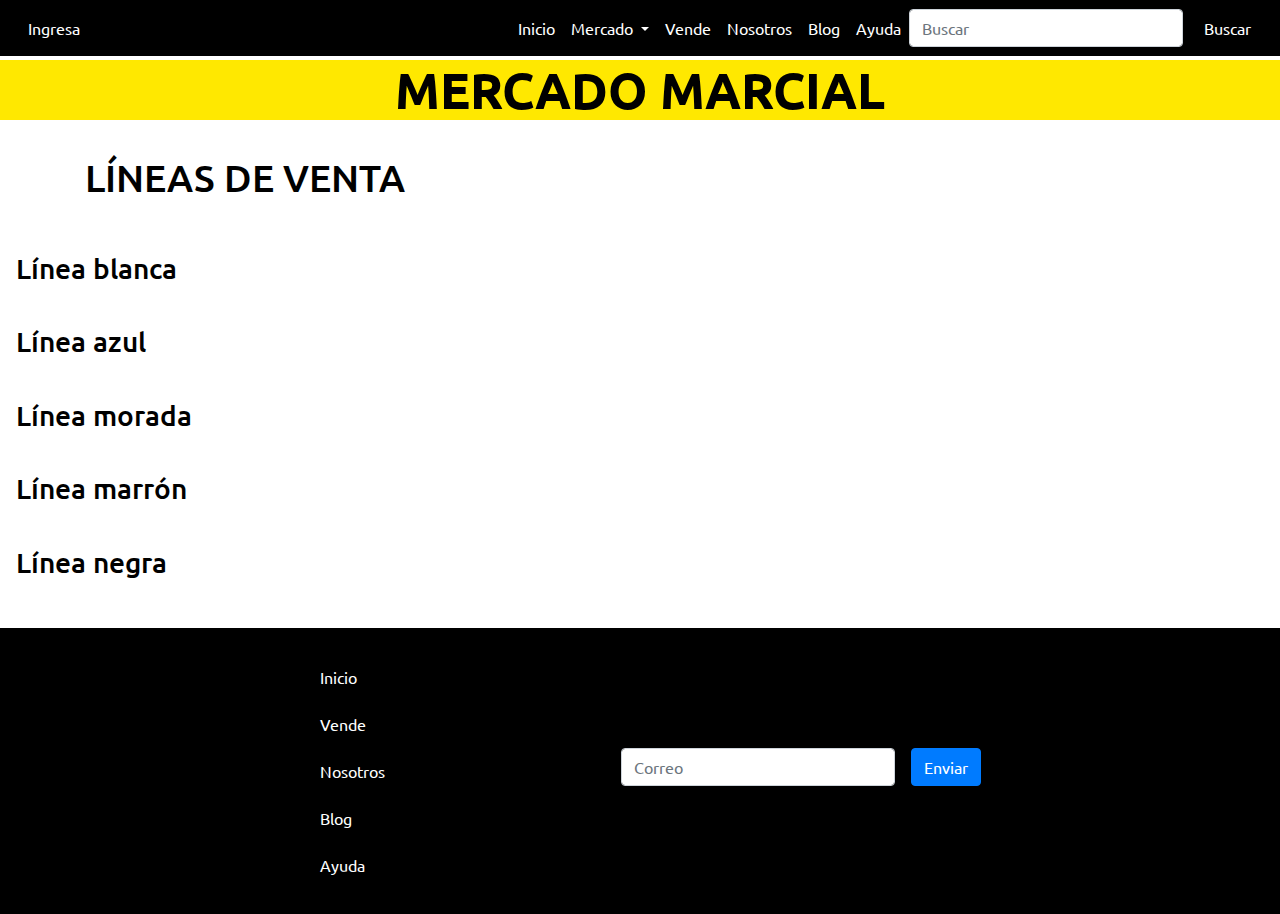
<file: mercadomarcial/vende.html>
<!doctype html>
<html lang="en">
  <head>
    <!-- Required meta tags -->
    <meta charset="utf-8">
    <meta name="viewport" content="width=device-width, initial-scale=1, shrink-to-fit=no">

    <!-- Bootstrap CSS -->
    <link rel="stylesheet" href="css/bootstrap.min.css">
    <link rel="stylesheet" href="css/style.css">
    <title>Mercado Marcial|Nuevo y segunda mano</title>
  </head>
  <body>
        <header id="main-header">

                <div class="container-fluid clearfix">
                  <div class="row">
                    <div id="boton-ingreso" class="col-4 d-flex align-items-center">
                        <button type="button" class="btn btn-dark">Ingresa</button>
                    </div>
                    <div id="barra-nav" class="col-8">
                        <div class="d-flex justify-content-end">
          
                            <nav class="navbar navbar-expand-lg navbar-dark bg-dark">
                              
                                <a class="navbar-brand" href="#"></a>
                                <button class="navbar-toggler" type="button" data-toggle="collapse" data-target="#navbarNav" aria-controls="navbarNav" aria-expanded="false" aria-label="Toggle navigation">
                                  <span class="navbar-toggler-icon"></span>
                                </button>
                                
                                <div class="collapse navbar-collapse" id="navbarNav">
                                  <ul class="navbar-nav">
                                    <li class="nav-item active">
                                      <a class="nav-link" href="index.html">Inicio <span class="sr-only">(current)</span></a>
                                    </li>
                                    <li class="nav-item dropdown">
                                        <a class="nav-link dropdown-toggle" href="#" id="navbarDropdown" role="button" data-toggle="dropdown" aria-haspopup="true" aria-expanded="false">
                                          Mercado
                                        </a>
                                        <div class="dropdown-menu" aria-labelledby="navbarDropdown">
                                          <a class="dropdown-item" href="tienda.html">Tienda BJJ</a>
                                          <a class="dropdown-item" href="mercado-pulgas.html">Mercado de pulgas</a>
                                          <a class="dropdown-item" href="tabla.html">Tabla</a>
                                          
                                        </div>
                                      </li>
                                    <li class="nav-item">
                                      <a class="nav-link" href="vende.html">Vende</a>
                                    </li>
                                    <li class="nav-item">
                                      <a class="nav-link" href="nosotros.html">Nosotros</a>
                                    </li>
                                    <li class="nav-item">
                                      <a class="nav-link" href="blog.html">Blog</a>
                                    </li>
                                    <li class="nav-item">
                                      <a class="nav-link" href="ayuda.html">Ayuda</a>
                                    </li>
                                  </ul>
                                  <form class="form-inline">
                                      <input class="form-control mr-sm-2" type="search" placeholder="Buscar" aria-label="Search">
                                      <button class="btn btn-outline-success my-2 my-sm-0" type="submit">Buscar</button>
                                  </form>
                                </div>
                            </nav>
                  
                        </div>
                    </div>
                  </div>
                </div>
                                    
                  <div class="container-fluid">
                          <h1>Mercado Marcial</h1>
                  </div>
                  
              </header>

              

              <section id="lineasventa">
                
                    <div class="container">
                        <h2>Líneas de venta</h2>
                    </div>

                <div class="d-flex flex-column">
                    <div class="container-fluid">
                        <div class="row d-flex align-items-center">
                                <figure class="p-2">
                                    <img src="img/faixabranco.png" alt="">
                                </figure>
                                <h3 class="p-3">Línea blanca</h3>
                        </div>
                    </div>
                    <div class="container-fluid">
                        <div class="row d-flex align-items-center">
                                <figure class="p-2">
                                    <img src="img/faixaazul.png" alt="">
                                </figure>
                                <h3 class="p-3">Línea azul</h3>
                        </div>
                    </div>
                    <div class="container-fluid">
                        <div class="row d-flex align-items-center">
                                <figure class="p-2">
                                    <img src="img/faixaroxa.png" alt="">
                                </figure>
                                <h3 class="p-3">Línea morada</h3>
                        </div>
                    </div>
                    <div class="container-fluid">
                        <div class="row d-flex align-items-center">
                                <figure class="p-2">
                                    <img src="img/faixamarrom.png" alt="">
                                </figure>
                                <h3 class="p-3">Línea marrón</h3>
                        </div>
                    </div>
                    <div class="container-fluid mb-4">
                        <div class="row d-flex align-items-center">
                                <figure class="p-2">
                                    <img src="img/faixapreto.png" alt="">
                                </figure>
                                <h3 class="p-3">Línea negra</h3>
                        </div>
                    </div>
                        
                        
                        
                        
                        
                </div>

                

              </section>
              

              <footer id="pie-pagina" class="padding">
      
                    <div class="container d-flex justify-content-center">
                      <div class="row">
              
                        <div id="nav-vertical">
                             <ul id="lista" class="list-group">             
                                <a href="index.html" class="list-group-item list-group-item-action">Inicio</a>
                                <a href="vende.html" class="list-group-item list-group-item-action">Vende</a>
                                <a href="nosotros.html" class="list-group-item list-group-item-action">Nosotros</a>
                                <a href="blog.html" class="list-group-item list-group-item-action">Blog</a>
                                <a href="ayuda.html" class="list-group-item list-group-item-action">Ayuda</a>
                             </ul>
                        </div>
              
                        <div id="suscripcion " class="d-flex align-items-center">          
                          <form class="form-inline">
                            
                            <div class="form-group mx-sm-3 mb-2">
                              <label for="inputPassword2" class="sr-only">Password</label>
                              <input type="password" class="form-control" id="inputPassword2" placeholder="Correo">
                            </div>
                            <button type="submit" class="btn btn-primary mb-2">Enviar</button>
                          </form>
                        </div>
              
                      </div>
                    </div>
                  </footer>

    <!-- Optional JavaScript -->
    <!-- jQuery first, then Popper.js, then Bootstrap JS -->
    <script src="js/jquery-3.3.1.min.js"></script>
    <script src="js/popper.min.js"></script>
    <script src="js/bootstrap.min.js"></script>
    <script src="js/main.js"></script>
  </body>
</html>
</file>
<file: mercadomarcial/css/style.css>
@charset "utf-8";
@import url('https://fonts.googleapis.com/css?family=Ubuntu:300,400,500,700');

body{
    font-family: Ubuntu, Helvetica, Arial, sans-serif;
    margin: auto;
    color: #000;
    
}

#main-header h1{
    margin-top: 4px;
    margin-bottom: 4px;
}

h1{
    text-align: center;
    margin-top: 20px;
    background-color: #FFE800;
    text-transform: uppercase;
    font-weight: 700;
    font-size: 50px; 
}

h2{
    text-transform: uppercase;
    font-weight:500;
    font-size: 38px;
    margin-top: 35px;
    margin-bottom: 35px;
}

#main-header .row{
    margin-right: 0;
    margin-left: 0;
}

#boton-ingreso{
    background-color: #000;
}


#barra-nav{
    background-color: #000;
    padding-right: 0;
    padding-left: 0;
}

.bg-dark {
    background-color: #000!important;
}

.btn-dark{
    background-color: #000;
    border-color: #000;
}

.navbar-dark .navbar-nav .nav-link{
    color: white;
}

.btn-outline-success{
    color: white;
    border-color:black;
}

.btn-outline-success:hover{
    background-color: black;
    border-color: black;
}

.btn-outline-success:not(:disabled):not(.disabled):active{
    background-color: black;
    border-color: #000;
}

.btn-outline-success:focus{
    box-shadow: 0 0 0 0.2rem rgba(0, 0, 0, 1);
}

.btn-outline-success:not(:disabled):not(.disabled):active:focus{
    box-shadow: 0 0 0 0.2rem rgba(0, 0, 0, 1);
}

.card{
    border: 0;
    width: 100%;
}
.card-img{
    border-radius: 0;
}
#cardfotos img{
    height: 325px;
}

figure{
    margin: 0;
}

figure.col-sm-4{
    padding: 0%;
}

.col-sm-4{
    padding: 0%;
}

.row{
    margin: 0;
}

/*
.opacidad{
    background-color: #FFE800;
    width: 100%;
    height: 100%;
    position: relative;
}
*/
.container-fluid{
    padding-left: 0;
    padding-right: 0;
}

#mini-galeria .container{
    padding-top: 25px;
    padding-bottom: 25px;
}

#mini-galeria p{
    border: 1px solid;
    border-color: rgb(161, 157, 157);
    border-left: 0;
    border-right: 0;
    border-bottom: 0;
}

#galeria-venta p{
    border: 1px solid;
    border-color: rgb(161, 157, 157);
    border-left: 0;
    border-right: 0;
    border-bottom: 0;
}

.padding{
    padding-top: 25px;
    padding-bottom: 25px;
}

#nivel2 .container{
    padding-top: 50px;
    padding-bottom: 50px;
}

#pie-pagina{
    background-color: #000;
    margin-bottom: 0;
}

#pie-pagina .list-group-item {
    background-color: #000000;
    border: #000000;
}

.list-group-item-action{
    color: white;
}

.list-group-item-action:hover{
    color: #FFE800;
}

.list-group-item-action:focus{
    color: #FFE800;
}

#nav-vertical{
    padding-right: 200px;
}



#galeria-venta{
    padding-left: 20px;
    padding-right: 20px;
}

#galeria-venta .card{
    margin-bottom: 30px;
}

@media (max-width:992px){
    #helio-kimura .container .row{
        flex-direction: column-reverse;
    }
}
@media (max-width:992px){
    #torneo .container .row{
        flex-direction: column-reverse;
    }
}

#kano-maeda .container{
    margin-bottom: 50px;
}

#galeria-segunda-mano .card{
    margin-top: 20px;
    margin-bottom: 20px;
}

#galeria-segunda-mano h2{
    margin-top: 10px;
}

#galeria-venta h2{
    margin-top: 10px;
}

 #contenido{
    
    margin: 0 auto;
    
}

.margen{
    margin-top: 25px;
    margin-bottom: 25px;
}

#seccion-ayuda{
    margin-top: 20px;
}

.enlace{
    margin-bottom: 40px;
}

#arreglo-fotos figure figcaption{
    position: absolute;
	width: 100%;
	height: 100%;
	top:0;
	left:0;
	background-color: rgba(255, 232, 0, 0.7);
	display:none;
	color: #fff;
	font-size: 1.5em;
}

#arreglo-fotos figure{
    position: relative;
    width: 100%;
}

#blog h2{
    width: 100px;
}

#lineasventa figure{
    position:absolute;
}
</file>
<file: webford/css/style2.css>
html {
    font-size: 1rem;
  }

body{
    max-width: 100%;
}

.col-3{
    padding: 0%;
}

.row{
    padding: 0%;
    margin: 0%;
}

#contenedor{
    margin-right: auto; /* 1 */
    margin-left:  auto; /* 1 */
    max-width: 1440px; /* 2 */
    
}

nav.navbar{
    padding-top: 15px !important;
    padding-bottom: 15px !important;
}

nav.navbar{
    padding-top: 21px;
    padding-bottom: 21px;
}

#logo-principal img{
    width: 80px !important;
    height: auto;
}

.logo img{
    width: 40px !important;
    height: auto;
}

#menu-secundario a.navbar-brand{
    margin-right: 5px;
    margin-left: 15px;
    padding: 0%;
}

/*#carouselExampleIndicators .carousel-caption{
    margin-bottom: 310px;
    text-align: start;
}*/

.container a{
    /*margin-right: 80px;*/ 
    margin-top: 0px;
    color: white;
}

a:hover{
    color: blue;
    text-decoration: none;
}

.container-fluid{
    padding: 0;
}

#cartelera.container-fluid{
    position: relative;
}

.container-fluid img {
    width: 100%;
    height: auto;
  }

.boton-sobrepuesto{
  position: absolute;
  top: 25%;
  bottom: 0;
  left: 0;
  right: 0;
  text-align: center;
}

.texto-sobrepuesto1{
  position: absolute;
  top: 5%;
  bottom: 0;
  left: 0;
  right: 0;
  text-align: center;
}

#cartelera2.container-fluid{
    position: relative;
    color: white;
}

.texto-sobrepuesto2{
    position: absolute;
    top: 35%;
    bottom: 0;
    left: 0;
    right: 0;
    text-align: center;
  }

  #cartelera3.container-fluid{
    position: relative;
    color: white;
}

.texto-sobrepuesto3{
    position: absolute;
    top: 30%;
    bottom: 0;
    left: 0;
    right: 0;
    text-align: center;
  }

  .boton-sobrepuesto2{
    position: absolute;
    top: 40%;
    bottom: 0;
    left: 0;
    right: 0;
    text-align: center;
  }

  #galeria-principal .container-fluid{
      margin: 0%;
  }

  #galeria-principal .col-sm-6{
      padding: 0%;
  }

  #galeria-principal .col-6{
      padding: 0%;
  }

  #airbag .row{
      padding-top: 20px;
      margin-bottom: 20px;
  }

  #airbag .boton-airbag{
      margin-top: 40px;
  }

  #airbag .px-4{
      padding-left: 60px !important;
      padding-right: 60px !important;
      border-radius: 0%;
  }

  .envoltura{
      max-width: 100%;
      padding: 25px;
  }

  table{
      border: 0% !important;
      border-collapse: unset;
  }

  .table td{
      padding: 0px;
      border: 0px;
  }

  .table thead th{
      border: 0px;
  }

  .table th{
      padding: 0%;
  }

  #redes-sociales .navbar-brand{
      width: 40px;
  }
</file>
<file: mercadomarcial/css/style2.css>
.foto-producto{
    width: 40px;
    height: 40px;
    border-radius: 50%;
}

.form-control{
    width: 40%;
}
</file>
